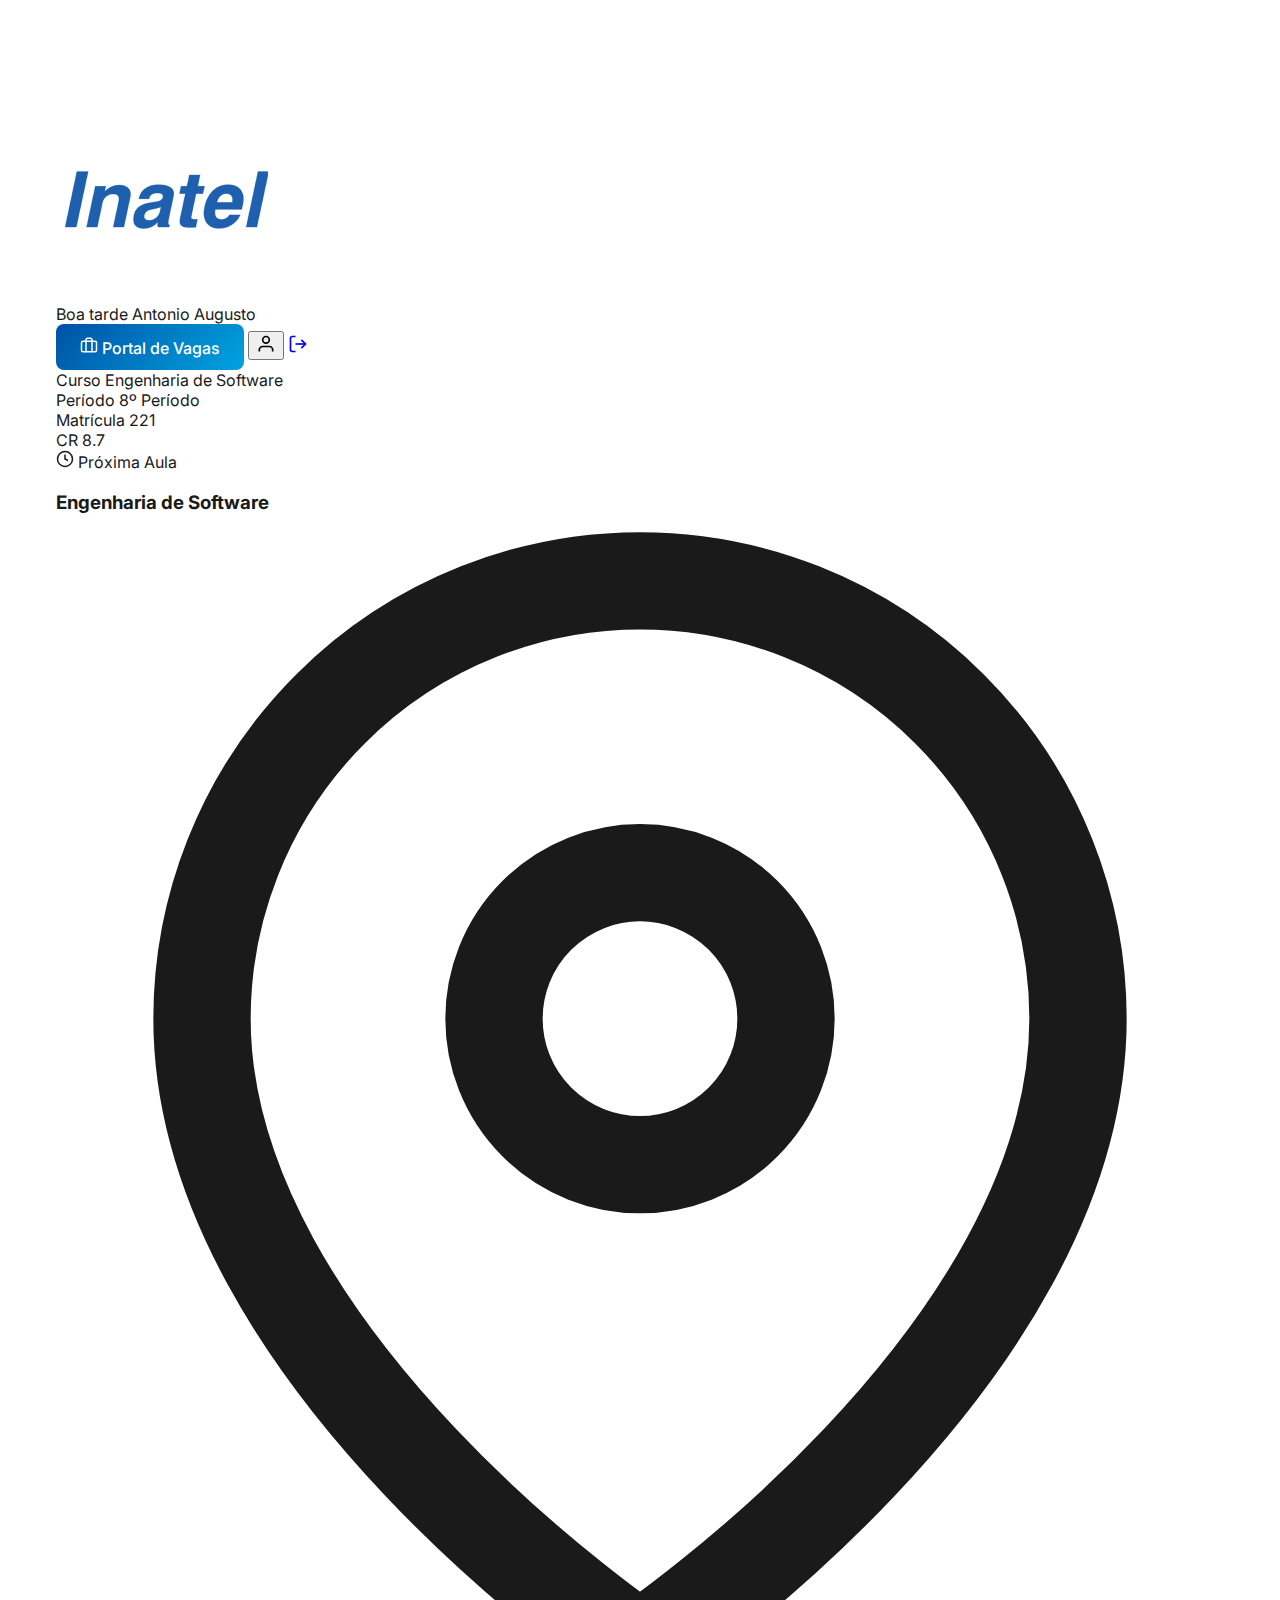
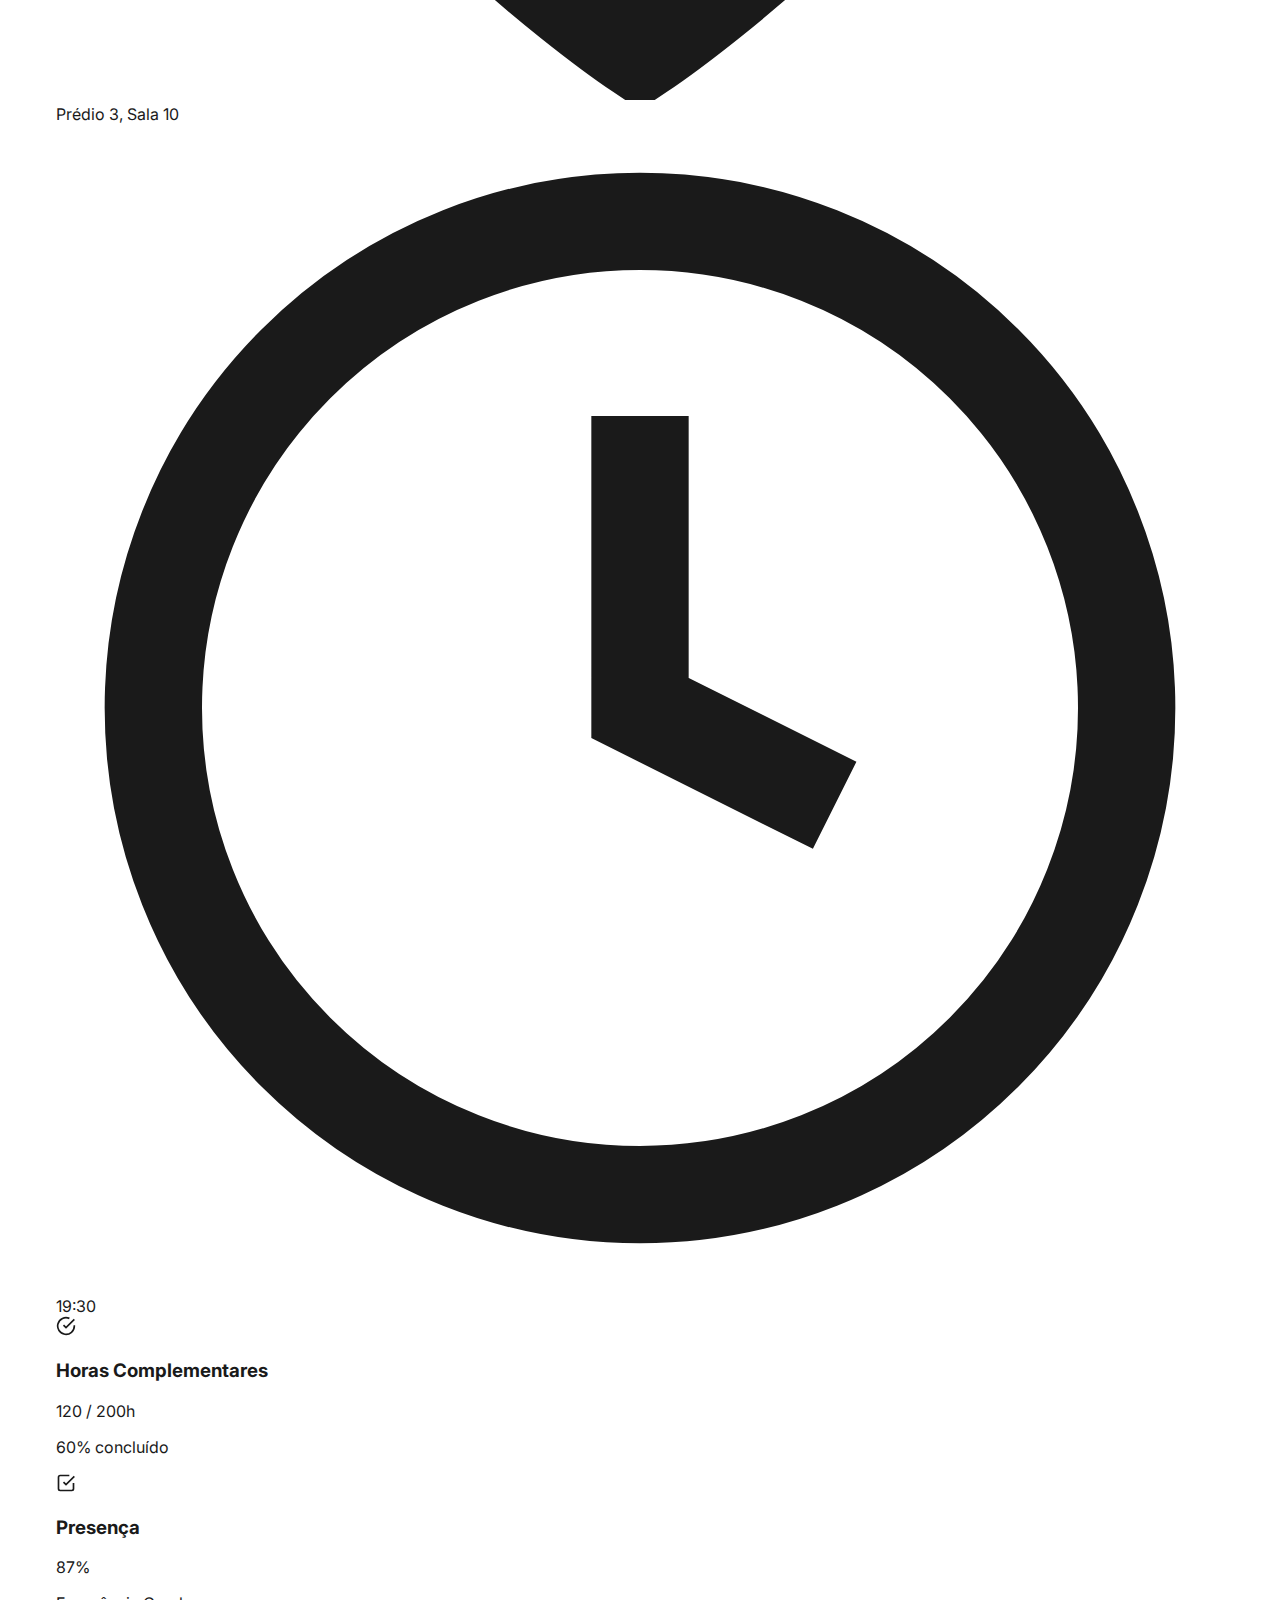
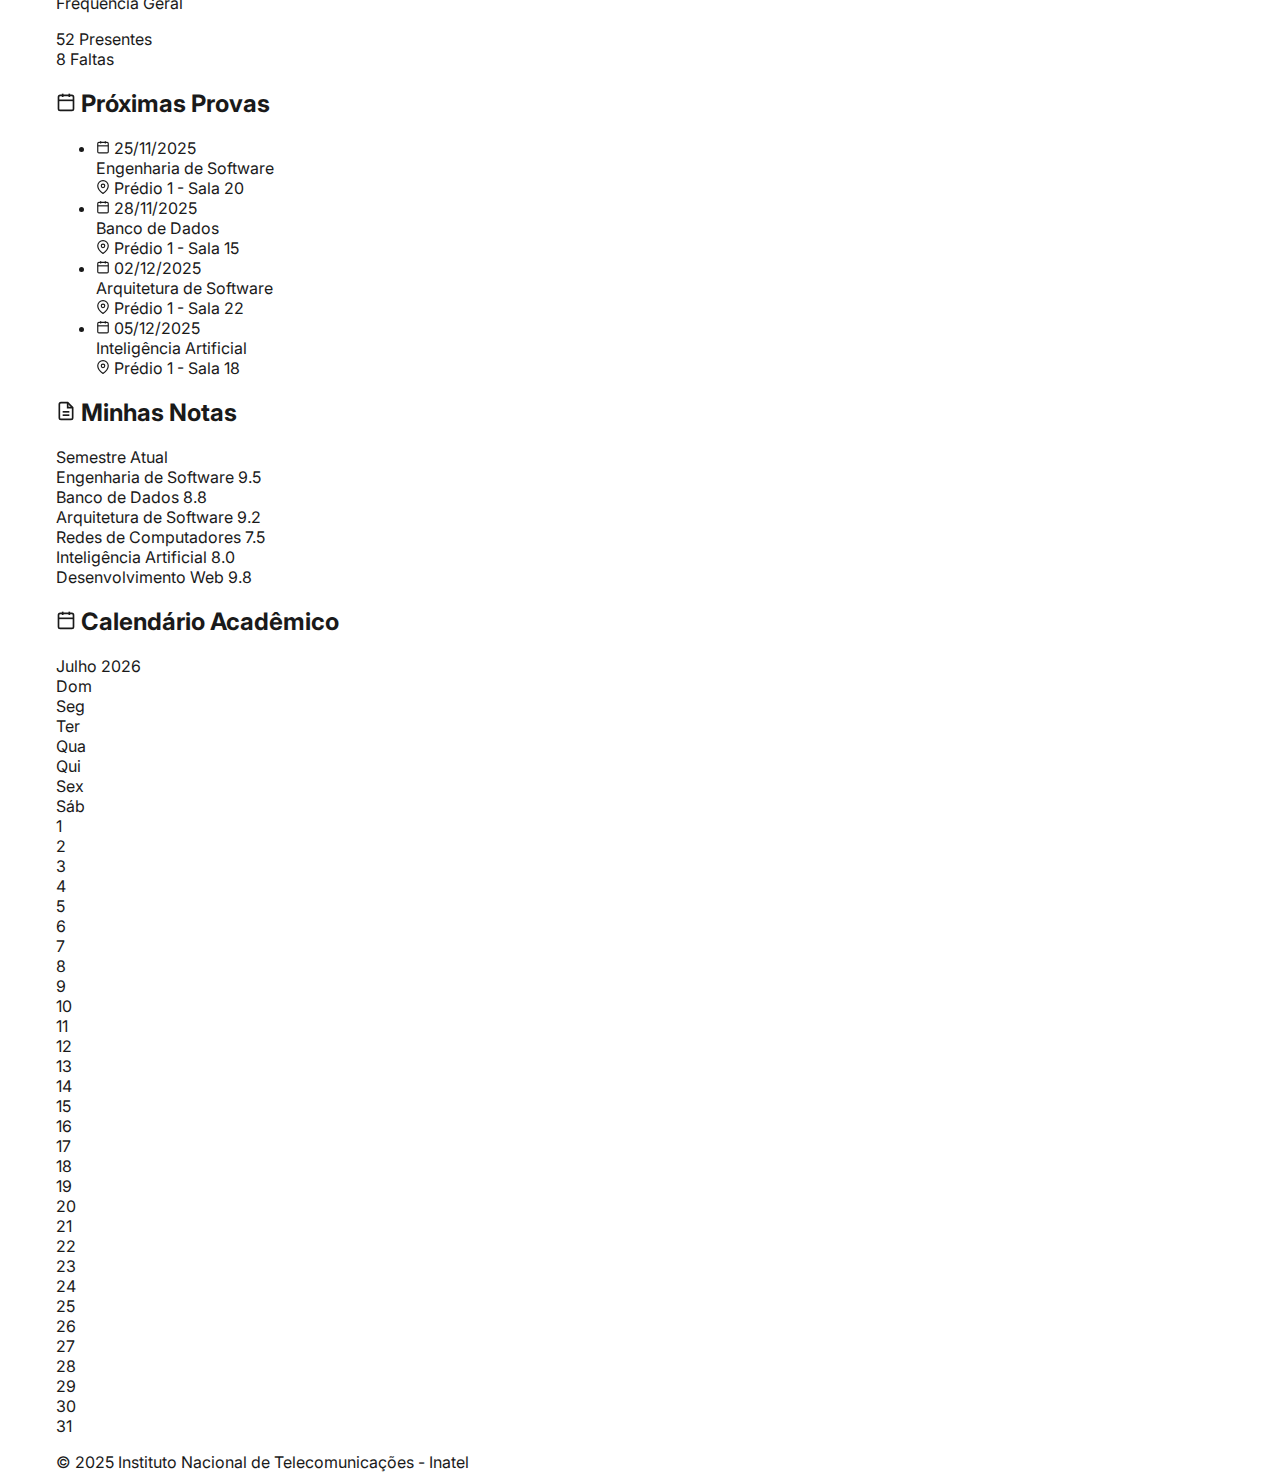
<file: dashboard.html>
<!doctype html>
<html lang="pt-BR">
<head>
  <meta charset="utf-8">
  <meta name="viewport" content="width=device-width, initial-scale=1">
  <title>Dashboard do Aluno - Inatel</title>
  
  <meta name="description" content="Área do Aluno - Portal Inatel">
  <meta name="robots" content="noindex, nofollow">
  
  <link rel="preconnect" href="https://fonts.googleapis.com">
  <link rel="preconnect" href="https://fonts.gstatic.com" crossorigin>
  <link href="https://fonts.googleapis.com/css2?family=Inter:wght@400;500;600;700&display=swap" rel="stylesheet">
  <link rel="stylesheet" href="css/index.css">
</head>
<body class="dashboard-page">
  
  
  <header class="dashboard-header">
    <div class="container dashboard-header__container">
      <a href="dashboard.html" class="dashboard-logo">
        <img src="images/png/logo.png" alt="Logo Inatel" class="dashboard-logo__img">
      </a>
      
      <div class="dashboard-greeting">
        <span class="dashboard-greeting__text" id="greeting-text">Olá</span>
        <span class="dashboard-greeting__name">Antonio Augusto</span>
      </div>
      
      <nav class="dashboard-nav">
        <a href="vagas.html" class="btn btn--primary dashboard-nav__btn">
          <svg width="18" height="18" viewBox="0 0 24 24" fill="none" stroke="currentColor" stroke-width="2">
            <rect x="2" y="7" width="20" height="14" rx="2" ry="2"></rect>
            <path d="M16 21V5a2 2 0 0 0-2-2h-4a2 2 0 0 0-2 2v16"></path>
          </svg>
          <span>Portal de Vagas</span>
        </a>
        <button class="dashboard-user" id="user-menu-btn" title="Perfil do usuário">
          <div class="dashboard-user__avatar">
            <svg width="20" height="20" viewBox="0 0 24 24" fill="none" stroke="currentColor" stroke-width="2">
              <path d="M20 21v-2a4 4 0 0 0-4-4H8a4 4 0 0 0-4 4v2"></path>
              <circle cx="12" cy="7" r="4"></circle>
            </svg>
          </div>
        </button>
        <a href="index.html" class="dashboard-logout" title="Sair">
          <svg width="20" height="20" viewBox="0 0 24 24" fill="none" stroke="currentColor" stroke-width="2">
            <path d="M9 21H5a2 2 0 0 1-2-2V5a2 2 0 0 1 2-2h4"></path>
            <polyline points="16 17 21 12 16 7"></polyline>
            <line x1="21" y1="12" x2="9" y2="12"></line>
          </svg>
        </a>
      </nav>
    </div>
  </header>

  
  <main class="dashboard-main">
    <div class="container">
      
      
      <section class="student-info">
        <div class="student-info__card">
          <div class="student-info__item">
            <span class="student-info__label">Curso</span>
            <span class="student-info__value">Engenharia de Software</span>
          </div>
          <div class="student-info__item">
            <span class="student-info__label">Período</span>
            <span class="student-info__value">8º Período</span>
          </div>
          <div class="student-info__item">
            <span class="student-info__label">Matrícula</span>
            <span class="student-info__value">221</span>
          </div>
          <div class="student-info__item">
            <span class="student-info__label">CR</span>
            <span class="student-info__value student-info__value--highlight">8.7</span>
          </div>
        </div>
      </section>

      
      <section class="highlight-cards">
        
        <article class="proxima-aula-card card-glass">
          <div class="proxima-aula-card__header">
            <svg width="18" height="18" viewBox="0 0 24 24" fill="none" stroke="currentColor" stroke-width="2">
              <circle cx="12" cy="12" r="10"></circle>
              <polyline points="12 6 12 12 16 14"></polyline>
            </svg>
            Próxima Aula
          </div>
          <h3 class="proxima-aula-card__materia">Engenharia de Software</h3>
          <div class="proxima-aula-card__info">
            <div class="proxima-aula-card__info-item">
              <svg viewBox="0 0 24 24" fill="none" stroke="currentColor" stroke-width="2">
                <path d="M21 10c0 7-9 13-9 13s-9-6-9-13a9 9 0 0 1 18 0z"></path>
                <circle cx="12" cy="10" r="3"></circle>
              </svg>
              Prédio 3, Sala 10
            </div>
            <div class="proxima-aula-card__info-item">
              <svg viewBox="0 0 24 24" fill="none" stroke="currentColor" stroke-width="2">
                <circle cx="12" cy="12" r="10"></circle>
                <polyline points="12 6 12 12 16 14"></polyline>
              </svg>
              19:30
            </div>
          </div>
        </article>

        
        <article class="horas-card card-glass">
          <div class="horas-card__header">
            <svg width="20" height="20" viewBox="0 0 24 24" fill="none" stroke="currentColor" stroke-width="2">
              <path d="M22 11.08V12a10 10 0 1 1-5.93-9.14"></path>
              <polyline points="22 4 12 14.01 9 11.01"></polyline>
            </svg>
            <h3 class="horas-card__title">Horas Complementares</h3>
          </div>
          <div class="horas-card__stats">
            <span class="horas-card__current">120</span>
            <span class="horas-card__total">/ 200h</span>
          </div>
          <div class="horas-card__progress">
            <div class="horas-card__progress-bar horas-card__progress-bar--60"></div>
          </div>
          <p class="horas-card__label">60% concluído</p>
        </article>

        
        <article class="presenca-card card-glass">
          <div class="presenca-card__header">
            <svg width="20" height="20" viewBox="0 0 24 24" fill="none" stroke="currentColor" stroke-width="2">
              <path d="M9 11l3 3L22 4"></path>
              <path d="M21 12v7a2 2 0 0 1-2 2H5a2 2 0 0 1-2-2V5a2 2 0 0 1 2-2h11"></path>
            </svg>
            <h3 class="presenca-card__title">Presença</h3>
          </div>
          <div class="presenca-card__content">
            <div class="presenca-donut presenca-donut--87">
              <span class="presenca-donut__value">87%</span>
            </div>
            <div class="presenca-card__stats">
              <p class="presenca-card__label">Frequência Geral</p>
              <div class="presenca-card__details">
                <div class="presenca-card__detail">
                  <span class="presenca-card__detail-value">52</span>
                  <span class="presenca-card__detail-label">Presentes</span>
                </div>
                <div class="presenca-card__detail">
                  <span class="presenca-card__detail-value">8</span>
                  <span class="presenca-card__detail-label">Faltas</span>
                </div>
              </div>
            </div>
          </div>
        </article>
      </section>

      
      <section class="widgets-grid">
        
        
        <article class="widget widget--provas card-glass">
          <div class="widget__header">
            <h2 class="widget__title">
              <svg width="20" height="20" viewBox="0 0 24 24" fill="none" stroke="currentColor" stroke-width="2">
                <rect x="3" y="4" width="18" height="18" rx="2" ry="2"></rect>
                <line x1="16" y1="2" x2="16" y2="6"></line>
                <line x1="8" y1="2" x2="8" y2="6"></line>
                <line x1="3" y1="10" x2="21" y2="10"></line>
              </svg>
              Próximas Provas
            </h2>
          </div>
          <div class="widget__content">
            <ul class="provas-list" id="provas-list">
              
            </ul>
          </div>
        </article>

        
        <article class="widget widget--notas card-glass">
          <div class="widget__header">
            <h2 class="widget__title">
              <svg width="20" height="20" viewBox="0 0 24 24" fill="none" stroke="currentColor" stroke-width="2">
                <path d="M14 2H6a2 2 0 0 0-2 2v16a2 2 0 0 0 2 2h12a2 2 0 0 0 2-2V8z"></path>
                <polyline points="14 2 14 8 20 8"></polyline>
                <line x1="16" y1="13" x2="8" y2="13"></line>
                <line x1="16" y1="17" x2="8" y2="17"></line>
              </svg>
              Minhas Notas
            </h2>
            <span class="widget__subtitle">Semestre Atual</span>
          </div>
          <div class="widget__content">
            <div class="notas-table" id="notas-table">
              
            </div>
          </div>
        </article>

        
        <article class="widget widget--calendario card-glass">
          <div class="widget__header">
            <h2 class="widget__title">
              <svg width="20" height="20" viewBox="0 0 24 24" fill="none" stroke="currentColor" stroke-width="2">
                <rect x="3" y="4" width="18" height="18" rx="2" ry="2"></rect>
                <line x1="16" y1="2" x2="16" y2="6"></line>
                <line x1="8" y1="2" x2="8" y2="6"></line>
                <line x1="3" y1="10" x2="21" y2="10"></line>
              </svg>
              Calendário Acadêmico
            </h2>
            <span class="widget__subtitle" id="current-month">Novembro 2025</span>
          </div>
          <div class="widget__content">
            <div class="calendario" id="calendario">
              
            </div>
          </div>
        </article>

      </section>
    </div>
  </main>

  
  <footer class="dashboard-footer">
    <div class="container">
      <p>&copy; 2025 Instituto Nacional de Telecomunicações - Inatel</p>
    </div>
  </footer>

  <script src="js/main.js"></script>
  <script src="js/dashboard.js"></script>
</body>
</html>
</file>
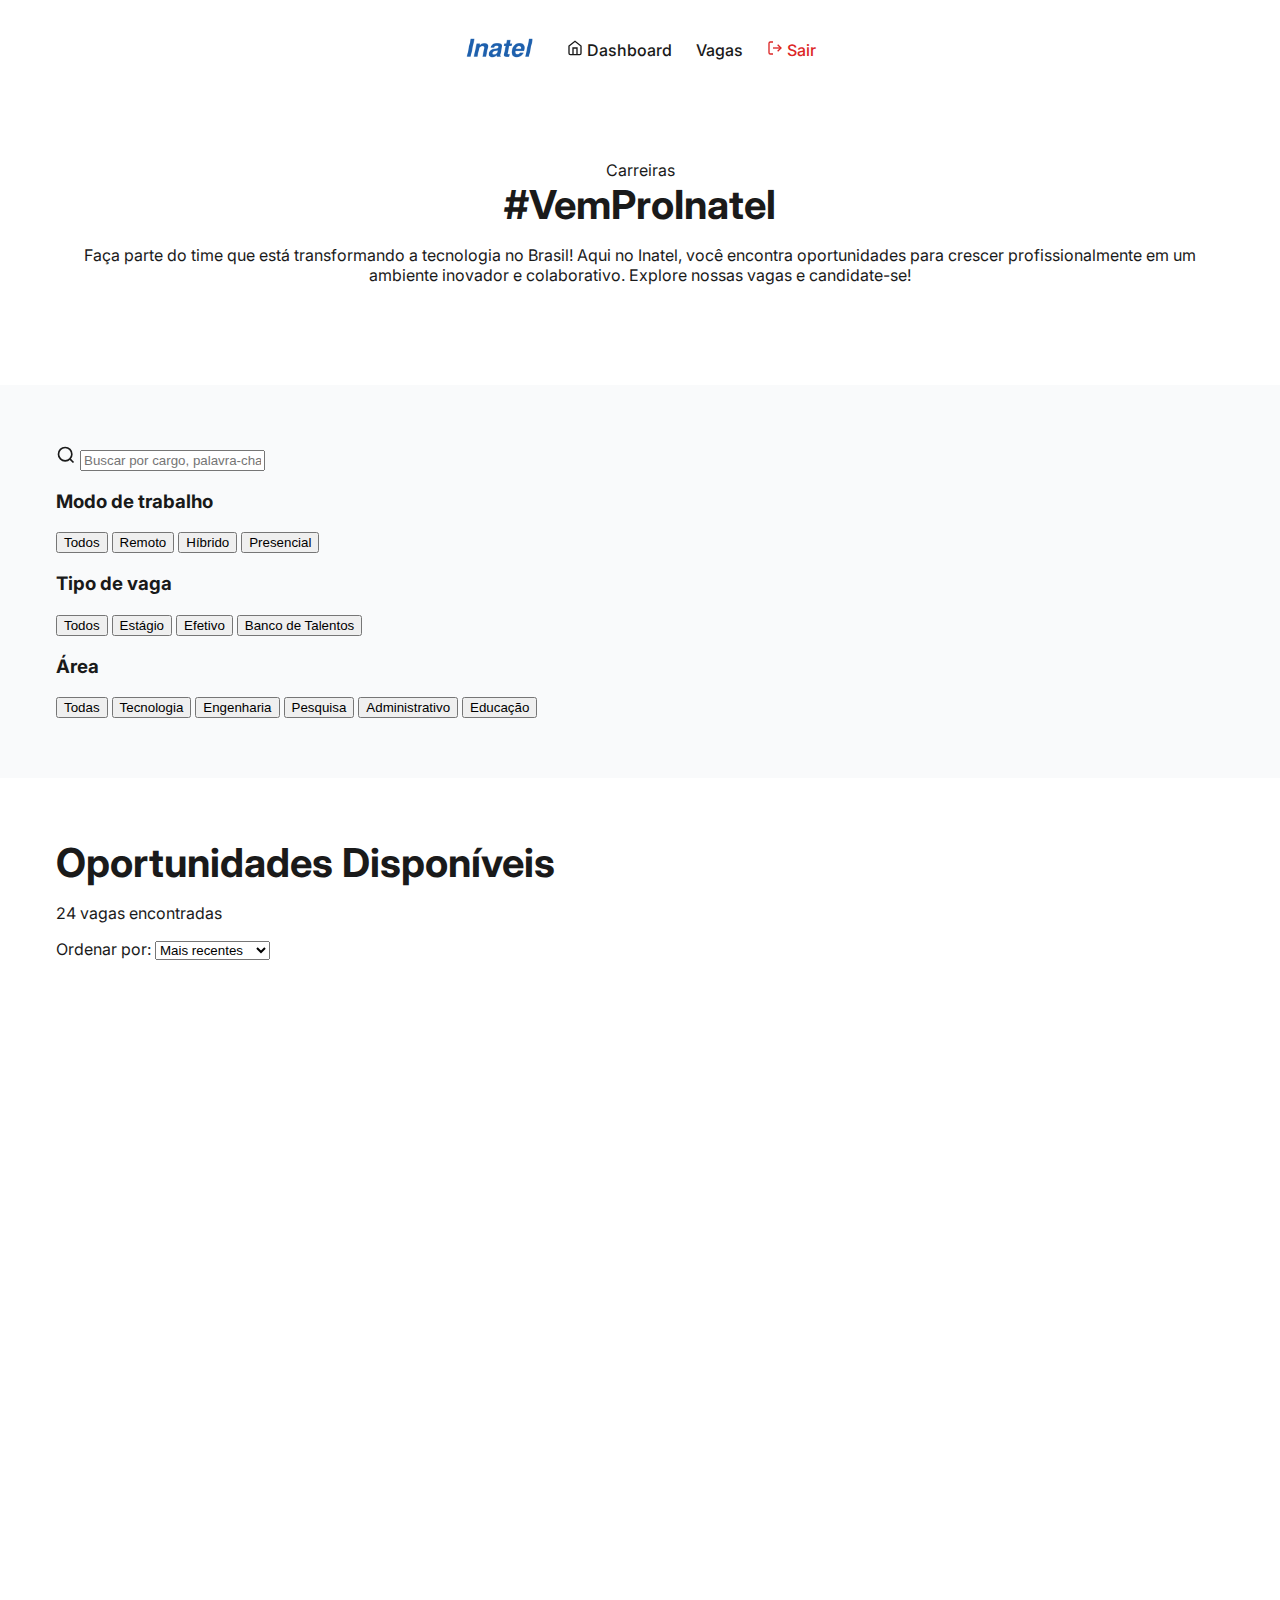
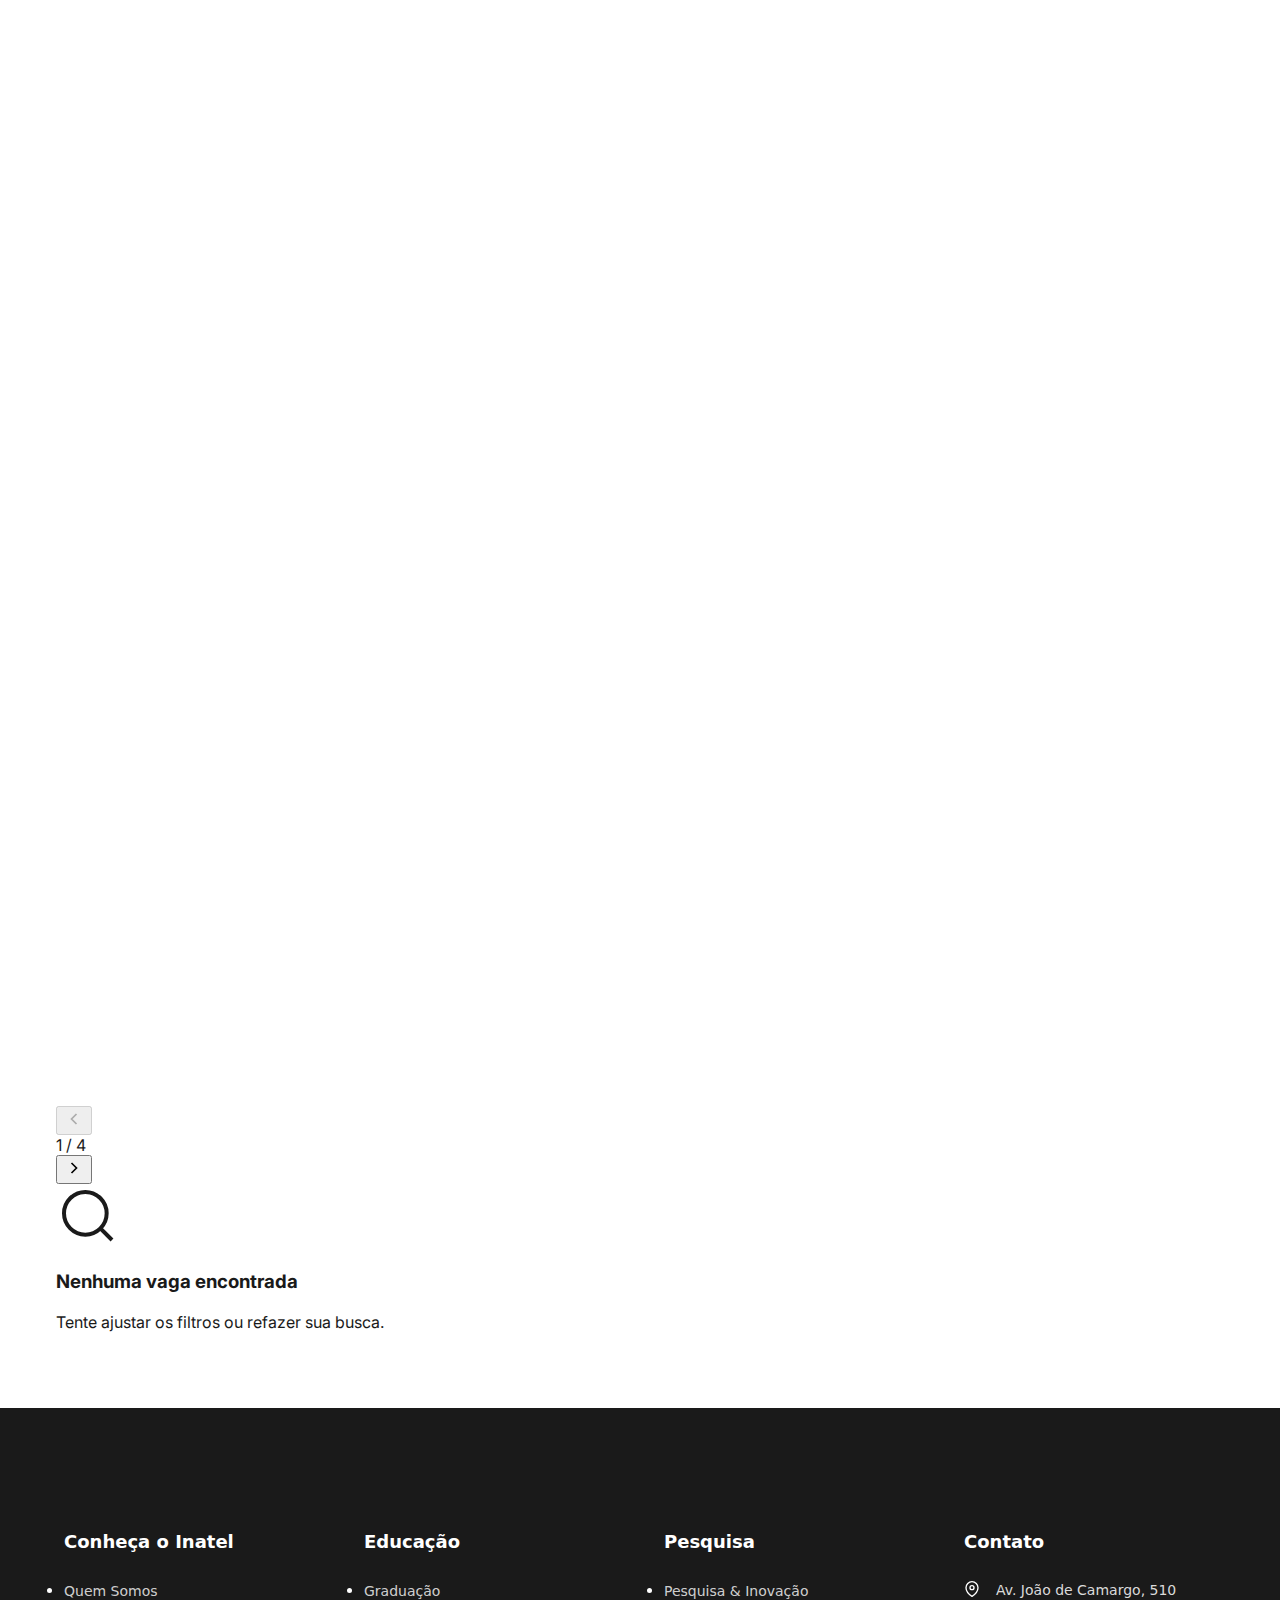
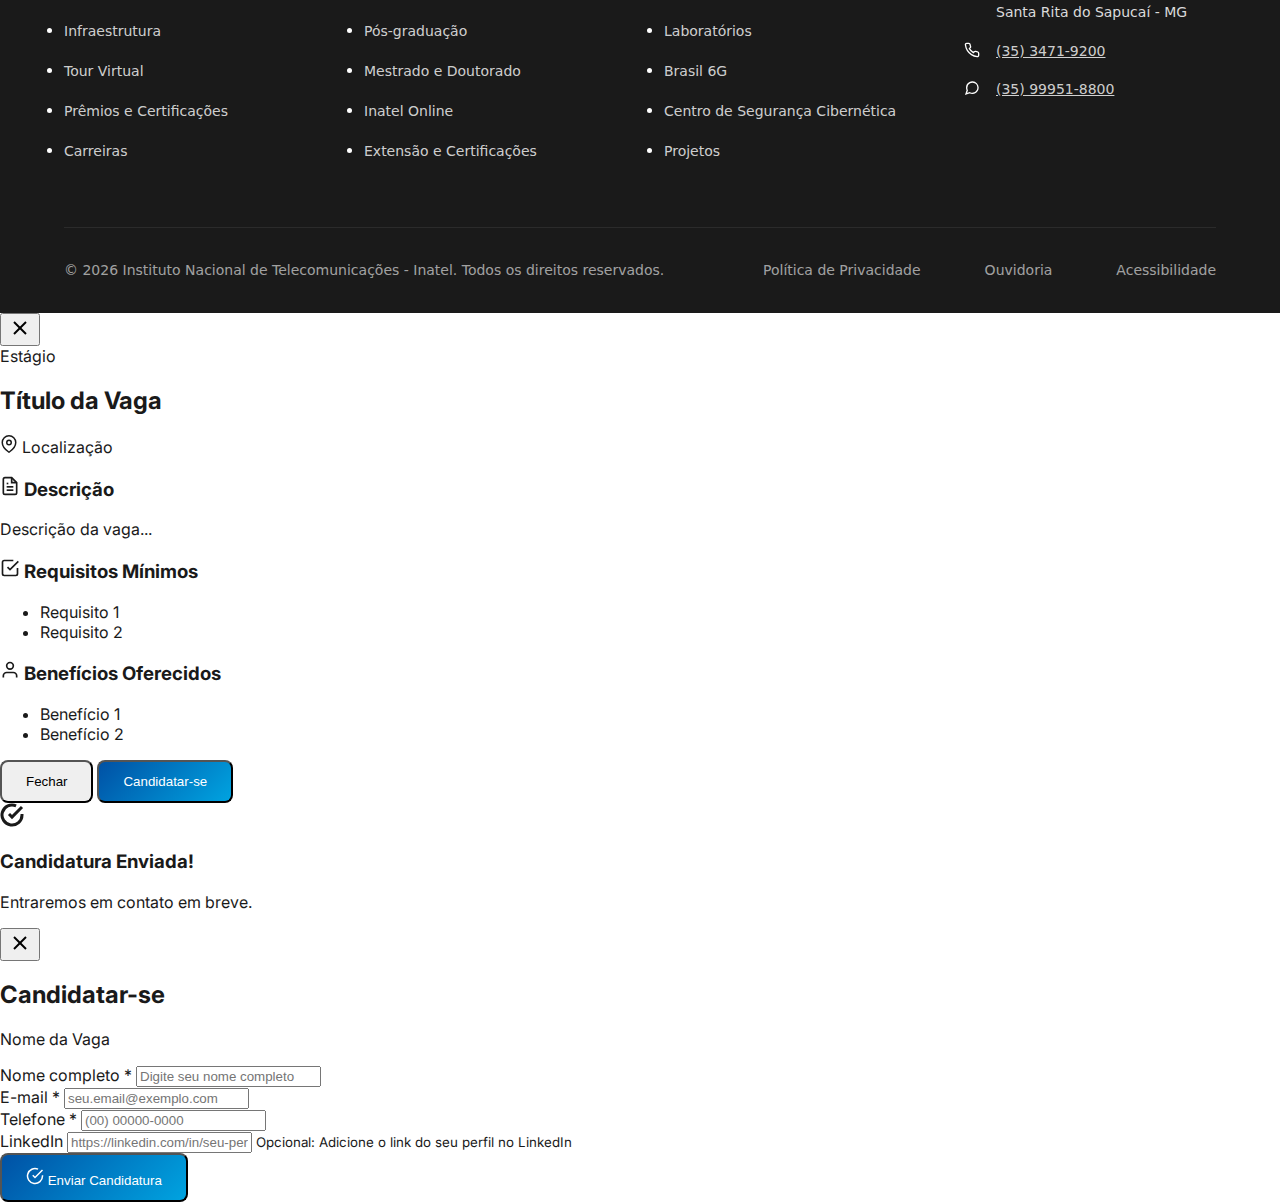
<file: vagas.html>
<!doctype html>
<html lang="pt-BR">
<head>
  <meta charset="utf-8">
  <meta name="viewport" content="width=device-width, initial-scale=1">
  <title>Vagas - Inatel</title>
  
  
  <meta name="description" content="Faça parte do time que está transformando a tecnologia no Brasil! Explore oportunidades de carreira no Inatel em estágios, vagas efetivas e banco de talentos.">
  <meta name="keywords" content="vagas Inatel, carreiras tecnologia, estágio engenharia, trabalhe no Inatel, oportunidades tecnologia">
  <meta name="author" content="Inatel">
  <meta name="robots" content="index, follow">
  
  
  <meta property="og:type" content="website">
  <meta property="og:url" content="https://inatel.br/vagas">
  <meta property="og:title" content="Vagas - #VemProInatel">
  <meta property="og:description" content="Faça parte do time que está transformando a tecnologia no Brasil! Explore nossas vagas e candidate-se.">
  <meta property="og:image" content="https://inatel.br/images/og-vagas.jpg">
  
  
  <meta property="twitter:card" content="summary_large_image">
  <meta property="twitter:url" content="https://inatel.br/vagas">
  <meta property="twitter:title" content="Vagas - #VemProInatel">
  <meta property="twitter:description" content="Faça parte do time que está transformando a tecnologia no Brasil! Explore nossas vagas e candidate-se.">
  <meta property="twitter:image" content="https://inatel.br/images/og-vagas.jpg">
  
  <link rel="preconnect" href="https://fonts.googleapis.com">
  <link rel="preconnect" href="https://fonts.gstatic.com" crossorigin>
  <link href="https://fonts.googleapis.com/css2?family=Inter:wght@400;500;700&display=swap" rel="stylesheet">
  <link rel="stylesheet" href="css/index.css">
</head>
<body class="page-internal">
    <header class="header header--scrolled" id="header">
      <nav class="nav container">
        <a href="dashboard.html" class="nav__logo">
          <img src="images/png/logo.png" alt="Logo Inatel" class="nav__logo-img"> </a>
            
        <div class="nav__menu">
          <ul class="nav__list">
            <li><a href="dashboard.html" class="nav__link">
              <svg width="16" height="16" viewBox="0 0 24 24" fill="none" stroke="currentColor" stroke-width="2">
                <path d="M3 9l9-7 9 7v11a2 2 0 0 1-2 2H5a2 2 0 0 1-2-2z"></path>
                <polyline points="9 22 9 12 15 12 15 22"></polyline>
              </svg>
              Dashboard
            </a></li>
            <li><a href="vagas.html" class="nav__link nav__link--active">Vagas</a></li>
            <li><a href="index.html" class="nav__link" style="color: #dc2626;">
              <svg width="16" height="16" viewBox="0 0 24 24" fill="none" stroke="currentColor" stroke-width="2">
                <path d="M9 21H5a2 2 0 0 1-2-2V5a2 2 0 0 1 2-2h4"></path>
                <polyline points="16 17 21 12 16 7"></polyline>
                <line x1="21" y1="12" x2="9" y2="12"></line>
              </svg>
              Sair
            </a></li>
          </ul>
        </div>
      </nav>
    </header>

    <main class="main">
        
      
      <section class="section vagas-hero">
        <div class="container">
          <header class="section__header">
            <span class="section__tag">Carreiras</span>
            <h1 class="section__title">#VemProInatel</h1>
            <p class="vagas-hero__description">
              Faça parte do time que está transformando a tecnologia no Brasil! 
              Aqui no Inatel, você encontra oportunidades para crescer profissionalmente 
              em um ambiente inovador e colaborativo. Explore nossas vagas e candidate-se!
            </p>
          </header>
        </div>
      </section>

      
      <section class="section section--alt vagas-filters">
        <div class="container">
          <div class="filters-container">
            
            <div class="search-bar">
              <svg width="20" height="20" viewBox="0 0 24 24" fill="none" stroke="currentColor" stroke-width="2" aria-hidden="true">
                <circle cx="11" cy="11" r="8"></circle>
                <path d="m21 21-4.35-4.35"></path>
              </svg>
              <label for="search-input" class="sr-only">Buscar vagas</label>
              <input type="text" id="search-input" placeholder="Buscar por cargo, palavra-chave..." class="search-bar__input" aria-label="Buscar vagas por cargo ou palavra-chave">
            </div>

            
            <div class="filter-group" role="group" aria-labelledby="filter-modo-title">
              <h3 class="filter-group__title" id="filter-modo-title">Modo de trabalho</h3>
              <div class="filter-tags" data-filter="modo">
                <button class="filter-tag is-active" data-value="todos" aria-pressed="true">Todos</button>
                <button class="filter-tag" data-value="remoto" aria-pressed="false">Remoto</button>
                <button class="filter-tag" data-value="hibrido" aria-pressed="false">Híbrido</button>
                <button class="filter-tag" data-value="presencial" aria-pressed="false">Presencial</button>
              </div>
            </div>

            
            <div class="filter-group" role="group" aria-labelledby="filter-tipo-title">
              <h3 class="filter-group__title" id="filter-tipo-title">Tipo de vaga</h3>
              <div class="filter-tags" data-filter="tipo">
                <button class="filter-tag is-active" data-value="todos" aria-pressed="true">Todos</button>
                <button class="filter-tag" data-value="estagio" aria-pressed="false">Estágio</button>
                <button class="filter-tag" data-value="efetivo" aria-pressed="false">Efetivo</button>
                <button class="filter-tag" data-value="banco" aria-pressed="false">Banco de Talentos</button>
              </div>
            </div>

            
            <div class="filter-group">
              <h3 class="filter-group__title">Área</h3>
              <div class="filter-tags" data-filter="area">
                <button class="filter-tag is-active" data-value="todas">Todas</button>
                <button class="filter-tag" data-value="tecnologia">Tecnologia</button>
                <button class="filter-tag" data-value="engenharia">Engenharia</button>
                <button class="filter-tag" data-value="pesquisa">Pesquisa</button>
                <button class="filter-tag" data-value="administrativo">Administrativo</button>
                <button class="filter-tag" data-value="educacao">Educação</button>
              </div>
            </div>
          </div>
        </div>
      </section>

      
      <section class="section vagas-list-section">
        <div class="container">
          <div class="vagas-list-header">
            <h2 class="section__title">Oportunidades Disponíveis</h2>
            <div class="vagas-controls">
              <p class="vagas-count"><span id="vagas-count">24</span> vagas encontradas</p>
              <div class="sort-container">
                <label for="sort-select" class="sort-label">Ordenar por:</label>
                <select id="sort-select" class="sort-select" aria-label="Ordenar vagas">
                  <option value="recente">Mais recentes</option>
                  <option value="antiga">Mais antigas</option>
                  <option value="alfabetica">A-Z (Alfabética)</option>
                  <option value="tipo">Tipo de vaga</option>
                </select>
              </div>
            </div>
          </div>

          <div class="cards-grid" id="vagas-grid">
            
            
            <article class="card vaga-card card-glass" 
              data-modo="hibrido" 
              data-tipo="estagio" 
              data-area="tecnologia" 
              data-date="2025-11-15"
              data-titulo="Desenvolvedor Full Stack"
              data-localizacao="Santa Rita do Sapucaí - MG • Híbrido"
              data-descricao="Oportunidade para estudantes de Ciência da Computação, Engenharia de Software ou áreas correlatas que desejam atuar no desenvolvimento de aplicações web modernas utilizando tecnologias full stack. Você trabalhará em projetos reais, contribuindo para soluções inovadoras."
              data-requisitos="Cursando superior em Ciência da Computação, Engenharia de Software ou áreas afins|Conhecimento em JavaScript, HTML5 e CSS3|Familiaridade com React ou Vue.js|Noções de Node.js e banco de dados|Inglês técnico para leitura"
              data-beneficios="Bolsa auxílio compatível com o mercado|Vale transporte|Vale refeição|Seguro de vida|Ambiente colaborativo e inovador|Oportunidade de efetivação">
              <span class="card__tag card__tag--estagio">Estágio</span>
              <h3 class="card__title">Desenvolvedor Full Stack</h3>
              <p class="card__description">
                <svg width="16" height="16" viewBox="0 0 24 24" fill="none" stroke="currentColor" stroke-width="2">
                  <path d="M21 10c0 7-9 13-9 13s-9-6-9-13a9 9 0 0 1 18 0z"></path>
                  <circle cx="12" cy="10" r="3"></circle>
                </svg>
                Santa Rita do Sapucaí - MG • Híbrido
              </p>
              <a href="#" class="card__link btn-ver-detalhes">
                Ver detalhes
                <svg width="16" height="16" viewBox="0 0 24 24" fill="none" stroke="currentColor" stroke-width="2">
                  <line x1="5" y1="12" x2="19" y2="12"></line>
                  <polyline points="12 5 19 12 12 19"></polyline>
                </svg>
              </a>
            </article>

            
            <article class="card vaga-card" 
              data-modo="remoto" 
              data-tipo="efetivo" 
              data-area="tecnologia"
              data-titulo="Engenheiro de Software Sênior"
              data-localizacao="Remoto"
              data-descricao="Buscamos profissional sênior com experiência sólida em desenvolvimento de software para liderar projetos estratégicos. Você será responsável por arquitetar soluções robustas, mentorar equipe júnior e implementar as melhores práticas de desenvolvimento."
              data-requisitos="Graduação completa em áreas de TI|Experiência mínima de 5 anos em desenvolvimento|Domínio de arquitetura de microsserviços|Conhecimento avançado em Java, Spring Boot e Docker|Experiência com metodologias ágeis|Inglês avançado"
              data-beneficios="Salário compatível com o mercado|Trabalho 100% remoto|Vale alimentação/refeição|Plano de saúde e odontológico|Auxílio home office|Horário flexível|Participação nos lucros">
              <span class="card__tag card__tag--efetivo">Efetivo</span>
              <h3 class="card__title">Engenheiro de Software Sênior</h3>
              <p class="card__description">
                <svg width="16" height="16" viewBox="0 0 24 24" fill="none" stroke="currentColor" stroke-width="2">
                  <path d="M21 10c0 7-9 13-9 13s-9-6-9-13a9 9 0 0 1 18 0z"></path>
                  <circle cx="12" cy="10" r="3"></circle>
                </svg>
                Remoto
              </p>
              <a href="#" class="card__link btn-ver-detalhes">
                Ver detalhes
                <svg width="16" height="16" viewBox="0 0 24 24" fill="none" stroke="currentColor" stroke-width="2">
                  <line x1="5" y1="12" x2="19" y2="12"></line>
                  <polyline points="12 5 19 12 12 19"></polyline>
                </svg>
              </a>
            </article>

            
            <article class="card vaga-card" 
              data-modo="presencial" 
              data-tipo="efetivo" 
              data-area="engenharia"
              data-date="2025-11-12"
              data-titulo="Engenheiro de Telecomunicações"
              data-localizacao="Santa Rita do Sapucaí - MG • Presencial"
              data-descricao="Profissional para atuar no desenvolvimento e manutenção de sistemas de telecomunicações, trabalhando com tecnologias de ponta na área de redes e comunicação."
              data-requisitos="Graduação em Engenharia de Telecomunicações ou áreas afins|Experiência com sistemas de telecomunicações|Conhecimento em redes de dados|Familiaridade com protocolos de comunicação|Capacidade analítica"
              data-beneficios="Salário competitivo|Vale transporte|Vale refeição|Plano de saúde|Plano odontológico|Participação nos lucros">
              <span class="card__tag card__tag--efetivo">Efetivo</span>
              <h3 class="card__title">Engenheiro de Telecomunicações</h3>
              <p class="card__description">
                <svg width="16" height="16" viewBox="0 0 24 24" fill="none" stroke="currentColor" stroke-width="2">
                  <path d="M21 10c0 7-9 13-9 13s-9-6-9-13a9 9 0 0 1 18 0z"></path>
                  <circle cx="12" cy="10" r="3"></circle>
                </svg>
                Santa Rita do Sapucaí - MG • Presencial
              </p>
              <a href="#" class="card__link btn-ver-detalhes">
                Ver detalhes
                <svg width="16" height="16" viewBox="0 0 24 24" fill="none" stroke="currentColor" stroke-width="2">
                  <line x1="5" y1="12" x2="19" y2="12"></line>
                  <polyline points="12 5 19 12 12 19"></polyline>
                </svg>
              </a>
            </article>

            
            <article class="card vaga-card" 
              data-modo="hibrido" 
              data-tipo="estagio" 
              data-area="pesquisa"
              data-date="2025-11-10"
              data-titulo="Pesquisador em IoT e 5G"
              data-localizacao="Santa Rita do Sapucaí - MG • Híbrido"
              data-descricao="Oportunidade para estudantes interessados em pesquisa aplicada nas áreas de Internet das Coisas e redes 5G. Você participará de projetos inovadores desenvolvendo soluções para comunicação de dispositivos."
              data-requisitos="Cursando Engenharia de Telecomunicações, Elétrica ou áreas afins|Interesse em pesquisa e desenvolvimento|Conhecimento básico em programação|Inglês para leitura técnica|Proatividade e trabalho em equipe"
              data-beneficios="Bolsa auxílio|Vale transporte|Vale refeição|Acesso a laboratórios de ponta|Publicações científicas|Networking acadêmico">
              <span class="card__tag card__tag--estagio">Estágio</span>
              <h3 class="card__title">Pesquisador em IoT e 5G</h3>
              <p class="card__description">
                <svg width="16" height="16" viewBox="0 0 24 24" fill="none" stroke="currentColor" stroke-width="2">
                  <path d="M21 10c0 7-9 13-9 13s-9-6-9-13a9 9 0 0 1 18 0z"></path>
                  <circle cx="12" cy="10" r="3"></circle>
                </svg>
                Santa Rita do Sapucaí - MG • Híbrido
              </p>
              <a href="#" class="card__link btn-ver-detalhes">
                Ver detalhes
                <svg width="16" height="16" viewBox="0 0 24 24" fill="none" stroke="currentColor" stroke-width="2">
                  <line x1="5" y1="12" x2="19" y2="12"></line>
                  <polyline points="12 5 19 12 12 19"></polyline>
                </svg>
              </a>
            </article>

            
            <article class="card vaga-card" 
              data-modo="remoto" 
              data-tipo="banco" 
              data-area="tecnologia"
              data-date="2024-12-15"
              data-titulo="Desenvolvedor Backend"
              data-localizacao="Remoto"
              data-descricao="Profissional para desenvolvimento de APIs e microserviços escaláveis. Trabalhará com arquitetura de sistemas distribuídos e integração com bancos de dados relacionais e não-relacionais."
              data-requisitos="Experiência com Node.js, Python ou Java|Conhecimento em REST APIs e GraphQL|Domínio de SQL e NoSQL|Experiência com Docker e Kubernetes|Conhecimento em testes automatizados"
              data-beneficios="Trabalho 100% remoto|Horário flexível|Plano de saúde e odontológico|Vale alimentação|Auxílio home office">
              <span class="card__tag card__tag--banco">Banco de Talentos</span>
              <h3 class="card__title">Desenvolvedor Backend</h3>
              <p class="card__description">
                <svg width="16" height="16" viewBox="0 0 24 24" fill="none" stroke="currentColor" stroke-width="2">
                  <path d="M21 10c0 7-9 13-9 13s-9-6-9-13a9 9 0 0 1 18 0z"></path>
                  <circle cx="12" cy="10" r="3"></circle>
                </svg>
                Remoto
              </p>
              <a href="#" class="card__link">
                Ver detalhes
                <svg width="16" height="16" viewBox="0 0 24 24" fill="none" stroke="currentColor" stroke-width="2">
                  <line x1="5" y1="12" x2="19" y2="12"></line>
                  <polyline points="12 5 19 12 12 19"></polyline>
                </svg>
              </a>
            </article>

            
            <article class="card vaga-card" 
              data-modo="presencial" 
              data-tipo="efetivo" 
              data-area="administrativo"
              data-date="2024-12-10"
              data-titulo="Analista de RH"
              data-localizacao="Santa Rita do Sapucaí - MG • Presencial"
              data-descricao="Profissional para atuar na gestão de recursos humanos, recrutamento e seleção, treinamento e desenvolvimento de equipes. Responsável por implementar políticas de RH e gerenciar benefícios."
              data-requisitos="Formação em Psicologia, Administração ou RH|Experiência em recrutamento e seleção|Conhecimento em legislação trabalhista|Domínio de ferramentas de gestão de RH|Boa comunicação interpessoal"
              data-beneficios="Vale transporte|Plano de saúde|Vale refeição|Bônus por desempenho|Capacitação profissional">
              <span class="card__tag card__tag--efetivo">Efetivo</span>
              <h3 class="card__title">Analista de RH</h3>
              <p class="card__description">
                <svg width="16" height="16" viewBox="0 0 24 24" fill="none" stroke="currentColor" stroke-width="2">
                  <path d="M21 10c0 7-9 13-9 13s-9-6-9-13a9 9 0 0 1 18 0z"></path>
                  <circle cx="12" cy="10" r="3"></circle>
                </svg>
                Santa Rita do Sapucaí - MG • Presencial
              </p>
              <a href="#" class="card__link">
                Ver detalhes
                <svg width="16" height="16" viewBox="0 0 24 24" fill="none" stroke="currentColor" stroke-width="2">
                  <line x1="5" y1="12" x2="19" y2="12"></line>
                  <polyline points="12 5 19 12 12 19"></polyline>
                </svg>
              </a>
            </article>

            
            <article class="card vaga-card" 
              data-modo="hibrido" 
              data-tipo="efetivo" 
              data-area="educacao"
              data-date="2024-12-08"
              data-titulo="Professor de Engenharia de Software"
              data-localizacao="Santa Rita do Sapucaí - MG • Híbrido"
              data-descricao="Docente para ministrar aulas nos cursos de graduação e pós-graduação em Engenharia de Software. Desenvolvimento de projetos acadêmicos e orientação de trabalhos de conclusão de curso."
              data-requisitos="Mestrado ou Doutorado em Computação|Experiência comprovada em docência|Conhecimento em metodologias ágeis|Experiência prática em desenvolvimento de software|Publicações acadêmicas"
              data-beneficios="Plano de carreira docente|Bolsas para pós-graduação|Plano de saúde|Vale alimentação|Participação em congressos">
              <span class="card__tag card__tag--efetivo">Efetivo</span>
              <h3 class="card__title">Professor de Engenharia de Software</h3>
              <p class="card__description">
                <svg width="16" height="16" viewBox="0 0 24 24" fill="none" stroke="currentColor" stroke-width="2">
                  <path d="M21 10c0 7-9 13-9 13s-9-6-9-13a9 9 0 0 1 18 0z"></path>
                  <circle cx="12" cy="10" r="3"></circle>
                </svg>
                Santa Rita do Sapucaí - MG • Híbrido
              </p>
              <a href="#" class="card__link">
                Ver detalhes
                <svg width="16" height="16" viewBox="0 0 24 24" fill="none" stroke="currentColor" stroke-width="2">
                  <line x1="5" y1="12" x2="19" y2="12"></line>
                  <polyline points="12 5 19 12 12 19"></polyline>
                </svg>
              </a>
            </article>

            
            <article class="card vaga-card" 
              data-modo="remoto" 
              data-tipo="estagio" 
              data-area="tecnologia"
              data-date="2024-12-20"
              data-titulo="Designer UI/UX"
              data-localizacao="Remoto"
              data-descricao="Estágio para estudantes de Design, Design Gráfico ou áreas correlatas. Oportunidade de criar interfaces intuitivas e experiências excepcionais para aplicações web e mobile."
              data-requisitos="Cursando Design, Publicidade ou áreas relacionadas|Conhecimento em Figma, Adobe XD ou Sketch|Noções de design responsivo|Portfólio de projetos|Criatividade e atenção a detalhes"
              data-beneficios="Bolsa auxílio competitiva|Trabalho remoto|Horário flexível|Mentoria com designers sênior|Certificado de estágio">
              <span class="card__tag card__tag--estagio">Estágio</span>
              <h3 class="card__title">Designer UI/UX</h3>
              <p class="card__description">
                <svg width="16" height="16" viewBox="0 0 24 24" fill="none" stroke="currentColor" stroke-width="2">
                  <path d="M21 10c0 7-9 13-9 13s-9-6-9-13a9 9 0 0 1 18 0z"></path>
                  <circle cx="12" cy="10" r="3"></circle>
                </svg>
                Remoto
              </p>
              <a href="#" class="card__link">
                Ver detalhes
                <svg width="16" height="16" viewBox="0 0 24 24" fill="none" stroke="currentColor" stroke-width="2">
                  <line x1="5" y1="12" x2="19" y2="12"></line>
                  <polyline points="12 5 19 12 12 19"></polyline>
                </svg>
              </a>
            </article>

            
            <article class="card vaga-card" 
              data-modo="presencial" 
              data-tipo="efetivo" 
              data-area="engenharia"
              data-date="2024-12-05"
              data-titulo="Engenheiro de Hardware"
              data-localizacao="Santa Rita do Sapucaí - MG • Presencial"
              data-descricao="Profissional para desenvolvimento de circuitos eletrônicos e projetos de hardware embarcado. Atuará em projetos inovadores de IoT e sistemas eletrônicos de alta complexidade."
              data-requisitos="Formação em Engenharia Elétrica ou Eletrônica|Experiência com design de PCB|Conhecimento em microcontroladores e FPGAs|Domínio de ferramentas CAD (Altium, Eagle)|Inglês técnico"
              data-beneficios="Salário competitivo|Plano de saúde e odontológico|Vale refeição e transporte|Participação nos lucros|Laboratório equipado">
              <span class="card__tag card__tag--efetivo">Efetivo</span>
              <h3 class="card__title">Engenheiro de Hardware</h3>
              <p class="card__description">
                <svg width="16" height="16" viewBox="0 0 24 24" fill="none" stroke="currentColor" stroke-width="2">
                  <path d="M21 10c0 7-9 13-9 13s-9-6-9-13a9 9 0 0 1 18 0z"></path>
                  <circle cx="12" cy="10" r="3"></circle>
                </svg>
                Santa Rita do Sapucaí - MG • Presencial
              </p>
              <a href="#" class="card__link">
                Ver detalhes
                <svg width="16" height="16" viewBox="0 0 24 24" fill="none" stroke="currentColor" stroke-width="2">
                  <line x1="5" y1="12" x2="19" y2="12"></line>
                  <polyline points="12 5 19 12 12 19"></polyline>
                </svg>
              </a>
            </article>

            
            <article class="card vaga-card" 
              data-modo="hibrido" 
              data-tipo="banco" 
              data-area="tecnologia"
              data-date="2024-12-18"
              data-titulo="Analista de Dados"
              data-localizacao="Santa Rita do Sapucaí - MG • Híbrido"
              data-descricao="Profissional para análise e interpretação de grandes volumes de dados, criação de dashboards e relatórios estratégicos. Trabalhará com ferramentas de Business Intelligence e Machine Learning."
              data-requisitos="Formação em Estatística, Ciência de Dados ou áreas relacionadas|Experiência com Python, R ou SQL|Conhecimento em Power BI ou Tableau|Noções de Machine Learning|Pensamento analítico"
              data-beneficios="Modelo híbrido de trabalho|Plano de saúde|Vale refeição|Cursos e certificações|Ambiente colaborativo">
              <span class="card__tag card__tag--banco">Banco de Talentos</span>
              <h3 class="card__title">Analista de Dados</h3>
              <p class="card__description">
                <svg width="16" height="16" viewBox="0 0 24 24" fill="none" stroke="currentColor" stroke-width="2">
                  <path d="M21 10c0 7-9 13-9 13s-9-6-9-13a9 9 0 0 1 18 0z"></path>
                  <circle cx="12" cy="10" r="3"></circle>
                </svg>
                Santa Rita do Sapucaí - MG • Híbrido
              </p>
              <a href="#" class="card__link">
                Ver detalhes
                <svg width="16" height="16" viewBox="0 0 24 24" fill="none" stroke="currentColor" stroke-width="2">
                  <line x1="5" y1="12" x2="19" y2="12"></line>
                  <polyline points="12 5 19 12 12 19"></polyline>
                </svg>
              </a>
            </article>

            
            <article class="card vaga-card" 
              data-modo="remoto" 
              data-tipo="efetivo" 
              data-area="pesquisa"
              data-date="2024-12-12"
              data-titulo="Pesquisador em IA"
              data-localizacao="Remoto"
              data-descricao="Pesquisador para atuar em projetos de ponta em Inteligência Artificial e Deep Learning. Desenvolvimento de algoritmos inovadores e publicação de artigos científicos em conferências internacionais."
              data-requisitos="Mestrado ou Doutorado em IA, ML ou áreas correlatas|Experiência com TensorFlow, PyTorch ou Keras|Conhecimento profundo em redes neurais|Publicações em conferências (NeurIPS, ICML, ICLR)|Inglês avançado"
              data-beneficios="Trabalho 100% remoto|Salário diferenciado|Acesso a recursos computacionais de alto desempenho|Participação em conferências internacionais|Ambiente de pesquisa colaborativo">
              <span class="card__tag card__tag--efetivo">Efetivo</span>
              <h3 class="card__title">Pesquisador em IA</h3>
              <p class="card__description">
                <svg width="16" height="16" viewBox="0 0 24 24" fill="none" stroke="currentColor" stroke-width="2">
                  <path d="M21 10c0 7-9 13-9 13s-9-6-9-13a9 9 0 0 1 18 0z"></path>
                  <circle cx="12" cy="10" r="3"></circle>
                </svg>
                Remoto
              </p>
              <a href="#" class="card__link">
                Ver detalhes
                <svg width="16" height="16" viewBox="0 0 24 24" fill="none" stroke="currentColor" stroke-width="2">
                  <line x1="5" y1="12" x2="19" y2="12"></line>
                  <polyline points="12 5 19 12 12 19"></polyline>
                </svg>
              </a>
            </article>

            
            <article class="card vaga-card" 
              data-modo="presencial" 
              data-tipo="estagio" 
              data-area="educacao"
              data-date="2024-12-22"
              data-titulo="Monitor de Laboratório"
              data-localizacao="Santa Rita do Sapucaí - MG • Presencial"
              data-descricao="Estágio para estudantes auxiliarem nas atividades práticas dos laboratórios de eletrônica e computação. Suporte aos alunos e manutenção dos equipamentos."
              data-requisitos="Cursando Engenharia ou Ciência da Computação|Conhecimento básico em eletrônica|Boa comunicação|Disponibilidade de 20h semanais|Proatividade e organização"
              data-beneficios="Bolsa auxílio|Vale transporte|Certificado de estágio|Experiência em ambiente acadêmico|Acesso aos laboratórios">
              <span class="card__tag card__tag--estagio">Estágio</span>
              <h3 class="card__title">Monitor de Laboratório</h3>
              <p class="card__description">
                <svg width="16" height="16" viewBox="0 0 24 24" fill="none" stroke="currentColor" stroke-width="2">
                  <path d="M21 10c0 7-9 13-9 13s-9-6-9-13a9 9 0 0 1 18 0z"></path>
                  <circle cx="12" cy="10" r="3"></circle>
                </svg>
                Santa Rita do Sapucaí - MG • Presencial
              </p>
              <a href="#" class="card__link">
                Ver detalhes
                <svg width="16" height="16" viewBox="0 0 24 24" fill="none" stroke="currentColor" stroke-width="2">
                  <line x1="5" y1="12" x2="19" y2="12"></line>
                  <polyline points="12 5 19 12 12 19"></polyline>
                </svg>
              </a>
            </article>

            
            <article class="card vaga-card" 
              data-modo="hibrido" 
              data-tipo="efetivo" 
              data-area="tecnologia"
              data-date="2024-12-07"
              data-titulo="Arquiteto de Soluções Cloud"
              data-localizacao="Santa Rita do Sapucaí - MG • Híbrido"
              data-descricao="Profissional sênior para projetar e implementar arquiteturas em nuvem escaláveis e seguras. Liderará a migração de sistemas para AWS, Azure ou Google Cloud."
              data-requisitos="Experiência sólida com AWS, Azure ou GCP|Certificações cloud (Solutions Architect)|Conhecimento em containers e orquestração|Experiência com IaC (Terraform, CloudFormation)|Habilidades de liderança técnica"
              data-beneficios="Salário competitivo|Modelo híbrido|Plano de saúde premium|Bônus por projetos|Certificações pagas pela empresa">
              <span class="card__tag card__tag--efetivo">Efetivo</span>
              <h3 class="card__title">Arquiteto de Soluções Cloud</h3>
              <p class="card__description">
                <svg width="16" height="16" viewBox="0 0 24 24" fill="none" stroke="currentColor" stroke-width="2">
                  <path d="M21 10c0 7-9 13-9 13s-9-6-9-13a9 9 0 0 1 18 0z"></path>
                  <circle cx="12" cy="10" r="3"></circle>
                </svg>
                Santa Rita do Sapucaí - MG • Híbrido
              </p>
              <a href="#" class="card__link">
                Ver detalhes
                <svg width="16" height="16" viewBox="0 0 24 24" fill="none" stroke="currentColor" stroke-width="2">
                  <line x1="5" y1="12" x2="19" y2="12"></line>
                  <polyline points="12 5 19 12 12 19"></polyline>
                </svg>
              </a>
            </article>

            
            <article class="card vaga-card" 
              data-modo="remoto" 
              data-tipo="estagio" 
              data-area="tecnologia"
              data-date="2024-12-19"
              data-titulo="Desenvolvedor Mobile"
              data-localizacao="Remoto"
              data-descricao="Estágio para desenvolvimento de aplicativos mobile nativos e híbridos. Oportunidade de trabalhar com tecnologias modernas como React Native, Flutter ou desenvolvimento nativo iOS/Android."
              data-requisitos="Cursando Ciência da Computação ou áreas relacionadas|Conhecimento em JavaScript/TypeScript ou Dart|Noções de React Native ou Flutter|Git básico|Interesse em desenvolvimento mobile"
              data-beneficios="Bolsa auxílio atrativa|Trabalho 100% remoto|Horário flexível|Mentoria técnica|Projetos reais">
              <span class="card__tag card__tag--estagio">Estágio</span>
              <h3 class="card__title">Desenvolvedor Mobile</h3>
              <p class="card__description">
                <svg width="16" height="16" viewBox="0 0 24 24" fill="none" stroke="currentColor" stroke-width="2">
                  <path d="M21 10c0 7-9 13-9 13s-9-6-9-13a9 9 0 0 1 18 0z"></path>
                  <circle cx="12" cy="10" r="3"></circle>
                </svg>
                Remoto
              </p>
              <a href="#" class="card__link">
                Ver detalhes
                <svg width="16" height="16" viewBox="0 0 24 24" fill="none" stroke="currentColor" stroke-width="2">
                  <line x1="5" y1="12" x2="19" y2="12"></line>
                  <polyline points="12 5 19 12 12 19"></polyline>
                </svg>
              </a>
            </article>

            
            <article class="card vaga-card" 
              data-modo="presencial" 
              data-tipo="efetivo" 
              data-area="administrativo"
              data-date="2024-12-06"
              data-titulo="Coordenador Financeiro"
              data-localizacao="Santa Rita do Sapucaí - MG • Presencial"
              data-descricao="Coordenador para gestão financeira institucional, planejamento orçamentário, controle de contas e análise de indicadores financeiros. Liderança da equipe de finanças."
              data-requisitos="Formação em Administração, Contabilidade ou Economia|Experiência em gestão financeira|Conhecimento avançado em Excel|Domínio de sistemas ERP|Habilidades de liderança"
              data-beneficios="Salário compatível com o mercado|Plano de saúde e odontológico|Vale refeição e transporte|PLR|Ambiente estável">
              <span class="card__tag card__tag--efetivo">Efetivo</span>
              <h3 class="card__title">Coordenador Financeiro</h3>
              <p class="card__description">
                <svg width="16" height="16" viewBox="0 0 24 24" fill="none" stroke="currentColor" stroke-width="2">
                  <path d="M21 10c0 7-9 13-9 13s-9-6-9-13a9 9 0 0 1 18 0z"></path>
                  <circle cx="12" cy="10" r="3"></circle>
                </svg>
                Santa Rita do Sapucaí - MG • Presencial
              </p>
              <a href="#" class="card__link">
                Ver detalhes
                <svg width="16" height="16" viewBox="0 0 24 24" fill="none" stroke="currentColor" stroke-width="2">
                  <line x1="5" y1="12" x2="19" y2="12"></line>
                  <polyline points="12 5 19 12 12 19"></polyline>
                </svg>
              </a>
            </article>

            
            <article class="card vaga-card" 
              data-modo="hibrido" 
              data-tipo="banco" 
              data-area="engenharia"
              data-date="2024-12-16"
              data-titulo="Engenheiro de Redes"
              data-localizacao="Santa Rita do Sapucaí - MG • Híbrido"
              data-descricao="Profissional para gerenciar infraestrutura de redes, configurar equipamentos, implementar segurança de redes e otimizar desempenho. Trabalhará com redes de alta velocidade e tecnologias emergentes."
              data-requisitos="Formação em Redes de Computadores ou Engenharia|Certificações CCNA, CCNP ou similares|Experiência com switches, roteadores e firewalls|Conhecimento em protocolos de rede|Capacidade de troubleshooting"
              data-beneficios="Modelo híbrido|Plano de saúde|Vale refeição|Certificações profissionais|Ambiente tecnológico">
              <span class="card__tag card__tag--banco">Banco de Talentos</span>
              <h3 class="card__title">Engenheiro de Redes</h3>
              <p class="card__description">
                <svg width="16" height="16" viewBox="0 0 24 24" fill="none" stroke="currentColor" stroke-width="2">
                  <path d="M21 10c0 7-9 13-9 13s-9-6-9-13a9 9 0 0 1 18 0z"></path>
                  <circle cx="12" cy="10" r="3"></circle>
                </svg>
                Santa Rita do Sapucaí - MG • Híbrido
              </p>
              <a href="#" class="card__link">
                Ver detalhes
                <svg width="16" height="16" viewBox="0 0 24 24" fill="none" stroke="currentColor" stroke-width="2">
                  <line x1="5" y1="12" x2="19" y2="12"></line>
                  <polyline points="12 5 19 12 12 19"></polyline>
                </svg>
              </a>
            </article>

            
            <article class="card vaga-card" 
              data-modo="remoto" 
              data-tipo="efetivo" 
              data-area="tecnologia"
              data-date="2024-12-11"
              data-titulo="Especialista em DevOps"
              data-localizacao="Remoto"
              data-descricao="Especialista para implementar e manter pipelines de CI/CD, automatizar processos de deploy e gerenciar infraestrutura como código. Cultura DevOps forte com foco em automação e eficiência."
              data-requisitos="Experiência sólida com Docker e Kubernetes|Conhecimento em Jenkins, GitLab CI ou GitHub Actions|Domínio de scripts (Bash, Python)|Experiência com monitoramento (Prometheus, Grafana)|Conhecimento em cloud (AWS, Azure ou GCP)"
              data-beneficios="Trabalho 100% remoto|Salário competitivo|Horário flexível|Plano de saúde|Cursos e certificações">
              <span class="card__tag card__tag--efetivo">Efetivo</span>
              <h3 class="card__title">Especialista em DevOps</h3>
              <p class="card__description">
                <svg width="16" height="16" viewBox="0 0 24 24" fill="none" stroke="currentColor" stroke-width="2">
                  <path d="M21 10c0 7-9 13-9 13s-9-6-9-13a9 9 0 0 1 18 0z"></path>
                  <circle cx="12" cy="10" r="3"></circle>
                </svg>
                Remoto
              </p>
              <a href="#" class="card__link">
                Ver detalhes
                <svg width="16" height="16" viewBox="0 0 24 24" fill="none" stroke="currentColor" stroke-width="2">
                  <line x1="5" y1="12" x2="19" y2="12"></line>
                  <polyline points="12 5 19 12 12 19"></polyline>
                </svg>
              </a>
            </article>

            
            <article class="card vaga-card" 
              data-modo="presencial" 
              data-tipo="estagio" 
              data-area="pesquisa"
              data-date="2024-12-21"
              data-titulo="Assistente de Pesquisa em Segurança"
              data-localizacao="Santa Rita do Sapucaí - MG • Presencial"
              data-descricao="Estágio para auxiliar em projetos de pesquisa em segurança da informação e criptografia. Oportunidade de trabalhar com professores e pesquisadores em projetos de ponta."
              data-requisitos="Cursando Ciência da Computação ou áreas relacionadas|Interesse em segurança da informação|Conhecimento básico em criptografia|Noções de Python ou C/C++|Capacidade de pesquisa bibliográfica"
              data-beneficios="Bolsa auxílio|Vale transporte|Experiência em pesquisa acadêmica|Possibilidade de publicação|Acesso a laboratórios especializados">
              <span class="card__tag card__tag--estagio">Estágio</span>
              <h3 class="card__title">Assistente de Pesquisa em Segurança</h3>
              <p class="card__description">
                <svg width="16" height="16" viewBox="0 0 24 24" fill="none" stroke="currentColor" stroke-width="2">
                  <path d="M21 10c0 7-9 13-9 13s-9-6-9-13a9 9 0 0 1 18 0z"></path>
                  <circle cx="12" cy="10" r="3"></circle>
                </svg>
                Santa Rita do Sapucaí - MG • Presencial
              </p>
              <a href="#" class="card__link">
                Ver detalhes
                <svg width="16" height="16" viewBox="0 0 24 24" fill="none" stroke="currentColor" stroke-width="2">
                  <line x1="5" y1="12" x2="19" y2="12"></line>
                  <polyline points="12 5 19 12 12 19"></polyline>
                </svg>
              </a>
            </article>

            
            <article class="card vaga-card" 
              data-modo="hibrido" 
              data-tipo="efetivo" 
              data-area="educacao"
              data-date="2024-12-09"
              data-titulo="Coordenador Pedagógico"
              data-localizacao="Santa Rita do Sapucaí - MG • Híbrido"
              data-descricao="Coordenador para supervisionar atividades pedagógicas, orientar professores, desenvolver projetos educacionais e garantir a qualidade do ensino. Liderança pedagógica estratégica."
              data-requisitos="Pós-graduação em Educação ou Pedagogia|Experiência em coordenação pedagógica|Conhecimento em metodologias ativas|Habilidades de liderança e comunicação|Visão estratégica educacional"
              data-beneficios="Modelo híbrido de trabalho|Plano de saúde|Vale refeição|Bolsas de estudo|Plano de carreira">
              <span class="card__tag card__tag--efetivo">Efetivo</span>
              <h3 class="card__title">Coordenador Pedagógico</h3>
              <p class="card__description">
                <svg width="16" height="16" viewBox="0 0 24 24" fill="none" stroke="currentColor" stroke-width="2">
                  <path d="M21 10c0 7-9 13-9 13s-9-6-9-13a9 9 0 0 1 18 0z"></path>
                  <circle cx="12" cy="10" r="3"></circle>
                </svg>
                Santa Rita do Sapucaí - MG • Híbrido
              </p>
              <a href="#" class="card__link">
                Ver detalhes
                <svg width="16" height="16" viewBox="0 0 24 24" fill="none" stroke="currentColor" stroke-width="2">
                  <line x1="5" y1="12" x2="19" y2="12"></line>
                  <polyline points="12 5 19 12 12 19"></polyline>
                </svg>
              </a>
            </article>

            
            <article class="card vaga-card" 
              data-modo="remoto" 
              data-tipo="banco" 
              data-area="tecnologia"
              data-date="2024-12-17"
              data-titulo="Analista de QA"
              data-localizacao="Remoto"
              data-descricao="Profissional para garantir a qualidade de software através de testes manuais e automatizados. Criação de casos de teste, execução de testes e documentação de bugs."
              data-requisitos="Experiência com testes de software|Conhecimento em ferramentas de teste (Selenium, Cypress)|Noções de metodologias ágeis|Atenção a detalhes|Documentação de testes"
              data-beneficios="Trabalho 100% remoto|Horário flexível|Plano de saúde|Vale alimentação|Capacitação contínua">
              <span class="card__tag card__tag--banco">Banco de Talentos</span>
              <h3 class="card__title">Analista de QA</h3>
              <p class="card__description">
                <svg width="16" height="16" viewBox="0 0 24 24" fill="none" stroke="currentColor" stroke-width="2">
                  <path d="M21 10c0 7-9 13-9 13s-9-6-9-13a9 9 0 0 1 18 0z"></path>
                  <circle cx="12" cy="10" r="3"></circle>
                </svg>
                Remoto
              </p>
              <a href="#" class="card__link">
                Ver detalhes
                <svg width="16" height="16" viewBox="0 0 24 24" fill="none" stroke="currentColor" stroke-width="2">
                  <line x1="5" y1="12" x2="19" y2="12"></line>
                  <polyline points="12 5 19 12 12 19"></polyline>
                </svg>
              </a>
            </article>

            
            <article class="card vaga-card" 
              data-modo="presencial" 
              data-tipo="efetivo" 
              data-area="engenharia"
              data-date="2024-12-04"
              data-titulo="Engenheiro de Sistemas Embarcados"
              data-localizacao="Santa Rita do Sapucaí - MG • Presencial"
              data-descricao="Engenheiro para desenvolvimento de firmware e software embarcado para dispositivos IoT e sistemas críticos. Trabalho com microcontroladores e sistemas operacionais de tempo real."
              data-requisitos="Formação em Engenharia de Computação ou Eletrônica|Experiência com C/C++ para sistemas embarcados|Conhecimento em RTOS (FreeRTOS, Zephyr)|Experiência com protocolos de comunicação (I2C, SPI, UART)|Capacidade de debugging de hardware"
              data-beneficios="Salário competitivo|Plano de saúde e odontológico|Vale refeição e transporte|Participação nos lucros|Equipamentos de última geração">
              <span class="card__tag card__tag--efetivo">Efetivo</span>
              <h3 class="card__title">Engenheiro de Sistemas Embarcados</h3>
              <p class="card__description">
                <svg width="16" height="16" viewBox="0 0 24 24" fill="none" stroke="currentColor" stroke-width="2">
                  <path d="M21 10c0 7-9 13-9 13s-9-6-9-13a9 9 0 0 1 18 0z"></path>
                  <circle cx="12" cy="10" r="3"></circle>
                </svg>
                Santa Rita do Sapucaí - MG • Presencial
              </p>
              <a href="#" class="card__link">
                Ver detalhes
                <svg width="16" height="16" viewBox="0 0 24 24" fill="none" stroke="currentColor" stroke-width="2">
                  <line x1="5" y1="12" x2="19" y2="12"></line>
                  <polyline points="12 5 19 12 12 19"></polyline>
                </svg>
              </a>
            </article>

            
            <article class="card vaga-card" 
              data-modo="hibrido" 
              data-tipo="estagio" 
              data-area="administrativo"
              data-date="2024-12-23"
              data-titulo="Assistente de Marketing"
              data-localizacao="Santa Rita do Sapucaí - MG • Híbrido"
              data-descricao="Estágio para auxiliar nas estratégias de marketing digital, criação de conteúdo para redes sociais, análise de métricas e suporte em campanhas promocionais."
              data-requisitos="Cursando Marketing, Publicidade ou áreas relacionadas|Conhecimento em redes sociais|Noções de design (Canva, Photoshop)|Criatividade e proatividade|Boa redação"
              data-beneficios="Bolsa auxílio|Modelo híbrido|Vale transporte|Certificado de estágio|Experiência prática em marketing">
              <span class="card__tag card__tag--estagio">Estágio</span>
              <h3 class="card__title">Assistente de Marketing</h3>
              <p class="card__description">
                <svg width="16" height="16" viewBox="0 0 24 24" fill="none" stroke="currentColor" stroke-width="2">
                  <path d="M21 10c0 7-9 13-9 13s-9-6-9-13a9 9 0 0 1 18 0z"></path>
                  <circle cx="12" cy="10" r="3"></circle>
                </svg>
                Santa Rita do Sapucaí - MG • Híbrido
              </p>
              <a href="#" class="card__link">
                Ver detalhes
                <svg width="16" height="16" viewBox="0 0 24 24" fill="none" stroke="currentColor" stroke-width="2">
                  <line x1="5" y1="12" x2="19" y2="12"></line>
                  <polyline points="12 5 19 12 12 19"></polyline>
                </svg>
              </a>
            </article>

            
            <article class="card vaga-card" 
              data-modo="remoto" 
              data-tipo="efetivo" 
              data-area="pesquisa"
              data-date="2024-12-13"
              data-titulo="Pesquisador em Machine Learning"
              data-localizacao="Remoto"
              data-descricao="Pesquisador para desenvolver algoritmos de Machine Learning aplicados a problemas reais. Desenvolvimento de modelos preditivos, análise de dados e otimização de algoritmos."
              data-requisitos="Mestrado ou Doutorado em Computação ou áreas relacionadas|Experiência com scikit-learn, TensorFlow ou PyTorch|Conhecimento em estatística e matemática|Publicações em ML/AI|Python avançado"
              data-beneficios="Trabalho 100% remoto|Salário diferenciado|Acesso a GPUs de alto desempenho|Participação em conferências|Ambiente de pesquisa colaborativo">
              <span class="card__tag card__tag--efetivo">Efetivo</span>
              <h3 class="card__title">Pesquisador em Machine Learning</h3>
              <p class="card__description">
                <svg width="16" height="16" viewBox="0 0 24 24" fill="none" stroke="currentColor" stroke-width="2">
                  <path d="M21 10c0 7-9 13-9 13s-9-6-9-13a9 9 0 0 1 18 0z"></path>
                  <circle cx="12" cy="10" r="3"></circle>
                </svg>
                Remoto
              </p>
              <a href="#" class="card__link">
                Ver detalhes
                <svg width="16" height="16" viewBox="0 0 24 24" fill="none" stroke="currentColor" stroke-width="2">
                  <line x1="5" y1="12" x2="19" y2="12"></line>
                  <polyline points="12 5 19 12 12 19"></polyline>
                </svg>
              </a>
            </article>

            
            <article class="card vaga-card" 
              data-modo="presencial" 
              data-tipo="efetivo" 
              data-area="tecnologia"
              data-date="2024-12-03"
              data-titulo="Especialista em Segurança da Informação"
              data-localizacao="Santa Rita do Sapucaí - MG • Presencial"
              data-descricao="Especialista para proteger a infraestrutura de TI contra ameaças cibernéticas, implementar políticas de segurança, realizar auditorias e gerenciar incidentes de segurança."
              data-requisitos="Formação em Segurança da Informação ou áreas relacionadas|Certificações (CISSP, CEH, CompTIA Security+)|Experiência com ferramentas de segurança|Conhecimento em normas ISO 27001|Análise de vulnerabilidades"
              data-beneficios="Salário competitivo|Plano de saúde premium|Vale refeição e transporte|Certificações pagas pela empresa|Ambiente seguro e estável">
              <span class="card__tag card__tag--efetivo">Efetivo</span>
              <h3 class="card__title">Especialista em Segurança da Informação</h3>
              <p class="card__description">
                <svg width="16" height="16" viewBox="0 0 24 24" fill="none" stroke="currentColor" stroke-width="2">
                  <path d="M21 10c0 7-9 13-9 13s-9-6-9-13a9 9 0 0 1 18 0z"></path>
                  <circle cx="12" cy="10" r="3"></circle>
                </svg>
                Santa Rita do Sapucaí - MG • Presencial
              </p>
              <a href="#" class="card__link">
                Ver detalhes
                <svg width="16" height="16" viewBox="0 0 24 24" fill="none" stroke="currentColor" stroke-width="2">
                  <line x1="5" y1="12" x2="19" y2="12"></line>
                  <polyline points="12 5 19 12 12 19"></polyline>
                </svg>
              </a>
            </article>

          </div>

          
          <div class="pagination" id="pagination">
            <button class="pagination__button pagination__button--prev" id="prev-page" aria-label="Página anterior" disabled>
              <svg width="20" height="20" viewBox="0 0 24 24" fill="none" stroke="currentColor" stroke-width="2">
                <polyline points="15 18 9 12 15 6"></polyline>
              </svg>
            </button>
            
            <div class="pagination__info">
              <span class="pagination__current" id="current-page">1</span>
              <span class="pagination__separator">/</span>
              <span class="pagination__total" id="total-pages">4</span>
            </div>
            
            <button class="pagination__button pagination__button--next" id="next-page" aria-label="Próxima página">
              <svg width="20" height="20" viewBox="0 0 24 24" fill="none" stroke="currentColor" stroke-width="2">
                <polyline points="9 18 15 12 9 6"></polyline>
              </svg>
            </button>
          </div>

          
          <div class="no-results hidden" id="no-results">
            <svg width="64" height="64" viewBox="0 0 24 24" fill="none" stroke="currentColor" stroke-width="1.5">
              <circle cx="11" cy="11" r="8"></circle>
              <path d="m21 21-4.35-4.35"></path>
            </svg>
            <h3>Nenhuma vaga encontrada</h3>
            <p>Tente ajustar os filtros ou refazer sua busca.</p>
          </div>
        </div>
      </section>

    </main>

  <footer class="footer">
    <div class="container footer-container">
      <div class="footer__grid">
        <div class="footer__col">
          <h4 class="footer__title">Conheça o Inatel</h4>
          <ul class="footer__list">
            <li><span class="footer__placeholder">Quem Somos</span></li>
            <li><span class="footer__placeholder">Infraestrutura</span></li>
            <li><span class="footer__placeholder">Tour Virtual</span></li>
            <li><span class="footer__placeholder">Prêmios e Certificações</span></li>
            <li><span class="footer__placeholder">Carreiras</span></li>
          </ul>
        </div>

        <div class="footer__col">
          <h4 class="footer__title">Educação</h4>
          <ul class="footer__list">
            <li><span class="footer__placeholder">Graduação</span></li>
            <li><span class="footer__placeholder">Pós-graduação</span></li>
            <li><span class="footer__placeholder">Mestrado e Doutorado</span></li>
            <li><span class="footer__placeholder">Inatel Online</span></li>
            <li><span class="footer__placeholder">Extensão e Certificações</span></li>
          </ul>
        </div>

        <div class="footer__col">
          <h4 class="footer__title">Pesquisa</h4>
          <ul class="footer__list">
            <li><span class="footer__placeholder">Pesquisa &amp; Inovação</span></li>
            <li><span class="footer__placeholder">Laboratórios</span></li>
            <li><span class="footer__placeholder">Brasil 6G</span></li>
            <li><span class="footer__placeholder">Centro de Segurança Cibernética</span></li>
            <li><span class="footer__placeholder">Projetos</span></li>
          </ul>
        </div>

        <div class="footer__col">
          <h4 class="footer__title">Contato</h4>
          <ul class="footer__list footer__list--contact">
            <li>
              <svg width="16" height="16" viewBox="0 0 24 24" fill="none" stroke="currentColor" stroke-width="2" aria-hidden="true">
                <path d="M21 10c0 7-9 13-9 13s-9-6-9-13a9 9 0 0 1 18 0z"></path>
                <circle cx="12" cy="10" r="3"></circle>
              </svg>
              Av. João de Camargo, 510<br>Santa Rita do Sapucaí - MG
            </li>
            <li>
              <svg width="16" height="16" viewBox="0 0 24 24" fill="none" stroke="currentColor" stroke-width="2" aria-hidden="true">
                <path d="M22 16.92v3a2 2 0 0 1-2.18 2 19.79 19.79 0 0 1-8.63-3.07 19.5 19.5 0 0 1-6-6 19.79 19.79 0 0 1-3.07-8.67A2 2 0 0 1 4.11 2h3a2 2 0 0 1 2 1.72 12.84 12.84 0 0 0 .7 2.81 2 2 0 0 1-.45 2.11L8.09 9.91a16 16 0 0 0 6 6l1.27-1.27a2 2 0 0 1 2.11-.45 12.84 12.84 0 0 0 2.81.7A2 2 0 0 1 22 16.92z"></path>
              </svg>
              <a href="tel:+553534719200">(35) 3471-9200</a>
            </li>
            <li>
              <svg width="16" height="16" viewBox="0 0 24 24" fill="none" stroke="currentColor" stroke-width="2" aria-hidden="true">
                <path d="M21 11.5a8.38 8.38 0 0 1-.9 3.8 8.5 8.5 0 0 1-7.6 4.7 8.38 8.38 0 0 1-3.8-.9L3 21l1.9-5.7a8.38 8.38 0 0 1-.9-3.8 8.5 8.5 0 0 1 4.7-7.6 8.38 8.38 0 0 1 3.8-.9h.5a8.48 8.48 0 0 1 8 8v.5z"></path>
              </svg>
              <a href="tel:+5535999518800">(35) 99951-8800</a>
            </li>
          </ul>
        </div>
      </div>

      <div class="footer__bottom">
        <p>&copy; <span id="footer-year">2025</span> Instituto Nacional de Telecomunicações - Inatel. Todos os direitos reservados.</p>
        <div class="footer__links">
          <span class="footer__placeholder">Política de Privacidade</span>
          <span class="footer__placeholder">Ouvidoria</span>
          <span class="footer__placeholder">Acessibilidade</span>
        </div>
      </div>
    </div>
  </footer>

  
  <div class="modal-overlay" id="modal-overlay" role="dialog" aria-modal="true" aria-labelledby="modal-vaga-titulo">
    <div class="modal-content">
      <button class="modal-close" id="modal-close" aria-label="Fechar modal">
        <svg width="24" height="24" viewBox="0 0 24 24" fill="none" stroke="currentColor" stroke-width="2">
          <line x1="18" y1="6" x2="6" y2="18"></line>
          <line x1="6" y1="6" x2="18" y2="18"></line>
        </svg>
      </button>
      
      <div class="modal-header">
        <span class="modal-tag" id="modal-tag">Estágio</span>
        <h2 class="modal-title" id="modal-title">Título da Vaga</h2>
        <p class="modal-location" id="modal-location">
          <svg width="18" height="18" viewBox="0 0 24 24" fill="none" stroke="currentColor" stroke-width="2">
            <path d="M21 10c0 7-9 13-9 13s-9-6-9-13a9 9 0 0 1 18 0z"></path>
            <circle cx="12" cy="10" r="3"></circle>
          </svg>
          Localização
        </p>
      </div>
      
      <div class="modal-body">
        <section class="modal-section">
          <h3 class="modal-section-title">
            <svg width="20" height="20" viewBox="0 0 24 24" fill="none" stroke="currentColor" stroke-width="2">
              <path d="M14 2H6a2 2 0 0 0-2 2v16a2 2 0 0 0 2 2h12a2 2 0 0 0 2-2V8z"></path>
              <polyline points="14 2 14 8 20 8"></polyline>
              <line x1="16" y1="13" x2="8" y2="13"></line>
              <line x1="16" y1="17" x2="8" y2="17"></line>
              <polyline points="10 9 9 9 8 9"></polyline>
            </svg>
            Descrição
          </h3>
          <p class="modal-text" id="modal-description">Descrição da vaga...</p>
        </section>
        
        <section class="modal-section">
          <h3 class="modal-section-title">
            <svg width="20" height="20" viewBox="0 0 24 24" fill="none" stroke="currentColor" stroke-width="2">
              <polyline points="9 11 12 14 22 4"></polyline>
              <path d="M21 12v7a2 2 0 0 1-2 2H5a2 2 0 0 1-2-2V5a2 2 0 0 1 2-2h11"></path>
            </svg>
            Requisitos Mínimos
          </h3>
          <ul class="modal-list" id="modal-requirements">
            <li>Requisito 1</li>
            <li>Requisito 2</li>
          </ul>
        </section>
        
        <section class="modal-section">
          <h3 class="modal-section-title">
            <svg width="20" height="20" viewBox="0 0 24 24" fill="none" stroke="currentColor" stroke-width="2">
              <path d="M20 21v-2a4 4 0 0 0-4-4H8a4 4 0 0 0-4 4v2"></path>
              <circle cx="12" cy="7" r="4"></circle>
            </svg>
            Benefícios Oferecidos
          </h3>
          <ul class="modal-list" id="modal-benefits">
            <li>Benefício 1</li>
            <li>Benefício 2</li>
          </ul>
        </section>
      </div>
      
      <div class="modal-footer">
        <button class="btn btn--secondary" id="modal-close-btn">Fechar</button>
        <button class="btn btn--primary btn--glow" id="btn-candidatar">Candidatar-se</button>
      </div>
    </div>
  </div>

  
  <div class="success-notification" id="success-notification">
    <div class="success-notification__content">
      <div class="success-notification__icon">
        <svg width="24" height="24" viewBox="0 0 24 24" fill="none" stroke="currentColor" stroke-width="3">
          <path d="M22 11.08V12a10 10 0 1 1-5.93-9.14"></path>
          <polyline points="22 4 12 14.01 9 11.01"></polyline>
        </svg>
      </div>
      <div class="success-notification__text">
        <h3 class="success-notification__title">Candidatura Enviada!</h3>
        <p class="success-notification__message">Entraremos em contato em breve.</p>
      </div>
    </div>
  </div>

  
  <div class="modal-overlay" id="modal-candidatura-overlay" role="dialog" aria-modal="true" aria-labelledby="candidatura-modal-title">
    <div class="modal-content modal-content--form">
      <button class="modal-close" id="modal-candidatura-close" aria-label="Fechar modal">
        <svg width="24" height="24" viewBox="0 0 24 24" fill="none" stroke="currentColor" stroke-width="2">
          <line x1="18" y1="6" x2="6" y2="18"></line>
          <line x1="6" y1="6" x2="18" y2="18"></line>
        </svg>
      </button>
      
      <div class="modal-header">
        <h2 class="modal-title" id="candidatura-modal-title">Candidatar-se</h2>
        <p class="modal-subtitle" id="candidatura-vaga-nome">Nome da Vaga</p>
      </div>
      
      <form class="candidatura-form" id="candidatura-form">
        <div class="form-group">
          <label for="candidato-nome" class="form-label">Nome completo *</label>
          <input 
            type="text" 
            id="candidato-nome" 
            name="nome" 
            class="form-input" 
            placeholder="Digite seu nome completo"
            aria-required="true"
            aria-describedby="candidato-nome-error"
            required>
        </div>
        
        <div class="form-group">
          <label for="candidato-email" class="form-label">E-mail *</label>
          <input 
            type="email" 
            id="candidato-email" 
            name="email" 
            class="form-input" 
            placeholder="seu.email@exemplo.com"
            aria-required="true"
            aria-describedby="candidato-email-error"
            required>
        </div>
        
        <div class="form-group">
          <label for="candidato-telefone" class="form-label">Telefone *</label>
          <input 
            type="tel" 
            id="candidato-telefone" 
            name="telefone" 
            class="form-input" 
            placeholder="(00) 00000-0000"
            maxlength="15"
            pattern="[0-9\s\(\)\-]*"
            aria-required="true"
            aria-describedby="candidato-telefone-error"
            required>
        </div>
        
        <div class="form-group">
          <label for="candidato-linkedin" class="form-label">LinkedIn</label>
          <input 
            type="url" 
            id="candidato-linkedin" 
            name="linkedin" 
            class="form-input" 
            placeholder="https://linkedin.com/in/seu-perfil"
            aria-describedby="candidato-linkedin-hint">
          <small id="candidato-linkedin-hint" class="form-hint">Opcional: Adicione o link do seu perfil no LinkedIn</small>
        </div>
        
        <div class="modal-footer modal-footer--form">
          <button type="submit" class="btn btn--primary btn--full btn--glow">
            <svg width="18" height="18" viewBox="0 0 24 24" fill="none" stroke="currentColor" stroke-width="2">
              <path d="M22 11.08V12a10 10 0 1 1-5.93-9.14"></path>
              <polyline points="22 4 12 14.01 9 11.01"></polyline>
            </svg>
            Enviar Candidatura
          </button>
        </div>
      </form>
    </div>
  </div>

    <script src="js/main.js"></script>

  </body>
  </html>
</file>
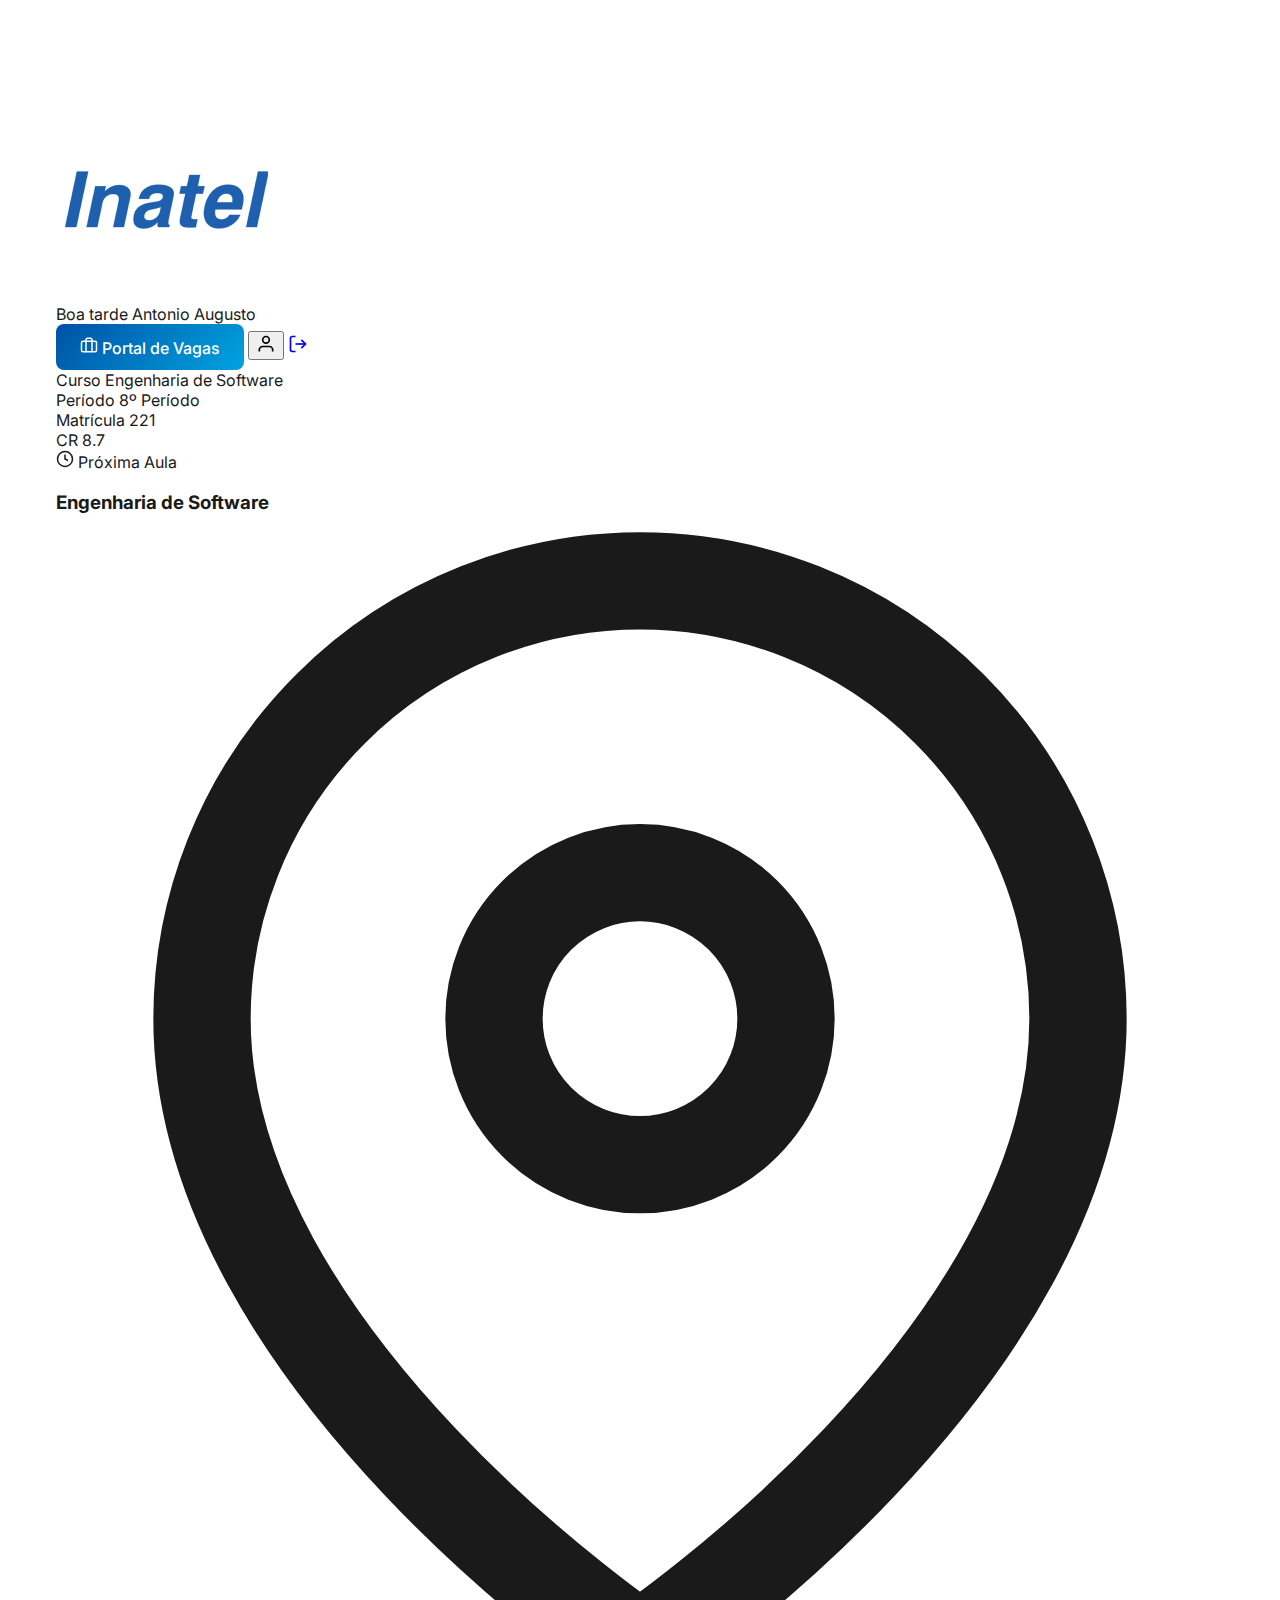
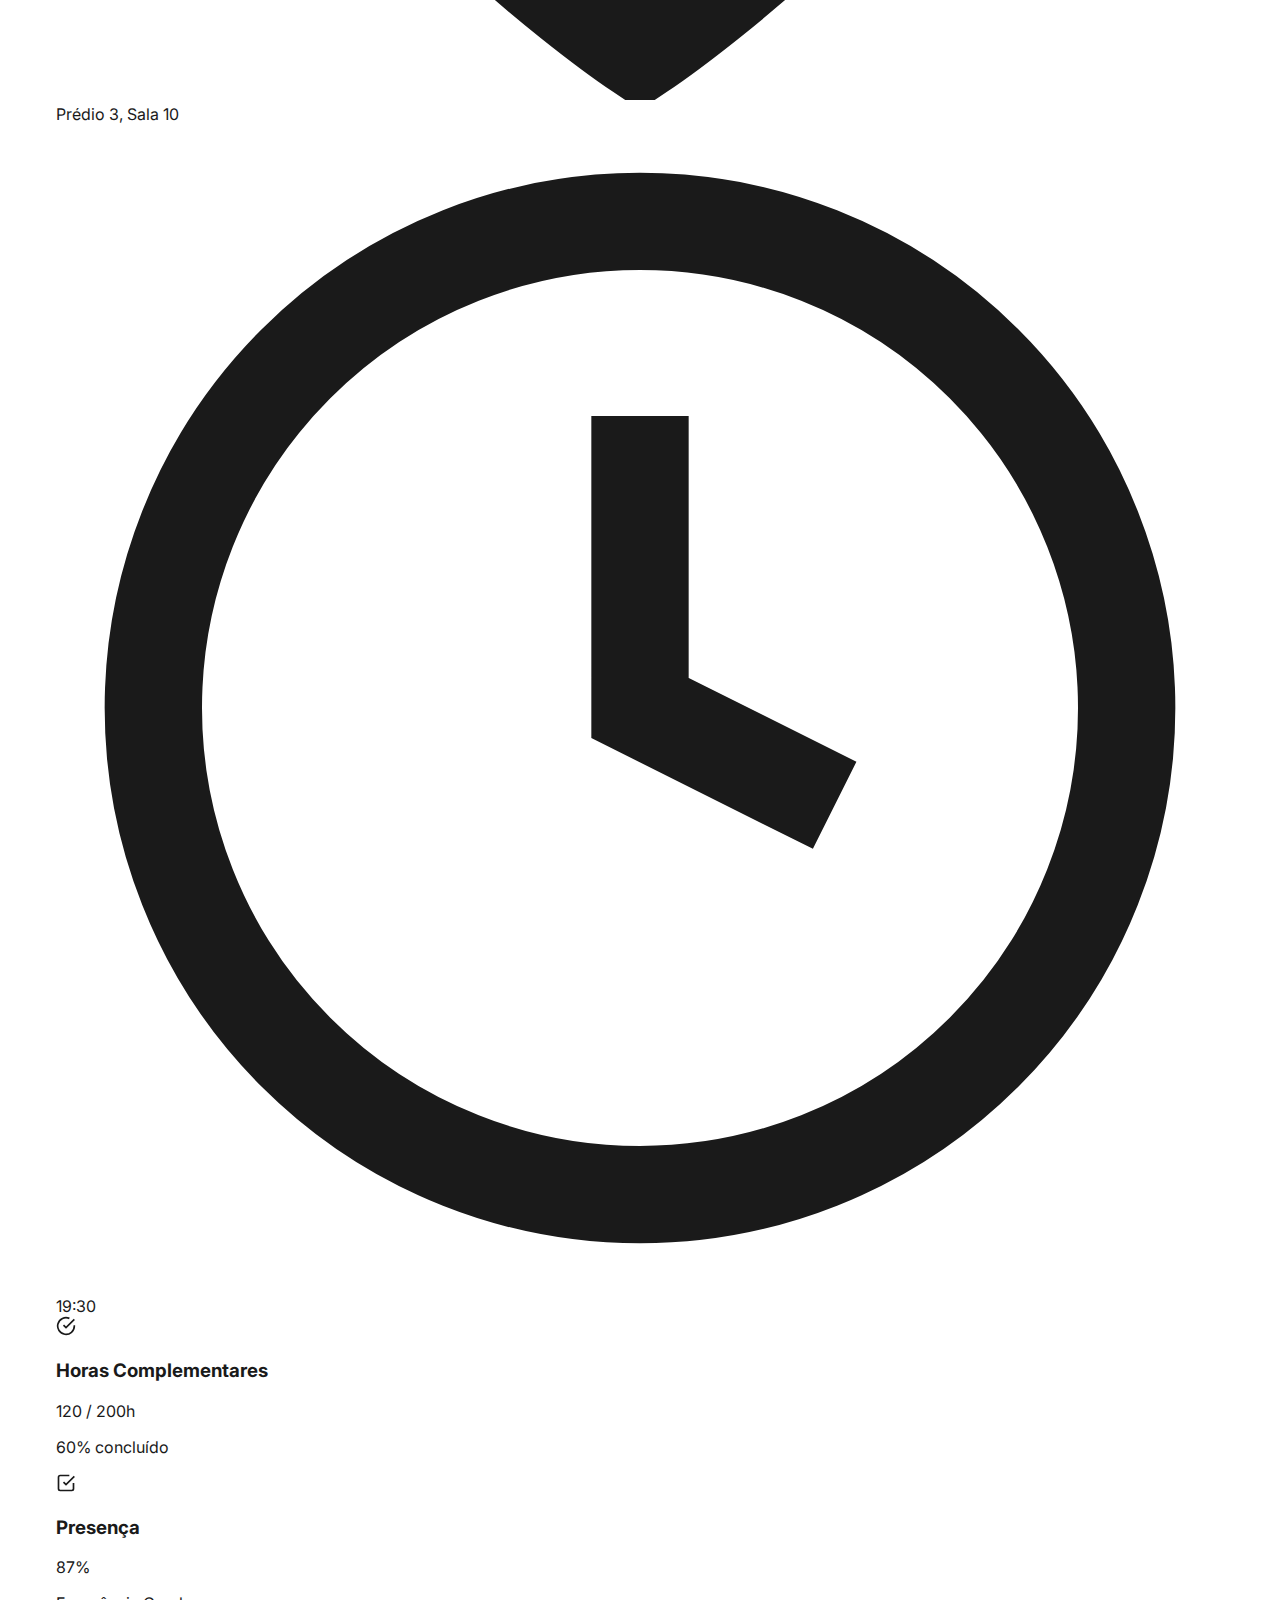
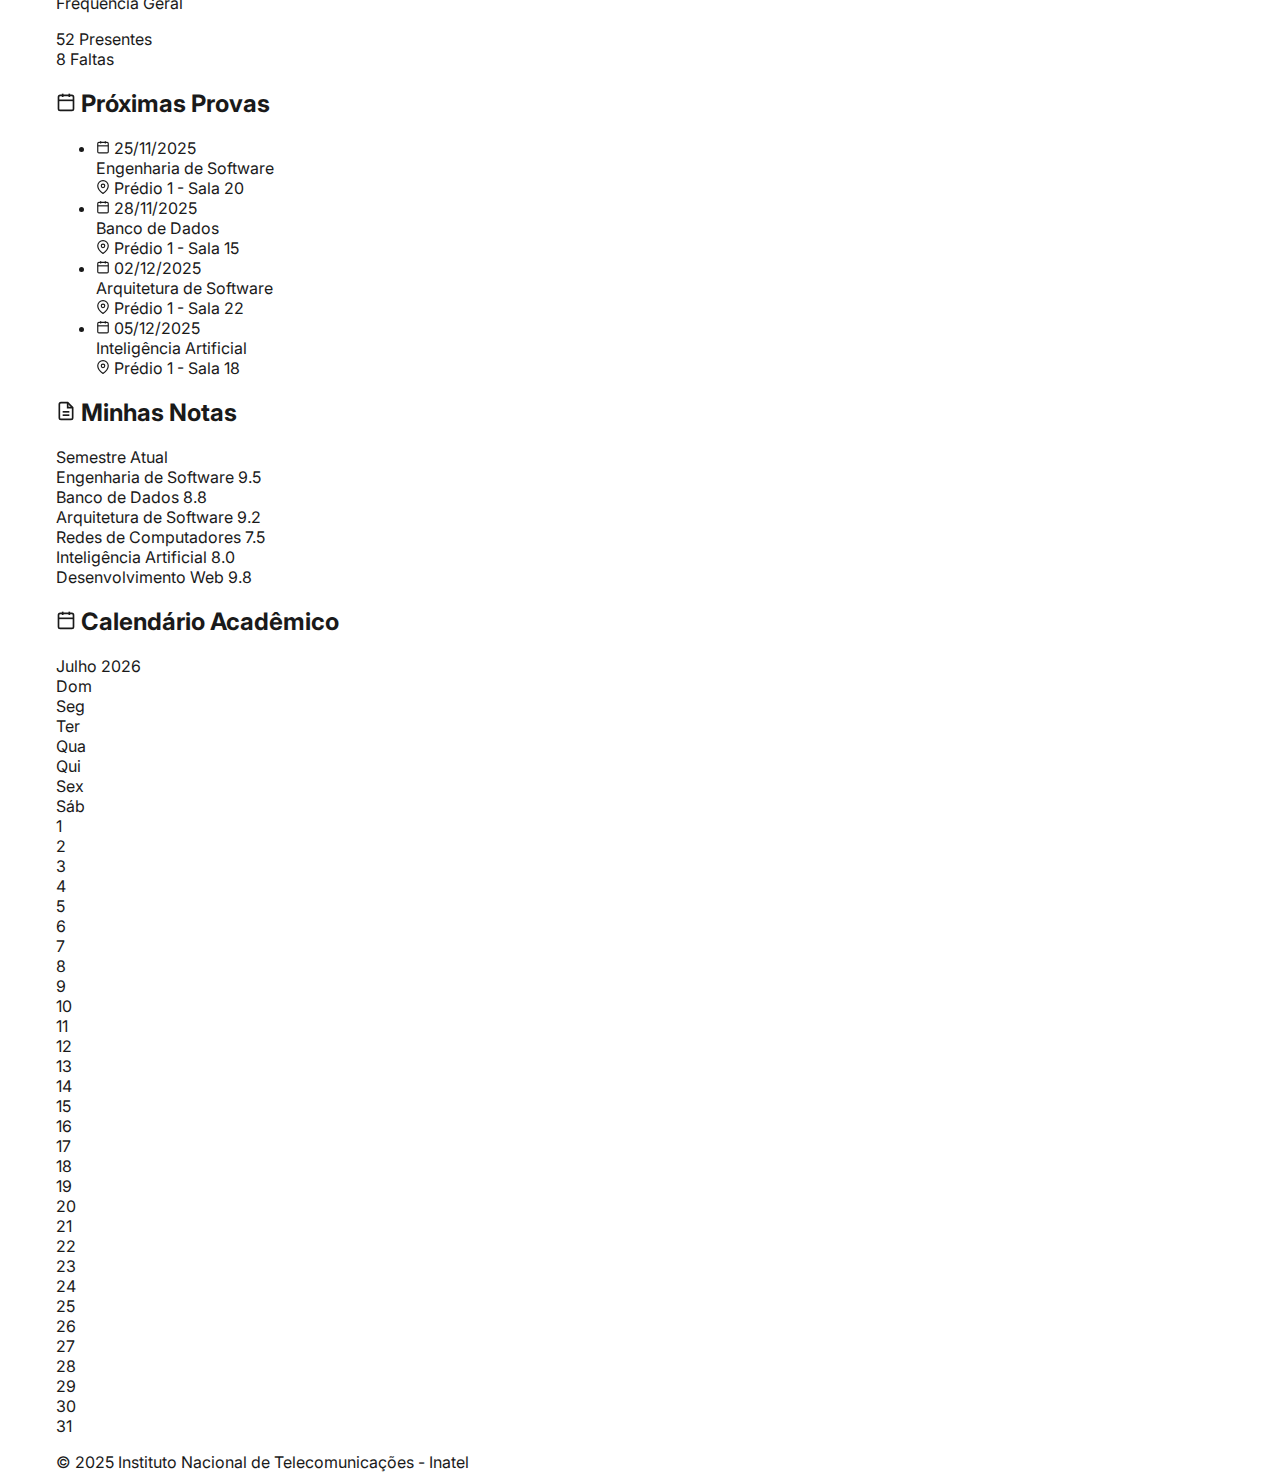
<file: html/dashboard.html>
<!doctype html>
<html lang="pt-BR">
<head>
  <meta charset="utf-8">
  <meta name="viewport" content="width=device-width, initial-scale=1">
  <title>Dashboard do Aluno - Inatel</title>
  
  <meta name="description" content="Área do Aluno - Portal Inatel">
  <meta name="robots" content="noindex, nofollow">
  
  <link rel="preconnect" href="https://fonts.googleapis.com">
  <link rel="preconnect" href="https://fonts.gstatic.com" crossorigin>
  <link href="https://fonts.googleapis.com/css2?family=Inter:wght@400;500;600;700&display=swap" rel="stylesheet">
  <link rel="stylesheet" href="../css/index.css">
</head>
<body class="dashboard-page">
  
  
  <header class="dashboard-header">
    <div class="container dashboard-header__container">
      <a href="dashboard.html" class="dashboard-logo">
        <img src="../images/png/logo.png" alt="Logo Inatel" class="dashboard-logo__img">
      </a>
      
      <div class="dashboard-greeting">
        <span class="dashboard-greeting__text" id="greeting-text">Olá</span>
        <span class="dashboard-greeting__name">Antonio Augusto</span>
      </div>
      
      <nav class="dashboard-nav">
        <a href="vagas.html" class="btn btn--primary dashboard-nav__btn">
          <svg width="18" height="18" viewBox="0 0 24 24" fill="none" stroke="currentColor" stroke-width="2">
            <rect x="2" y="7" width="20" height="14" rx="2" ry="2"></rect>
            <path d="M16 21V5a2 2 0 0 0-2-2h-4a2 2 0 0 0-2 2v16"></path>
          </svg>
          <span>Portal de Vagas</span>
        </a>
        <button class="dashboard-user" id="user-menu-btn" title="Perfil do usuário">
          <div class="dashboard-user__avatar">
            <svg width="20" height="20" viewBox="0 0 24 24" fill="none" stroke="currentColor" stroke-width="2">
              <path d="M20 21v-2a4 4 0 0 0-4-4H8a4 4 0 0 0-4 4v2"></path>
              <circle cx="12" cy="7" r="4"></circle>
            </svg>
          </div>
        </button>
        <a href="index.html" class="dashboard-logout" title="Sair">
          <svg width="20" height="20" viewBox="0 0 24 24" fill="none" stroke="currentColor" stroke-width="2">
            <path d="M9 21H5a2 2 0 0 1-2-2V5a2 2 0 0 1 2-2h4"></path>
            <polyline points="16 17 21 12 16 7"></polyline>
            <line x1="21" y1="12" x2="9" y2="12"></line>
          </svg>
        </a>
      </nav>
    </div>
  </header>

  
  <main class="dashboard-main">
    <div class="container">
      
      
      <section class="student-info">
        <div class="student-info__card">
          <div class="student-info__item">
            <span class="student-info__label">Curso</span>
            <span class="student-info__value">Engenharia de Software</span>
          </div>
          <div class="student-info__item">
            <span class="student-info__label">Período</span>
            <span class="student-info__value">8º Período</span>
          </div>
          <div class="student-info__item">
            <span class="student-info__label">Matrícula</span>
            <span class="student-info__value">221</span>
          </div>
          <div class="student-info__item">
            <span class="student-info__label">CR</span>
            <span class="student-info__value student-info__value--highlight">8.7</span>
          </div>
        </div>
      </section>

      
      <section class="highlight-cards">
        
        <article class="proxima-aula-card card-glass">
          <div class="proxima-aula-card__header">
            <svg width="18" height="18" viewBox="0 0 24 24" fill="none" stroke="currentColor" stroke-width="2">
              <circle cx="12" cy="12" r="10"></circle>
              <polyline points="12 6 12 12 16 14"></polyline>
            </svg>
            Próxima Aula
          </div>
          <h3 class="proxima-aula-card__materia">Engenharia de Software</h3>
          <div class="proxima-aula-card__info">
            <div class="proxima-aula-card__info-item">
              <svg viewBox="0 0 24 24" fill="none" stroke="currentColor" stroke-width="2">
                <path d="M21 10c0 7-9 13-9 13s-9-6-9-13a9 9 0 0 1 18 0z"></path>
                <circle cx="12" cy="10" r="3"></circle>
              </svg>
              Prédio 3, Sala 10
            </div>
            <div class="proxima-aula-card__info-item">
              <svg viewBox="0 0 24 24" fill="none" stroke="currentColor" stroke-width="2">
                <circle cx="12" cy="12" r="10"></circle>
                <polyline points="12 6 12 12 16 14"></polyline>
              </svg>
              19:30
            </div>
          </div>
        </article>

        
        <article class="horas-card card-glass">
          <div class="horas-card__header">
            <svg width="20" height="20" viewBox="0 0 24 24" fill="none" stroke="currentColor" stroke-width="2">
              <path d="M22 11.08V12a10 10 0 1 1-5.93-9.14"></path>
              <polyline points="22 4 12 14.01 9 11.01"></polyline>
            </svg>
            <h3 class="horas-card__title">Horas Complementares</h3>
          </div>
          <div class="horas-card__stats">
            <span class="horas-card__current">120</span>
            <span class="horas-card__total">/ 200h</span>
          </div>
          <div class="horas-card__progress">
            <div class="horas-card__progress-bar horas-card__progress-bar--60"></div>
          </div>
          <p class="horas-card__label">60% concluído</p>
        </article>

        
        <article class="presenca-card card-glass">
          <div class="presenca-card__header">
            <svg width="20" height="20" viewBox="0 0 24 24" fill="none" stroke="currentColor" stroke-width="2">
              <path d="M9 11l3 3L22 4"></path>
              <path d="M21 12v7a2 2 0 0 1-2 2H5a2 2 0 0 1-2-2V5a2 2 0 0 1 2-2h11"></path>
            </svg>
            <h3 class="presenca-card__title">Presença</h3>
          </div>
          <div class="presenca-card__content">
            <div class="presenca-donut presenca-donut--87">
              <span class="presenca-donut__value">87%</span>
            </div>
            <div class="presenca-card__stats">
              <p class="presenca-card__label">Frequência Geral</p>
              <div class="presenca-card__details">
                <div class="presenca-card__detail">
                  <span class="presenca-card__detail-value">52</span>
                  <span class="presenca-card__detail-label">Presentes</span>
                </div>
                <div class="presenca-card__detail">
                  <span class="presenca-card__detail-value">8</span>
                  <span class="presenca-card__detail-label">Faltas</span>
                </div>
              </div>
            </div>
          </div>
        </article>
      </section>

      
      <section class="widgets-grid">
        
        
        <article class="widget widget--provas card-glass">
          <div class="widget__header">
            <h2 class="widget__title">
              <svg width="20" height="20" viewBox="0 0 24 24" fill="none" stroke="currentColor" stroke-width="2">
                <rect x="3" y="4" width="18" height="18" rx="2" ry="2"></rect>
                <line x1="16" y1="2" x2="16" y2="6"></line>
                <line x1="8" y1="2" x2="8" y2="6"></line>
                <line x1="3" y1="10" x2="21" y2="10"></line>
              </svg>
              Próximas Provas
            </h2>
          </div>
          <div class="widget__content">
            <ul class="provas-list" id="provas-list">
              
            </ul>
          </div>
        </article>

        
        <article class="widget widget--notas card-glass">
          <div class="widget__header">
            <h2 class="widget__title">
              <svg width="20" height="20" viewBox="0 0 24 24" fill="none" stroke="currentColor" stroke-width="2">
                <path d="M14 2H6a2 2 0 0 0-2 2v16a2 2 0 0 0 2 2h12a2 2 0 0 0 2-2V8z"></path>
                <polyline points="14 2 14 8 20 8"></polyline>
                <line x1="16" y1="13" x2="8" y2="13"></line>
                <line x1="16" y1="17" x2="8" y2="17"></line>
              </svg>
              Minhas Notas
            </h2>
            <span class="widget__subtitle">Semestre Atual</span>
          </div>
          <div class="widget__content">
            <div class="notas-table" id="notas-table">
              
            </div>
          </div>
        </article>

        
        <article class="widget widget--calendario card-glass">
          <div class="widget__header">
            <h2 class="widget__title">
              <svg width="20" height="20" viewBox="0 0 24 24" fill="none" stroke="currentColor" stroke-width="2">
                <rect x="3" y="4" width="18" height="18" rx="2" ry="2"></rect>
                <line x1="16" y1="2" x2="16" y2="6"></line>
                <line x1="8" y1="2" x2="8" y2="6"></line>
                <line x1="3" y1="10" x2="21" y2="10"></line>
              </svg>
              Calendário Acadêmico
            </h2>
            <span class="widget__subtitle" id="current-month">Novembro 2025</span>
          </div>
          <div class="widget__content">
            <div class="calendario" id="calendario">
              
            </div>
          </div>
        </article>

      </section>
    </div>
  </main>

  
  <footer class="dashboard-footer">
    <div class="container">
      <p>&copy; 2025 Instituto Nacional de Telecomunicações - Inatel</p>
    </div>
  </footer>

  <script src="../js/main.js"></script>
  <script src="../js/dashboard.js"></script>
</body>
</html>
</file>
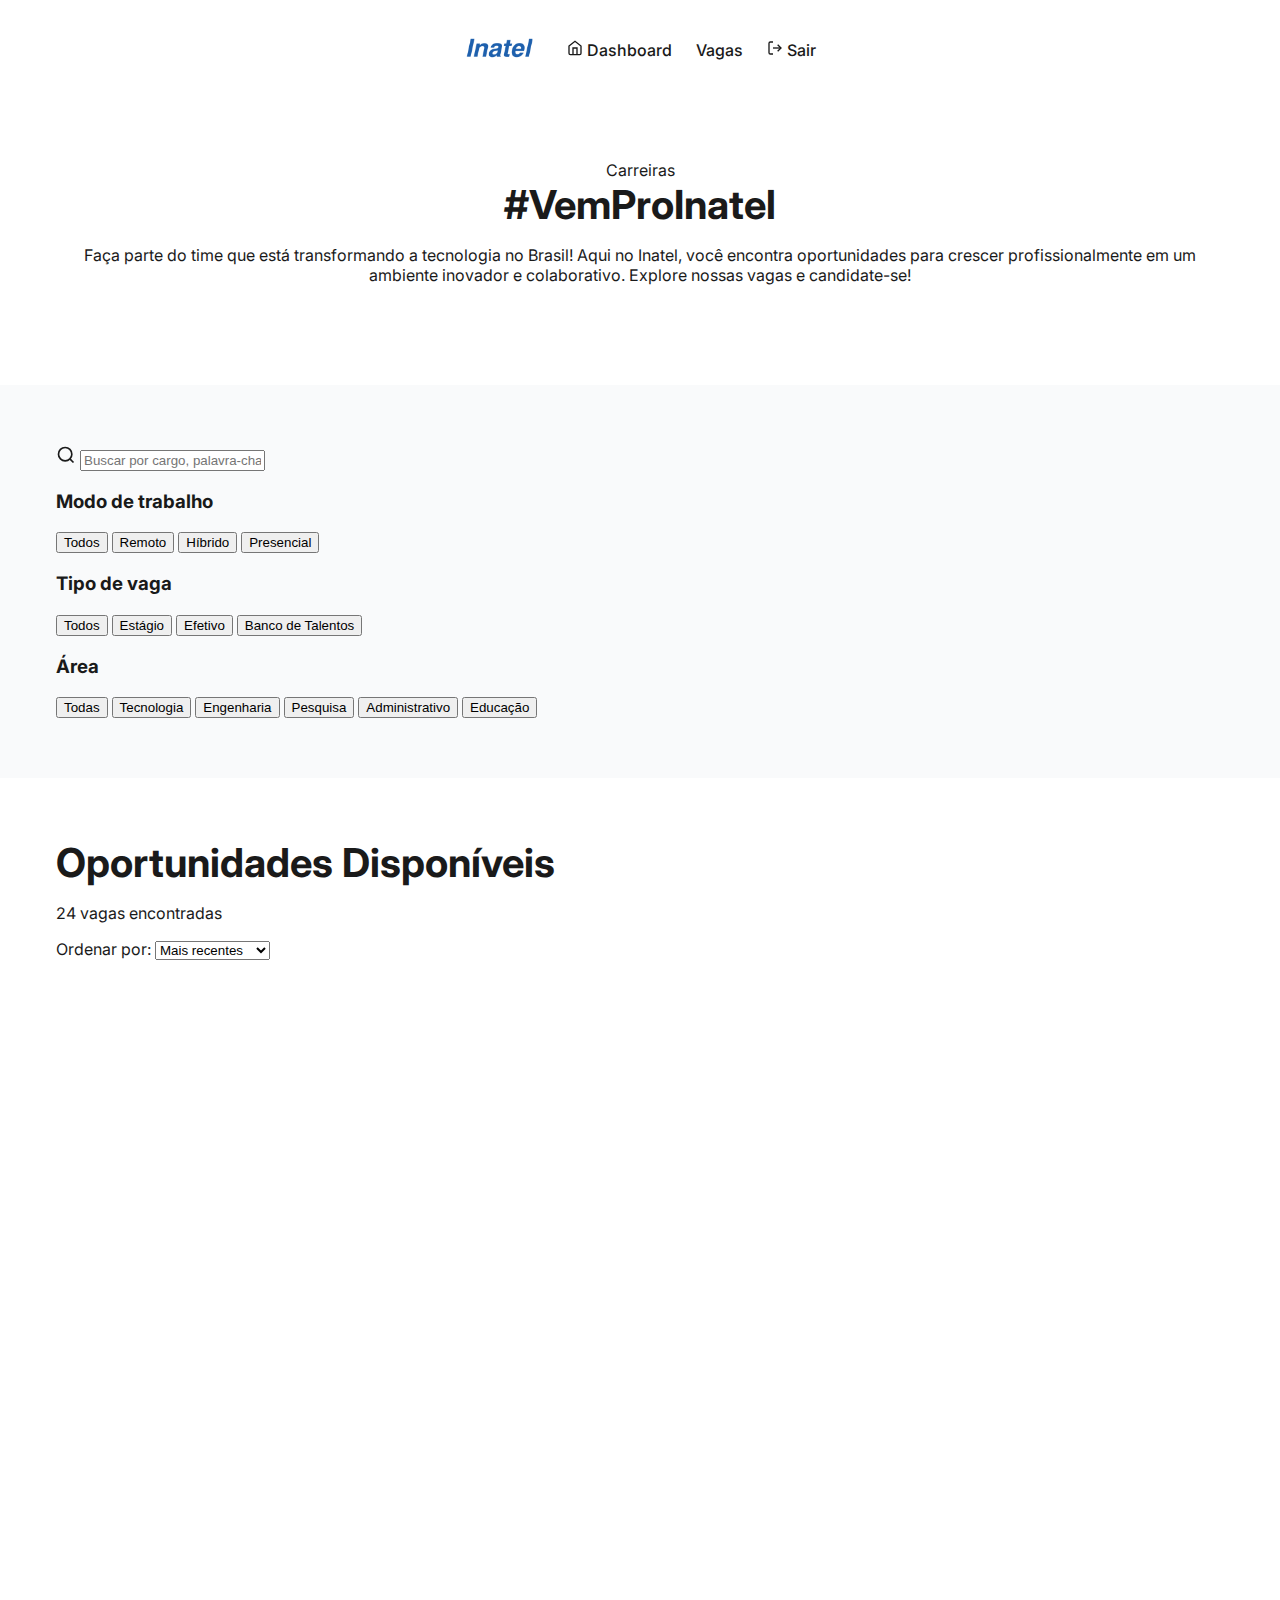
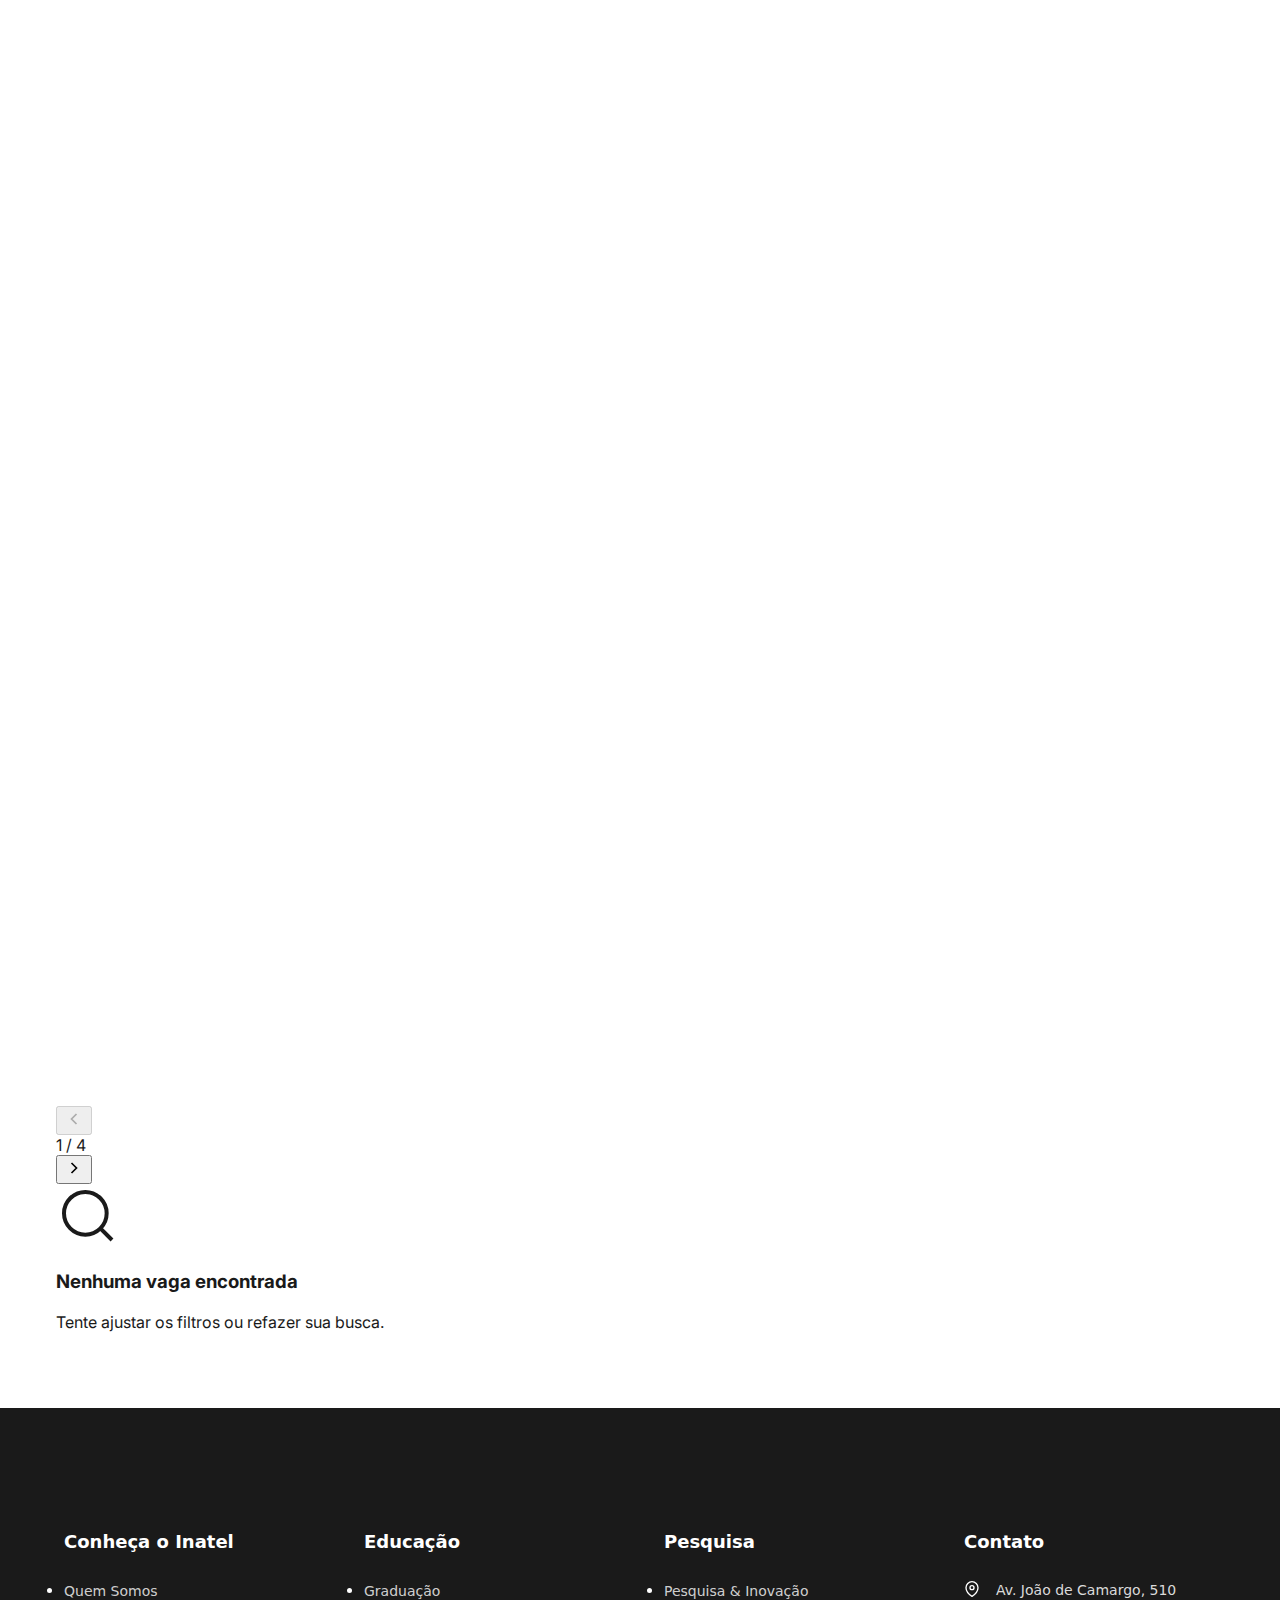
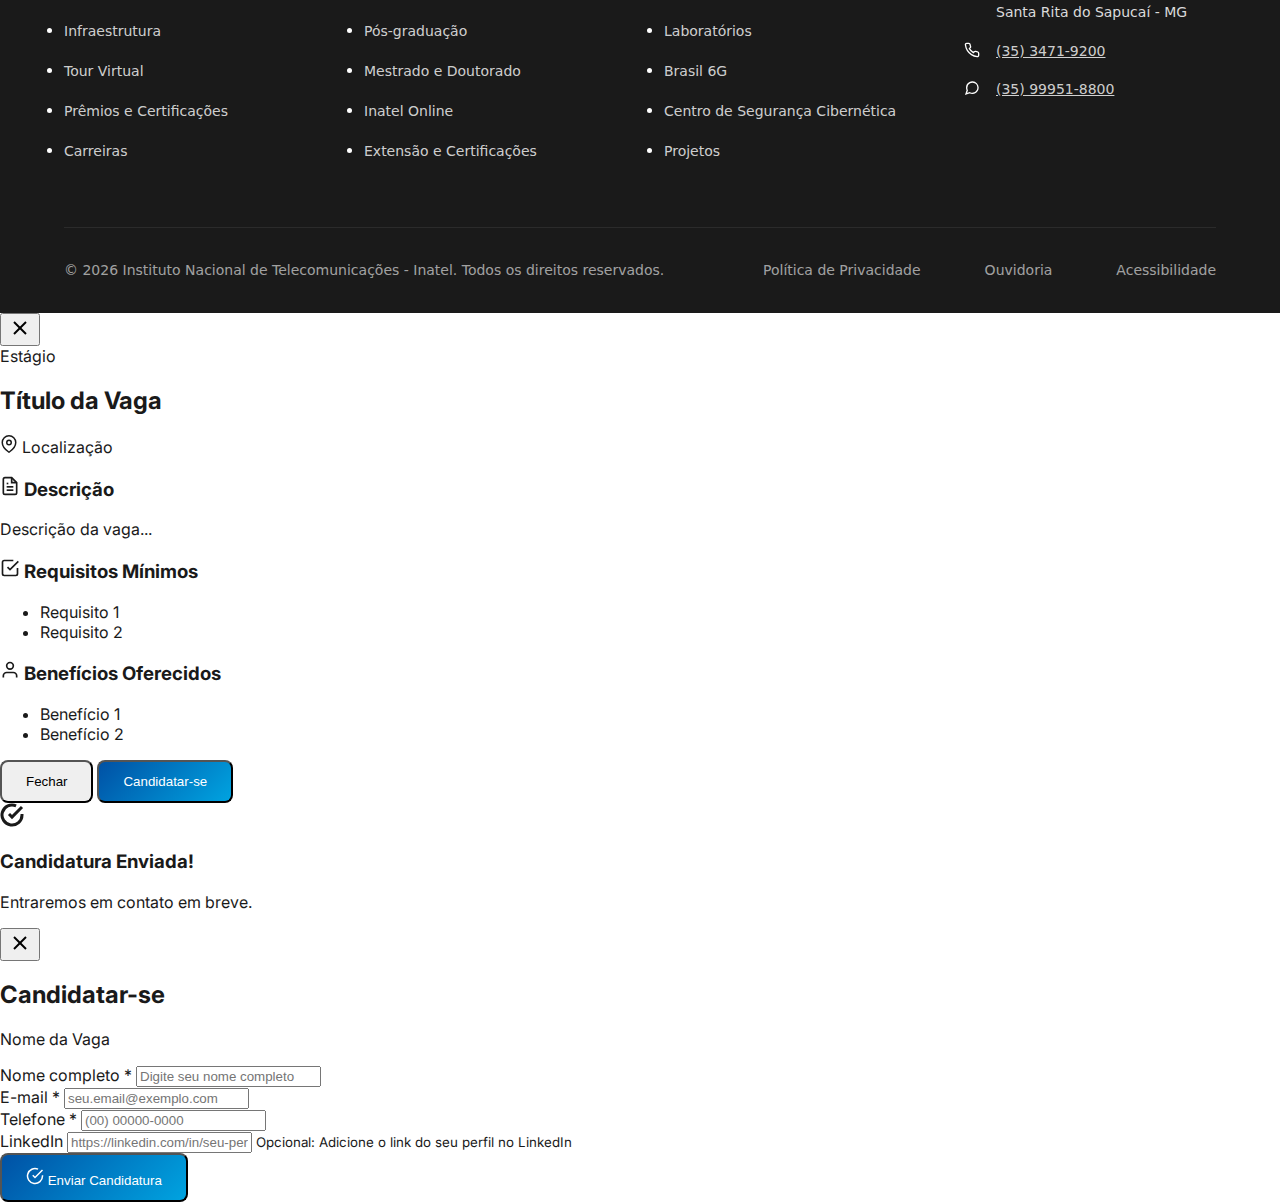
<file: html/vagas.html>
<!doctype html>
<html lang="pt-BR">
<head>
  <meta charset="utf-8">
  <meta name="viewport" content="width=device-width, initial-scale=1">
  <title>Vagas - Inatel</title>
  
  <!-- Meta Tags SEO -->
  <meta name="description" content="Faça parte do time que está transformando a tecnologia no Brasil! Explore oportunidades de carreira no Inatel em estágios, vagas efetivas e banco de talentos.">
  <meta name="keywords" content="vagas Inatel, carreiras tecnologia, estágio engenharia, trabalhe no Inatel, oportunidades tecnologia">
  <meta name="author" content="Inatel">
  <meta name="robots" content="index, follow">
  
  <!-- Open Graph / Facebook -->
  <meta property="og:type" content="website">
  <meta property="og:url" content="https://inatel.br/vagas">
  <meta property="og:title" content="Vagas - #VemProInatel">
  <meta property="og:description" content="Faça parte do time que está transformando a tecnologia no Brasil! Explore nossas vagas e candidate-se.">
  <meta property="og:image" content="https://inatel.br/images/og-vagas.jpg">
  
  <!-- Twitter -->
  <meta property="twitter:card" content="summary_large_image">
  <meta property="twitter:url" content="https://inatel.br/vagas">
  <meta property="twitter:title" content="Vagas - #VemProInatel">
  <meta property="twitter:description" content="Faça parte do time que está transformando a tecnologia no Brasil! Explore nossas vagas e candidate-se.">
  <meta property="twitter:image" content="https://inatel.br/images/og-vagas.jpg">
  
  <link rel="preconnect" href="https://fonts.googleapis.com">
  <link rel="preconnect" href="https://fonts.gstatic.com" crossorigin>
  <link href="https://fonts.googleapis.com/css2?family=Inter:wght@400;500;700&display=swap" rel="stylesheet">
  <link rel="stylesheet" href="../css/index.css">
</head>
<body class="page-internal">
    <header class="header header--scrolled" id="header">
      <nav class="nav container">
        <a href="dashboard.html" class="nav__logo">
          <img src="../images/png/logo.png" alt="Logo Inatel" class="nav__logo-img"> </a>
            
        <div class="nav__menu">
          <ul class="nav__list">
            <li><a href="dashboard.html" class="nav__link">
              <svg width="16" height="16" viewBox="0 0 24 24" fill="none" stroke="currentColor" stroke-width="2">
                <path d="M3 9l9-7 9 7v11a2 2 0 0 1-2 2H5a2 2 0 0 1-2-2z"></path>
                <polyline points="9 22 9 12 15 12 15 22"></polyline>
              </svg>
              Dashboard
            </a></li>
            <li><a href="vagas.html" class="nav__link nav__link--active">Vagas</a></li>
            <li><a href="index.html" class="nav__link nav__link--logout">
              <svg width="16" height="16" viewBox="0 0 24 24" fill="none" stroke="currentColor" stroke-width="2">
                <path d="M9 21H5a2 2 0 0 1-2-2V5a2 2 0 0 1 2-2h4"></path>
                <polyline points="16 17 21 12 16 7"></polyline>
                <line x1="21" y1="12" x2="9" y2="12"></line>
              </svg>
              Sair
            </a></li>
          </ul>
        </div>
      </nav>
    </header>

    <main class="main">
        
      <!-- Seção 1: Cabeçalho da Página -->
      <section class="section vagas-hero">
        <div class="container">
          <header class="section__header">
            <span class="section__tag">Carreiras</span>
            <h1 class="section__title">#VemProInatel</h1>
            <p class="vagas-hero__description">
              Faça parte do time que está transformando a tecnologia no Brasil! 
              Aqui no Inatel, você encontra oportunidades para crescer profissionalmente 
              em um ambiente inovador e colaborativo. Explore nossas vagas e candidate-se!
            </p>
          </header>
        </div>
      </section>

      <!-- Seção 2: Filtros (Bonita e Interativa) -->
      <section class="section section--alt vagas-filters">
        <div class="container">
          <div class="filters-container">
            <!-- Barra de Busca -->
            <div class="search-bar">
              <svg width="20" height="20" viewBox="0 0 24 24" fill="none" stroke="currentColor" stroke-width="2" aria-hidden="true">
                <circle cx="11" cy="11" r="8"></circle>
                <path d="m21 21-4.35-4.35"></path>
              </svg>
              <label for="search-input" class="sr-only">Buscar vagas</label>
              <input type="text" id="search-input" placeholder="Buscar por cargo, palavra-chave..." class="search-bar__input" aria-label="Buscar vagas por cargo ou palavra-chave">
            </div>

            <!-- Filtro: Modo de Trabalho -->
            <div class="filter-group" role="group" aria-labelledby="filter-modo-title">
              <h3 class="filter-group__title" id="filter-modo-title">Modo de trabalho</h3>
              <div class="filter-tags" data-filter="modo">
                <button class="filter-tag is-active" data-value="todos" aria-pressed="true">Todos</button>
                <button class="filter-tag" data-value="remoto" aria-pressed="false">Remoto</button>
                <button class="filter-tag" data-value="hibrido" aria-pressed="false">Híbrido</button>
                <button class="filter-tag" data-value="presencial" aria-pressed="false">Presencial</button>
              </div>
            </div>

            <!-- Filtro: Tipo de Vaga -->
            <div class="filter-group" role="group" aria-labelledby="filter-tipo-title">
              <h3 class="filter-group__title" id="filter-tipo-title">Tipo de vaga</h3>
              <div class="filter-tags" data-filter="tipo">
                <button class="filter-tag is-active" data-value="todos" aria-pressed="true">Todos</button>
                <button class="filter-tag" data-value="estagio" aria-pressed="false">Estágio</button>
                <button class="filter-tag" data-value="efetivo" aria-pressed="false">Efetivo</button>
                <button class="filter-tag" data-value="banco" aria-pressed="false">Banco de Talentos</button>
              </div>
            </div>

            <!-- Filtro: Área -->
            <div class="filter-group">
              <h3 class="filter-group__title">Área</h3>
              <div class="filter-tags" data-filter="area">
                <button class="filter-tag is-active" data-value="todas">Todas</button>
                <button class="filter-tag" data-value="tecnologia">Tecnologia</button>
                <button class="filter-tag" data-value="engenharia">Engenharia</button>
                <button class="filter-tag" data-value="pesquisa">Pesquisa</button>
                <button class="filter-tag" data-value="administrativo">Administrativo</button>
                <button class="filter-tag" data-value="educacao">Educação</button>
              </div>
            </div>
          </div>
        </div>
      </section>

      <!-- Seção 3: Lista de Vagas (Viva e Animada) -->
      <section class="section vagas-list-section">
        <div class="container">
          <div class="vagas-list-header">
            <h2 class="section__title">Oportunidades Disponíveis</h2>
            <div class="vagas-controls">
              <p class="vagas-count"><span id="vagas-count">24</span> vagas encontradas</p>
              <div class="sort-container">
                <label for="sort-select" class="sort-label">Ordenar por:</label>
                <select id="sort-select" class="sort-select" aria-label="Ordenar vagas">
                  <option value="recente">Mais recentes</option>
                  <option value="antiga">Mais antigas</option>
                  <option value="alfabetica">A-Z (Alfabética)</option>
                  <option value="tipo">Tipo de vaga</option>
                </select>
              </div>
            </div>
          </div>

          <div class="cards-grid" id="vagas-grid">
            
            <!-- Vaga 1 -->
            <article class="card vaga-card" 
              data-modo="hibrido" 
              data-tipo="estagio" 
              data-area="tecnologia" 
              data-date="2025-11-15"
              data-titulo="Desenvolvedor Full Stack"
              data-localizacao="Santa Rita do Sapucaí - MG • Híbrido"
              data-descricao="Oportunidade para estudantes de Ciência da Computação, Engenharia de Software ou áreas correlatas que desejam atuar no desenvolvimento de aplicações web modernas utilizando tecnologias full stack. Você trabalhará em projetos reais, contribuindo para soluções inovadoras."
              data-requisitos="Cursando superior em Ciência da Computação, Engenharia de Software ou áreas afins|Conhecimento em JavaScript, HTML5 e CSS3|Familiaridade com React ou Vue.js|Noções de Node.js e banco de dados|Inglês técnico para leitura"
              data-beneficios="Bolsa auxílio compatível com o mercado|Vale transporte|Vale refeição|Seguro de vida|Ambiente colaborativo e inovador|Oportunidade de efetivação">
              <span class="card__tag card__tag--estagio">Estágio</span>
              <h3 class="card__title">Desenvolvedor Full Stack</h3>
              <p class="card__description">
                <svg width="16" height="16" viewBox="0 0 24 24" fill="none" stroke="currentColor" stroke-width="2">
                  <path d="M21 10c0 7-9 13-9 13s-9-6-9-13a9 9 0 0 1 18 0z"></path>
                  <circle cx="12" cy="10" r="3"></circle>
                </svg>
                Santa Rita do Sapucaí - MG • Híbrido
              </p>
              <a href="#" class="card__link btn-ver-detalhes">
                Ver detalhes
                <svg width="16" height="16" viewBox="0 0 24 24" fill="none" stroke="currentColor" stroke-width="2">
                  <line x1="5" y1="12" x2="19" y2="12"></line>
                  <polyline points="12 5 19 12 12 19"></polyline>
                </svg>
              </a>
            </article>

            <!-- Vaga 2 -->
            <article class="card vaga-card" 
              data-modo="remoto" 
              data-tipo="efetivo" 
              data-area="tecnologia"
              data-titulo="Engenheiro de Software Sênior"
              data-localizacao="Remoto"
              data-descricao="Buscamos profissional sênior com experiência sólida em desenvolvimento de software para liderar projetos estratégicos. Você será responsável por arquitetar soluções robustas, mentorar equipe júnior e implementar as melhores práticas de desenvolvimento."
              data-requisitos="Graduação completa em áreas de TI|Experiência mínima de 5 anos em desenvolvimento|Domínio de arquitetura de microsserviços|Conhecimento avançado em Java, Spring Boot e Docker|Experiência com metodologias ágeis|Inglês avançado"
              data-beneficios="Salário compatível com o mercado|Trabalho 100% remoto|Vale alimentação/refeição|Plano de saúde e odontológico|Auxílio home office|Horário flexível|Participação nos lucros">
              <span class="card__tag card__tag--efetivo">Efetivo</span>
              <h3 class="card__title">Engenheiro de Software Sênior</h3>
              <p class="card__description">
                <svg width="16" height="16" viewBox="0 0 24 24" fill="none" stroke="currentColor" stroke-width="2">
                  <path d="M21 10c0 7-9 13-9 13s-9-6-9-13a9 9 0 0 1 18 0z"></path>
                  <circle cx="12" cy="10" r="3"></circle>
                </svg>
                Remoto
              </p>
              <a href="#" class="card__link btn-ver-detalhes">
                Ver detalhes
                <svg width="16" height="16" viewBox="0 0 24 24" fill="none" stroke="currentColor" stroke-width="2">
                  <line x1="5" y1="12" x2="19" y2="12"></line>
                  <polyline points="12 5 19 12 12 19"></polyline>
                </svg>
              </a>
            </article>

            <!-- Vaga 3 -->
            <article class="card vaga-card" 
              data-modo="presencial" 
              data-tipo="efetivo" 
              data-area="engenharia"
              data-date="2025-11-12"
              data-titulo="Engenheiro de Telecomunicações"
              data-localizacao="Santa Rita do Sapucaí - MG • Presencial"
              data-descricao="Profissional para atuar no desenvolvimento e manutenção de sistemas de telecomunicações, trabalhando com tecnologias de ponta na área de redes e comunicação."
              data-requisitos="Graduação em Engenharia de Telecomunicações ou áreas afins|Experiência com sistemas de telecomunicações|Conhecimento em redes de dados|Familiaridade com protocolos de comunicação|Capacidade analítica"
              data-beneficios="Salário competitivo|Vale transporte|Vale refeição|Plano de saúde|Plano odontológico|Participação nos lucros">
              <span class="card__tag card__tag--efetivo">Efetivo</span>
              <h3 class="card__title">Engenheiro de Telecomunicações</h3>
              <p class="card__description">
                <svg width="16" height="16" viewBox="0 0 24 24" fill="none" stroke="currentColor" stroke-width="2">
                  <path d="M21 10c0 7-9 13-9 13s-9-6-9-13a9 9 0 0 1 18 0z"></path>
                  <circle cx="12" cy="10" r="3"></circle>
                </svg>
                Santa Rita do Sapucaí - MG • Presencial
              </p>
              <a href="#" class="card__link btn-ver-detalhes">
                Ver detalhes
                <svg width="16" height="16" viewBox="0 0 24 24" fill="none" stroke="currentColor" stroke-width="2">
                  <line x1="5" y1="12" x2="19" y2="12"></line>
                  <polyline points="12 5 19 12 12 19"></polyline>
                </svg>
              </a>
            </article>

            <!-- Vaga 4 -->
            <article class="card vaga-card" 
              data-modo="hibrido" 
              data-tipo="estagio" 
              data-area="pesquisa"
              data-date="2025-11-10"
              data-titulo="Pesquisador em IoT e 5G"
              data-localizacao="Santa Rita do Sapucaí - MG • Híbrido"
              data-descricao="Oportunidade para estudantes interessados em pesquisa aplicada nas áreas de Internet das Coisas e redes 5G. Você participará de projetos inovadores desenvolvendo soluções para comunicação de dispositivos."
              data-requisitos="Cursando Engenharia de Telecomunicações, Elétrica ou áreas afins|Interesse em pesquisa e desenvolvimento|Conhecimento básico em programação|Inglês para leitura técnica|Proatividade e trabalho em equipe"
              data-beneficios="Bolsa auxílio|Vale transporte|Vale refeição|Acesso a laboratórios de ponta|Publicações científicas|Networking acadêmico">
              <span class="card__tag card__tag--estagio">Estágio</span>
              <h3 class="card__title">Pesquisador em IoT e 5G</h3>
              <p class="card__description">
                <svg width="16" height="16" viewBox="0 0 24 24" fill="none" stroke="currentColor" stroke-width="2">
                  <path d="M21 10c0 7-9 13-9 13s-9-6-9-13a9 9 0 0 1 18 0z"></path>
                  <circle cx="12" cy="10" r="3"></circle>
                </svg>
                Santa Rita do Sapucaí - MG • Híbrido
              </p>
              <a href="#" class="card__link btn-ver-detalhes">
                Ver detalhes
                <svg width="16" height="16" viewBox="0 0 24 24" fill="none" stroke="currentColor" stroke-width="2">
                  <line x1="5" y1="12" x2="19" y2="12"></line>
                  <polyline points="12 5 19 12 12 19"></polyline>
                </svg>
              </a>
            </article>

            <!-- Vaga 5 -->
            <article class="card vaga-card" 
              data-modo="remoto" 
              data-tipo="banco" 
              data-area="tecnologia"
              data-date="2024-12-15"
              data-titulo="Desenvolvedor Backend"
              data-localizacao="Remoto"
              data-descricao="Profissional para desenvolvimento de APIs e microserviços escaláveis. Trabalhará com arquitetura de sistemas distribuídos e integração com bancos de dados relacionais e não-relacionais."
              data-requisitos="Experiência com Node.js, Python ou Java|Conhecimento em REST APIs e GraphQL|Domínio de SQL e NoSQL|Experiência com Docker e Kubernetes|Conhecimento em testes automatizados"
              data-beneficios="Trabalho 100% remoto|Horário flexível|Plano de saúde e odontológico|Vale alimentação|Auxílio home office">
              <span class="card__tag card__tag--banco">Banco de Talentos</span>
              <h3 class="card__title">Desenvolvedor Backend</h3>
              <p class="card__description">
                <svg width="16" height="16" viewBox="0 0 24 24" fill="none" stroke="currentColor" stroke-width="2">
                  <path d="M21 10c0 7-9 13-9 13s-9-6-9-13a9 9 0 0 1 18 0z"></path>
                  <circle cx="12" cy="10" r="3"></circle>
                </svg>
                Remoto
              </p>
              <a href="#" class="card__link">
                Ver detalhes
                <svg width="16" height="16" viewBox="0 0 24 24" fill="none" stroke="currentColor" stroke-width="2">
                  <line x1="5" y1="12" x2="19" y2="12"></line>
                  <polyline points="12 5 19 12 12 19"></polyline>
                </svg>
              </a>
            </article>

            <!-- Vaga 6 -->
            <article class="card vaga-card" 
              data-modo="presencial" 
              data-tipo="efetivo" 
              data-area="administrativo"
              data-date="2024-12-10"
              data-titulo="Analista de RH"
              data-localizacao="Santa Rita do Sapucaí - MG • Presencial"
              data-descricao="Profissional para atuar na gestão de recursos humanos, recrutamento e seleção, treinamento e desenvolvimento de equipes. Responsável por implementar políticas de RH e gerenciar benefícios."
              data-requisitos="Formação em Psicologia, Administração ou RH|Experiência em recrutamento e seleção|Conhecimento em legislação trabalhista|Domínio de ferramentas de gestão de RH|Boa comunicação interpessoal"
              data-beneficios="Vale transporte|Plano de saúde|Vale refeição|Bônus por desempenho|Capacitação profissional">
              <span class="card__tag card__tag--efetivo">Efetivo</span>
              <h3 class="card__title">Analista de RH</h3>
              <p class="card__description">
                <svg width="16" height="16" viewBox="0 0 24 24" fill="none" stroke="currentColor" stroke-width="2">
                  <path d="M21 10c0 7-9 13-9 13s-9-6-9-13a9 9 0 0 1 18 0z"></path>
                  <circle cx="12" cy="10" r="3"></circle>
                </svg>
                Santa Rita do Sapucaí - MG • Presencial
              </p>
              <a href="#" class="card__link">
                Ver detalhes
                <svg width="16" height="16" viewBox="0 0 24 24" fill="none" stroke="currentColor" stroke-width="2">
                  <line x1="5" y1="12" x2="19" y2="12"></line>
                  <polyline points="12 5 19 12 12 19"></polyline>
                </svg>
              </a>
            </article>

            <!-- Vaga 7 -->
            <article class="card vaga-card" 
              data-modo="hibrido" 
              data-tipo="efetivo" 
              data-area="educacao"
              data-date="2024-12-08"
              data-titulo="Professor de Engenharia de Software"
              data-localizacao="Santa Rita do Sapucaí - MG • Híbrido"
              data-descricao="Docente para ministrar aulas nos cursos de graduação e pós-graduação em Engenharia de Software. Desenvolvimento de projetos acadêmicos e orientação de trabalhos de conclusão de curso."
              data-requisitos="Mestrado ou Doutorado em Computação|Experiência comprovada em docência|Conhecimento em metodologias ágeis|Experiência prática em desenvolvimento de software|Publicações acadêmicas"
              data-beneficios="Plano de carreira docente|Bolsas para pós-graduação|Plano de saúde|Vale alimentação|Participação em congressos">
              <span class="card__tag card__tag--efetivo">Efetivo</span>
              <h3 class="card__title">Professor de Engenharia de Software</h3>
              <p class="card__description">
                <svg width="16" height="16" viewBox="0 0 24 24" fill="none" stroke="currentColor" stroke-width="2">
                  <path d="M21 10c0 7-9 13-9 13s-9-6-9-13a9 9 0 0 1 18 0z"></path>
                  <circle cx="12" cy="10" r="3"></circle>
                </svg>
                Santa Rita do Sapucaí - MG • Híbrido
              </p>
              <a href="#" class="card__link">
                Ver detalhes
                <svg width="16" height="16" viewBox="0 0 24 24" fill="none" stroke="currentColor" stroke-width="2">
                  <line x1="5" y1="12" x2="19" y2="12"></line>
                  <polyline points="12 5 19 12 12 19"></polyline>
                </svg>
              </a>
            </article>

            <!-- Vaga 8 -->
            <article class="card vaga-card" 
              data-modo="remoto" 
              data-tipo="estagio" 
              data-area="tecnologia"
              data-date="2024-12-20"
              data-titulo="Designer UI/UX"
              data-localizacao="Remoto"
              data-descricao="Estágio para estudantes de Design, Design Gráfico ou áreas correlatas. Oportunidade de criar interfaces intuitivas e experiências excepcionais para aplicações web e mobile."
              data-requisitos="Cursando Design, Publicidade ou áreas relacionadas|Conhecimento em Figma, Adobe XD ou Sketch|Noções de design responsivo|Portfólio de projetos|Criatividade e atenção a detalhes"
              data-beneficios="Bolsa auxílio competitiva|Trabalho remoto|Horário flexível|Mentoria com designers sênior|Certificado de estágio">
              <span class="card__tag card__tag--estagio">Estágio</span>
              <h3 class="card__title">Designer UI/UX</h3>
              <p class="card__description">
                <svg width="16" height="16" viewBox="0 0 24 24" fill="none" stroke="currentColor" stroke-width="2">
                  <path d="M21 10c0 7-9 13-9 13s-9-6-9-13a9 9 0 0 1 18 0z"></path>
                  <circle cx="12" cy="10" r="3"></circle>
                </svg>
                Remoto
              </p>
              <a href="#" class="card__link">
                Ver detalhes
                <svg width="16" height="16" viewBox="0 0 24 24" fill="none" stroke="currentColor" stroke-width="2">
                  <line x1="5" y1="12" x2="19" y2="12"></line>
                  <polyline points="12 5 19 12 12 19"></polyline>
                </svg>
              </a>
            </article>

            <!-- Vaga 9 -->
            <article class="card vaga-card" 
              data-modo="presencial" 
              data-tipo="efetivo" 
              data-area="engenharia"
              data-date="2024-12-05"
              data-titulo="Engenheiro de Hardware"
              data-localizacao="Santa Rita do Sapucaí - MG • Presencial"
              data-descricao="Profissional para desenvolvimento de circuitos eletrônicos e projetos de hardware embarcado. Atuará em projetos inovadores de IoT e sistemas eletrônicos de alta complexidade."
              data-requisitos="Formação em Engenharia Elétrica ou Eletrônica|Experiência com design de PCB|Conhecimento em microcontroladores e FPGAs|Domínio de ferramentas CAD (Altium, Eagle)|Inglês técnico"
              data-beneficios="Salário competitivo|Plano de saúde e odontológico|Vale refeição e transporte|Participação nos lucros|Laboratório equipado">
              <span class="card__tag card__tag--efetivo">Efetivo</span>
              <h3 class="card__title">Engenheiro de Hardware</h3>
              <p class="card__description">
                <svg width="16" height="16" viewBox="0 0 24 24" fill="none" stroke="currentColor" stroke-width="2">
                  <path d="M21 10c0 7-9 13-9 13s-9-6-9-13a9 9 0 0 1 18 0z"></path>
                  <circle cx="12" cy="10" r="3"></circle>
                </svg>
                Santa Rita do Sapucaí - MG • Presencial
              </p>
              <a href="#" class="card__link">
                Ver detalhes
                <svg width="16" height="16" viewBox="0 0 24 24" fill="none" stroke="currentColor" stroke-width="2">
                  <line x1="5" y1="12" x2="19" y2="12"></line>
                  <polyline points="12 5 19 12 12 19"></polyline>
                </svg>
              </a>
            </article>

            <!-- Vaga 10 -->
            <article class="card vaga-card" 
              data-modo="hibrido" 
              data-tipo="banco" 
              data-area="tecnologia"
              data-date="2024-12-18"
              data-titulo="Analista de Dados"
              data-localizacao="Santa Rita do Sapucaí - MG • Híbrido"
              data-descricao="Profissional para análise e interpretação de grandes volumes de dados, criação de dashboards e relatórios estratégicos. Trabalhará com ferramentas de Business Intelligence e Machine Learning."
              data-requisitos="Formação em Estatística, Ciência de Dados ou áreas relacionadas|Experiência com Python, R ou SQL|Conhecimento em Power BI ou Tableau|Noções de Machine Learning|Pensamento analítico"
              data-beneficios="Modelo híbrido de trabalho|Plano de saúde|Vale refeição|Cursos e certificações|Ambiente colaborativo">
              <span class="card__tag card__tag--banco">Banco de Talentos</span>
              <h3 class="card__title">Analista de Dados</h3>
              <p class="card__description">
                <svg width="16" height="16" viewBox="0 0 24 24" fill="none" stroke="currentColor" stroke-width="2">
                  <path d="M21 10c0 7-9 13-9 13s-9-6-9-13a9 9 0 0 1 18 0z"></path>
                  <circle cx="12" cy="10" r="3"></circle>
                </svg>
                Santa Rita do Sapucaí - MG • Híbrido
              </p>
              <a href="#" class="card__link">
                Ver detalhes
                <svg width="16" height="16" viewBox="0 0 24 24" fill="none" stroke="currentColor" stroke-width="2">
                  <line x1="5" y1="12" x2="19" y2="12"></line>
                  <polyline points="12 5 19 12 12 19"></polyline>
                </svg>
              </a>
            </article>

            <!-- Vaga 11 -->
            <article class="card vaga-card" 
              data-modo="remoto" 
              data-tipo="efetivo" 
              data-area="pesquisa"
              data-date="2024-12-12"
              data-titulo="Pesquisador em IA"
              data-localizacao="Remoto"
              data-descricao="Pesquisador para atuar em projetos de ponta em Inteligência Artificial e Deep Learning. Desenvolvimento de algoritmos inovadores e publicação de artigos científicos em conferências internacionais."
              data-requisitos="Mestrado ou Doutorado em IA, ML ou áreas correlatas|Experiência com TensorFlow, PyTorch ou Keras|Conhecimento profundo em redes neurais|Publicações em conferências (NeurIPS, ICML, ICLR)|Inglês avançado"
              data-beneficios="Trabalho 100% remoto|Salário diferenciado|Acesso a recursos computacionais de alto desempenho|Participação em conferências internacionais|Ambiente de pesquisa colaborativo">
              <span class="card__tag card__tag--efetivo">Efetivo</span>
              <h3 class="card__title">Pesquisador em IA</h3>
              <p class="card__description">
                <svg width="16" height="16" viewBox="0 0 24 24" fill="none" stroke="currentColor" stroke-width="2">
                  <path d="M21 10c0 7-9 13-9 13s-9-6-9-13a9 9 0 0 1 18 0z"></path>
                  <circle cx="12" cy="10" r="3"></circle>
                </svg>
                Remoto
              </p>
              <a href="#" class="card__link">
                Ver detalhes
                <svg width="16" height="16" viewBox="0 0 24 24" fill="none" stroke="currentColor" stroke-width="2">
                  <line x1="5" y1="12" x2="19" y2="12"></line>
                  <polyline points="12 5 19 12 12 19"></polyline>
                </svg>
              </a>
            </article>

            <!-- Vaga 12 -->
            <article class="card vaga-card" 
              data-modo="presencial" 
              data-tipo="estagio" 
              data-area="educacao"
              data-date="2024-12-22"
              data-titulo="Monitor de Laboratório"
              data-localizacao="Santa Rita do Sapucaí - MG • Presencial"
              data-descricao="Estágio para estudantes auxiliarem nas atividades práticas dos laboratórios de eletrônica e computação. Suporte aos alunos e manutenção dos equipamentos."
              data-requisitos="Cursando Engenharia ou Ciência da Computação|Conhecimento básico em eletrônica|Boa comunicação|Disponibilidade de 20h semanais|Proatividade e organização"
              data-beneficios="Bolsa auxílio|Vale transporte|Certificado de estágio|Experiência em ambiente acadêmico|Acesso aos laboratórios">
              <span class="card__tag card__tag--estagio">Estágio</span>
              <h3 class="card__title">Monitor de Laboratório</h3>
              <p class="card__description">
                <svg width="16" height="16" viewBox="0 0 24 24" fill="none" stroke="currentColor" stroke-width="2">
                  <path d="M21 10c0 7-9 13-9 13s-9-6-9-13a9 9 0 0 1 18 0z"></path>
                  <circle cx="12" cy="10" r="3"></circle>
                </svg>
                Santa Rita do Sapucaí - MG • Presencial
              </p>
              <a href="#" class="card__link">
                Ver detalhes
                <svg width="16" height="16" viewBox="0 0 24 24" fill="none" stroke="currentColor" stroke-width="2">
                  <line x1="5" y1="12" x2="19" y2="12"></line>
                  <polyline points="12 5 19 12 12 19"></polyline>
                </svg>
              </a>
            </article>

            <!-- Vaga 13 -->
            <article class="card vaga-card" 
              data-modo="hibrido" 
              data-tipo="efetivo" 
              data-area="tecnologia"
              data-date="2024-12-07"
              data-titulo="Arquiteto de Soluções Cloud"
              data-localizacao="Santa Rita do Sapucaí - MG • Híbrido"
              data-descricao="Profissional sênior para projetar e implementar arquiteturas em nuvem escaláveis e seguras. Liderará a migração de sistemas para AWS, Azure ou Google Cloud."
              data-requisitos="Experiência sólida com AWS, Azure ou GCP|Certificações cloud (Solutions Architect)|Conhecimento em containers e orquestração|Experiência com IaC (Terraform, CloudFormation)|Habilidades de liderança técnica"
              data-beneficios="Salário competitivo|Modelo híbrido|Plano de saúde premium|Bônus por projetos|Certificações pagas pela empresa">
              <span class="card__tag card__tag--efetivo">Efetivo</span>
              <h3 class="card__title">Arquiteto de Soluções Cloud</h3>
              <p class="card__description">
                <svg width="16" height="16" viewBox="0 0 24 24" fill="none" stroke="currentColor" stroke-width="2">
                  <path d="M21 10c0 7-9 13-9 13s-9-6-9-13a9 9 0 0 1 18 0z"></path>
                  <circle cx="12" cy="10" r="3"></circle>
                </svg>
                Santa Rita do Sapucaí - MG • Híbrido
              </p>
              <a href="#" class="card__link">
                Ver detalhes
                <svg width="16" height="16" viewBox="0 0 24 24" fill="none" stroke="currentColor" stroke-width="2">
                  <line x1="5" y1="12" x2="19" y2="12"></line>
                  <polyline points="12 5 19 12 12 19"></polyline>
                </svg>
              </a>
            </article>

            <!-- Vaga 14 -->
            <article class="card vaga-card" 
              data-modo="remoto" 
              data-tipo="estagio" 
              data-area="tecnologia"
              data-date="2024-12-19"
              data-titulo="Desenvolvedor Mobile"
              data-localizacao="Remoto"
              data-descricao="Estágio para desenvolvimento de aplicativos mobile nativos e híbridos. Oportunidade de trabalhar com tecnologias modernas como React Native, Flutter ou desenvolvimento nativo iOS/Android."
              data-requisitos="Cursando Ciência da Computação ou áreas relacionadas|Conhecimento em JavaScript/TypeScript ou Dart|Noções de React Native ou Flutter|Git básico|Interesse em desenvolvimento mobile"
              data-beneficios="Bolsa auxílio atrativa|Trabalho 100% remoto|Horário flexível|Mentoria técnica|Projetos reais">
              <span class="card__tag card__tag--estagio">Estágio</span>
              <h3 class="card__title">Desenvolvedor Mobile</h3>
              <p class="card__description">
                <svg width="16" height="16" viewBox="0 0 24 24" fill="none" stroke="currentColor" stroke-width="2">
                  <path d="M21 10c0 7-9 13-9 13s-9-6-9-13a9 9 0 0 1 18 0z"></path>
                  <circle cx="12" cy="10" r="3"></circle>
                </svg>
                Remoto
              </p>
              <a href="#" class="card__link">
                Ver detalhes
                <svg width="16" height="16" viewBox="0 0 24 24" fill="none" stroke="currentColor" stroke-width="2">
                  <line x1="5" y1="12" x2="19" y2="12"></line>
                  <polyline points="12 5 19 12 12 19"></polyline>
                </svg>
              </a>
            </article>

            <!-- Vaga 15 -->
            <article class="card vaga-card" 
              data-modo="presencial" 
              data-tipo="efetivo" 
              data-area="administrativo"
              data-date="2024-12-06"
              data-titulo="Coordenador Financeiro"
              data-localizacao="Santa Rita do Sapucaí - MG • Presencial"
              data-descricao="Coordenador para gestão financeira institucional, planejamento orçamentário, controle de contas e análise de indicadores financeiros. Liderança da equipe de finanças."
              data-requisitos="Formação em Administração, Contabilidade ou Economia|Experiência em gestão financeira|Conhecimento avançado em Excel|Domínio de sistemas ERP|Habilidades de liderança"
              data-beneficios="Salário compatível com o mercado|Plano de saúde e odontológico|Vale refeição e transporte|PLR|Ambiente estável">
              <span class="card__tag card__tag--efetivo">Efetivo</span>
              <h3 class="card__title">Coordenador Financeiro</h3>
              <p class="card__description">
                <svg width="16" height="16" viewBox="0 0 24 24" fill="none" stroke="currentColor" stroke-width="2">
                  <path d="M21 10c0 7-9 13-9 13s-9-6-9-13a9 9 0 0 1 18 0z"></path>
                  <circle cx="12" cy="10" r="3"></circle>
                </svg>
                Santa Rita do Sapucaí - MG • Presencial
              </p>
              <a href="#" class="card__link">
                Ver detalhes
                <svg width="16" height="16" viewBox="0 0 24 24" fill="none" stroke="currentColor" stroke-width="2">
                  <line x1="5" y1="12" x2="19" y2="12"></line>
                  <polyline points="12 5 19 12 12 19"></polyline>
                </svg>
              </a>
            </article>

            <!-- Vaga 16 -->
            <article class="card vaga-card" 
              data-modo="hibrido" 
              data-tipo="banco" 
              data-area="engenharia"
              data-date="2024-12-16"
              data-titulo="Engenheiro de Redes"
              data-localizacao="Santa Rita do Sapucaí - MG • Híbrido"
              data-descricao="Profissional para gerenciar infraestrutura de redes, configurar equipamentos, implementar segurança de redes e otimizar desempenho. Trabalhará com redes de alta velocidade e tecnologias emergentes."
              data-requisitos="Formação em Redes de Computadores ou Engenharia|Certificações CCNA, CCNP ou similares|Experiência com switches, roteadores e firewalls|Conhecimento em protocolos de rede|Capacidade de troubleshooting"
              data-beneficios="Modelo híbrido|Plano de saúde|Vale refeição|Certificações profissionais|Ambiente tecnológico">
              <span class="card__tag card__tag--banco">Banco de Talentos</span>
              <h3 class="card__title">Engenheiro de Redes</h3>
              <p class="card__description">
                <svg width="16" height="16" viewBox="0 0 24 24" fill="none" stroke="currentColor" stroke-width="2">
                  <path d="M21 10c0 7-9 13-9 13s-9-6-9-13a9 9 0 0 1 18 0z"></path>
                  <circle cx="12" cy="10" r="3"></circle>
                </svg>
                Santa Rita do Sapucaí - MG • Híbrido
              </p>
              <a href="#" class="card__link">
                Ver detalhes
                <svg width="16" height="16" viewBox="0 0 24 24" fill="none" stroke="currentColor" stroke-width="2">
                  <line x1="5" y1="12" x2="19" y2="12"></line>
                  <polyline points="12 5 19 12 12 19"></polyline>
                </svg>
              </a>
            </article>

            <!-- Vaga 17 -->
            <article class="card vaga-card" 
              data-modo="remoto" 
              data-tipo="efetivo" 
              data-area="tecnologia"
              data-date="2024-12-11"
              data-titulo="Especialista em DevOps"
              data-localizacao="Remoto"
              data-descricao="Especialista para implementar e manter pipelines de CI/CD, automatizar processos de deploy e gerenciar infraestrutura como código. Cultura DevOps forte com foco em automação e eficiência."
              data-requisitos="Experiência sólida com Docker e Kubernetes|Conhecimento em Jenkins, GitLab CI ou GitHub Actions|Domínio de scripts (Bash, Python)|Experiência com monitoramento (Prometheus, Grafana)|Conhecimento em cloud (AWS, Azure ou GCP)"
              data-beneficios="Trabalho 100% remoto|Salário competitivo|Horário flexível|Plano de saúde|Cursos e certificações">
              <span class="card__tag card__tag--efetivo">Efetivo</span>
              <h3 class="card__title">Especialista em DevOps</h3>
              <p class="card__description">
                <svg width="16" height="16" viewBox="0 0 24 24" fill="none" stroke="currentColor" stroke-width="2">
                  <path d="M21 10c0 7-9 13-9 13s-9-6-9-13a9 9 0 0 1 18 0z"></path>
                  <circle cx="12" cy="10" r="3"></circle>
                </svg>
                Remoto
              </p>
              <a href="#" class="card__link">
                Ver detalhes
                <svg width="16" height="16" viewBox="0 0 24 24" fill="none" stroke="currentColor" stroke-width="2">
                  <line x1="5" y1="12" x2="19" y2="12"></line>
                  <polyline points="12 5 19 12 12 19"></polyline>
                </svg>
              </a>
            </article>

            <!-- Vaga 18 -->
            <article class="card vaga-card" 
              data-modo="presencial" 
              data-tipo="estagio" 
              data-area="pesquisa"
              data-date="2024-12-21"
              data-titulo="Assistente de Pesquisa em Segurança"
              data-localizacao="Santa Rita do Sapucaí - MG • Presencial"
              data-descricao="Estágio para auxiliar em projetos de pesquisa em segurança da informação e criptografia. Oportunidade de trabalhar com professores e pesquisadores em projetos de ponta."
              data-requisitos="Cursando Ciência da Computação ou áreas relacionadas|Interesse em segurança da informação|Conhecimento básico em criptografia|Noções de Python ou C/C++|Capacidade de pesquisa bibliográfica"
              data-beneficios="Bolsa auxílio|Vale transporte|Experiência em pesquisa acadêmica|Possibilidade de publicação|Acesso a laboratórios especializados">
              <span class="card__tag card__tag--estagio">Estágio</span>
              <h3 class="card__title">Assistente de Pesquisa em Segurança</h3>
              <p class="card__description">
                <svg width="16" height="16" viewBox="0 0 24 24" fill="none" stroke="currentColor" stroke-width="2">
                  <path d="M21 10c0 7-9 13-9 13s-9-6-9-13a9 9 0 0 1 18 0z"></path>
                  <circle cx="12" cy="10" r="3"></circle>
                </svg>
                Santa Rita do Sapucaí - MG • Presencial
              </p>
              <a href="#" class="card__link">
                Ver detalhes
                <svg width="16" height="16" viewBox="0 0 24 24" fill="none" stroke="currentColor" stroke-width="2">
                  <line x1="5" y1="12" x2="19" y2="12"></line>
                  <polyline points="12 5 19 12 12 19"></polyline>
                </svg>
              </a>
            </article>

            <!-- Vaga 19 -->
            <article class="card vaga-card" 
              data-modo="hibrido" 
              data-tipo="efetivo" 
              data-area="educacao"
              data-date="2024-12-09"
              data-titulo="Coordenador Pedagógico"
              data-localizacao="Santa Rita do Sapucaí - MG • Híbrido"
              data-descricao="Coordenador para supervisionar atividades pedagógicas, orientar professores, desenvolver projetos educacionais e garantir a qualidade do ensino. Liderança pedagógica estratégica."
              data-requisitos="Pós-graduação em Educação ou Pedagogia|Experiência em coordenação pedagógica|Conhecimento em metodologias ativas|Habilidades de liderança e comunicação|Visão estratégica educacional"
              data-beneficios="Modelo híbrido de trabalho|Plano de saúde|Vale refeição|Bolsas de estudo|Plano de carreira">
              <span class="card__tag card__tag--efetivo">Efetivo</span>
              <h3 class="card__title">Coordenador Pedagógico</h3>
              <p class="card__description">
                <svg width="16" height="16" viewBox="0 0 24 24" fill="none" stroke="currentColor" stroke-width="2">
                  <path d="M21 10c0 7-9 13-9 13s-9-6-9-13a9 9 0 0 1 18 0z"></path>
                  <circle cx="12" cy="10" r="3"></circle>
                </svg>
                Santa Rita do Sapucaí - MG • Híbrido
              </p>
              <a href="#" class="card__link">
                Ver detalhes
                <svg width="16" height="16" viewBox="0 0 24 24" fill="none" stroke="currentColor" stroke-width="2">
                  <line x1="5" y1="12" x2="19" y2="12"></line>
                  <polyline points="12 5 19 12 12 19"></polyline>
                </svg>
              </a>
            </article>

            <!-- Vaga 20 -->
            <article class="card vaga-card" 
              data-modo="remoto" 
              data-tipo="banco" 
              data-area="tecnologia"
              data-date="2024-12-17"
              data-titulo="Analista de QA"
              data-localizacao="Remoto"
              data-descricao="Profissional para garantir a qualidade de software através de testes manuais e automatizados. Criação de casos de teste, execução de testes e documentação de bugs."
              data-requisitos="Experiência com testes de software|Conhecimento em ferramentas de teste (Selenium, Cypress)|Noções de metodologias ágeis|Atenção a detalhes|Documentação de testes"
              data-beneficios="Trabalho 100% remoto|Horário flexível|Plano de saúde|Vale alimentação|Capacitação contínua">
              <span class="card__tag card__tag--banco">Banco de Talentos</span>
              <h3 class="card__title">Analista de QA</h3>
              <p class="card__description">
                <svg width="16" height="16" viewBox="0 0 24 24" fill="none" stroke="currentColor" stroke-width="2">
                  <path d="M21 10c0 7-9 13-9 13s-9-6-9-13a9 9 0 0 1 18 0z"></path>
                  <circle cx="12" cy="10" r="3"></circle>
                </svg>
                Remoto
              </p>
              <a href="#" class="card__link">
                Ver detalhes
                <svg width="16" height="16" viewBox="0 0 24 24" fill="none" stroke="currentColor" stroke-width="2">
                  <line x1="5" y1="12" x2="19" y2="12"></line>
                  <polyline points="12 5 19 12 12 19"></polyline>
                </svg>
              </a>
            </article>

            <!-- Vaga 21 -->
            <article class="card vaga-card" 
              data-modo="presencial" 
              data-tipo="efetivo" 
              data-area="engenharia"
              data-date="2024-12-04"
              data-titulo="Engenheiro de Sistemas Embarcados"
              data-localizacao="Santa Rita do Sapucaí - MG • Presencial"
              data-descricao="Engenheiro para desenvolvimento de firmware e software embarcado para dispositivos IoT e sistemas críticos. Trabalho com microcontroladores e sistemas operacionais de tempo real."
              data-requisitos="Formação em Engenharia de Computação ou Eletrônica|Experiência com C/C++ para sistemas embarcados|Conhecimento em RTOS (FreeRTOS, Zephyr)|Experiência com protocolos de comunicação (I2C, SPI, UART)|Capacidade de debugging de hardware"
              data-beneficios="Salário competitivo|Plano de saúde e odontológico|Vale refeição e transporte|Participação nos lucros|Equipamentos de última geração">
              <span class="card__tag card__tag--efetivo">Efetivo</span>
              <h3 class="card__title">Engenheiro de Sistemas Embarcados</h3>
              <p class="card__description">
                <svg width="16" height="16" viewBox="0 0 24 24" fill="none" stroke="currentColor" stroke-width="2">
                  <path d="M21 10c0 7-9 13-9 13s-9-6-9-13a9 9 0 0 1 18 0z"></path>
                  <circle cx="12" cy="10" r="3"></circle>
                </svg>
                Santa Rita do Sapucaí - MG • Presencial
              </p>
              <a href="#" class="card__link">
                Ver detalhes
                <svg width="16" height="16" viewBox="0 0 24 24" fill="none" stroke="currentColor" stroke-width="2">
                  <line x1="5" y1="12" x2="19" y2="12"></line>
                  <polyline points="12 5 19 12 12 19"></polyline>
                </svg>
              </a>
            </article>

            <!-- Vaga 22 -->
            <article class="card vaga-card" 
              data-modo="hibrido" 
              data-tipo="estagio" 
              data-area="administrativo"
              data-date="2024-12-23"
              data-titulo="Assistente de Marketing"
              data-localizacao="Santa Rita do Sapucaí - MG • Híbrido"
              data-descricao="Estágio para auxiliar nas estratégias de marketing digital, criação de conteúdo para redes sociais, análise de métricas e suporte em campanhas promocionais."
              data-requisitos="Cursando Marketing, Publicidade ou áreas relacionadas|Conhecimento em redes sociais|Noções de design (Canva, Photoshop)|Criatividade e proatividade|Boa redação"
              data-beneficios="Bolsa auxílio|Modelo híbrido|Vale transporte|Certificado de estágio|Experiência prática em marketing">
              <span class="card__tag card__tag--estagio">Estágio</span>
              <h3 class="card__title">Assistente de Marketing</h3>
              <p class="card__description">
                <svg width="16" height="16" viewBox="0 0 24 24" fill="none" stroke="currentColor" stroke-width="2">
                  <path d="M21 10c0 7-9 13-9 13s-9-6-9-13a9 9 0 0 1 18 0z"></path>
                  <circle cx="12" cy="10" r="3"></circle>
                </svg>
                Santa Rita do Sapucaí - MG • Híbrido
              </p>
              <a href="#" class="card__link">
                Ver detalhes
                <svg width="16" height="16" viewBox="0 0 24 24" fill="none" stroke="currentColor" stroke-width="2">
                  <line x1="5" y1="12" x2="19" y2="12"></line>
                  <polyline points="12 5 19 12 12 19"></polyline>
                </svg>
              </a>
            </article>

            <!-- Vaga 23 -->
            <article class="card vaga-card" 
              data-modo="remoto" 
              data-tipo="efetivo" 
              data-area="pesquisa"
              data-date="2024-12-13"
              data-titulo="Pesquisador em Machine Learning"
              data-localizacao="Remoto"
              data-descricao="Pesquisador para desenvolver algoritmos de Machine Learning aplicados a problemas reais. Desenvolvimento de modelos preditivos, análise de dados e otimização de algoritmos."
              data-requisitos="Mestrado ou Doutorado em Computação ou áreas relacionadas|Experiência com scikit-learn, TensorFlow ou PyTorch|Conhecimento em estatística e matemática|Publicações em ML/AI|Python avançado"
              data-beneficios="Trabalho 100% remoto|Salário diferenciado|Acesso a GPUs de alto desempenho|Participação em conferências|Ambiente de pesquisa colaborativo">
              <span class="card__tag card__tag--efetivo">Efetivo</span>
              <h3 class="card__title">Pesquisador em Machine Learning</h3>
              <p class="card__description">
                <svg width="16" height="16" viewBox="0 0 24 24" fill="none" stroke="currentColor" stroke-width="2">
                  <path d="M21 10c0 7-9 13-9 13s-9-6-9-13a9 9 0 0 1 18 0z"></path>
                  <circle cx="12" cy="10" r="3"></circle>
                </svg>
                Remoto
              </p>
              <a href="#" class="card__link">
                Ver detalhes
                <svg width="16" height="16" viewBox="0 0 24 24" fill="none" stroke="currentColor" stroke-width="2">
                  <line x1="5" y1="12" x2="19" y2="12"></line>
                  <polyline points="12 5 19 12 12 19"></polyline>
                </svg>
              </a>
            </article>

            <!-- Vaga 24 -->
            <article class="card vaga-card" 
              data-modo="presencial" 
              data-tipo="efetivo" 
              data-area="tecnologia"
              data-date="2024-12-03"
              data-titulo="Especialista em Segurança da Informação"
              data-localizacao="Santa Rita do Sapucaí - MG • Presencial"
              data-descricao="Especialista para proteger a infraestrutura de TI contra ameaças cibernéticas, implementar políticas de segurança, realizar auditorias e gerenciar incidentes de segurança."
              data-requisitos="Formação em Segurança da Informação ou áreas relacionadas|Certificações (CISSP, CEH, CompTIA Security+)|Experiência com ferramentas de segurança|Conhecimento em normas ISO 27001|Análise de vulnerabilidades"
              data-beneficios="Salário competitivo|Plano de saúde premium|Vale refeição e transporte|Certificações pagas pela empresa|Ambiente seguro e estável">
              <span class="card__tag card__tag--efetivo">Efetivo</span>
              <h3 class="card__title">Especialista em Segurança da Informação</h3>
              <p class="card__description">
                <svg width="16" height="16" viewBox="0 0 24 24" fill="none" stroke="currentColor" stroke-width="2">
                  <path d="M21 10c0 7-9 13-9 13s-9-6-9-13a9 9 0 0 1 18 0z"></path>
                  <circle cx="12" cy="10" r="3"></circle>
                </svg>
                Santa Rita do Sapucaí - MG • Presencial
              </p>
              <a href="#" class="card__link">
                Ver detalhes
                <svg width="16" height="16" viewBox="0 0 24 24" fill="none" stroke="currentColor" stroke-width="2">
                  <line x1="5" y1="12" x2="19" y2="12"></line>
                  <polyline points="12 5 19 12 12 19"></polyline>
                </svg>
              </a>
            </article>

          </div>

          <!-- Paginação -->
          <div class="pagination" id="pagination">
            <button class="pagination__button pagination__button--prev" id="prev-page" aria-label="Página anterior" disabled>
              <svg width="20" height="20" viewBox="0 0 24 24" fill="none" stroke="currentColor" stroke-width="2">
                <polyline points="15 18 9 12 15 6"></polyline>
              </svg>
            </button>
            
            <div class="pagination__info">
              <span class="pagination__current" id="current-page">1</span>
              <span class="pagination__separator">/</span>
              <span class="pagination__total" id="total-pages">4</span>
            </div>
            
            <button class="pagination__button pagination__button--next" id="next-page" aria-label="Próxima página">
              <svg width="20" height="20" viewBox="0 0 24 24" fill="none" stroke="currentColor" stroke-width="2">
                <polyline points="9 18 15 12 9 6"></polyline>
              </svg>
            </button>
          </div>

          <!-- Mensagem quando não há vagas -->
          <div class="no-results" id="no-results">
            <svg width="64" height="64" viewBox="0 0 24 24" fill="none" stroke="currentColor" stroke-width="1.5">
              <circle cx="11" cy="11" r="8"></circle>
              <path d="m21 21-4.35-4.35"></path>
            </svg>
            <h3>Nenhuma vaga encontrada</h3>
            <p>Tente ajustar os filtros ou refazer sua busca.</p>
          </div>
        </div>
      </section>

    </main>

  <footer class="footer">
    <div class="container footer-container">
      <div class="footer__grid">
        <div class="footer__col">
          <h4 class="footer__title">Conheça o Inatel</h4>
          <ul class="footer__list">
            <li><a class="footer__placeholder" role="link" aria-disabled="true" tabindex="-1">Quem Somos</a></li>
            <li><a class="footer__placeholder" role="link" aria-disabled="true" tabindex="-1">Infraestrutura</a></li>
            <li><a class="footer__placeholder" role="link" aria-disabled="true" tabindex="-1">Tour Virtual</a></li>
            <li><a class="footer__placeholder" role="link" aria-disabled="true" tabindex="-1">Prêmios e Certificações</a></li>
            <li><a class="footer__placeholder" role="link" aria-disabled="true" tabindex="-1">Carreiras</a></li>
          </ul>
        </div>

        <div class="footer__col">
          <h4 class="footer__title">Educação</h4>
          <ul class="footer__list">
            <li><a class="footer__placeholder" role="link" aria-disabled="true" tabindex="-1">Graduação</a></li>
            <li><a class="footer__placeholder" role="link" aria-disabled="true" tabindex="-1">Pós-graduação</a></li>
            <li><a class="footer__placeholder" role="link" aria-disabled="true" tabindex="-1">Mestrado e Doutorado</a></li>
            <li><a class="footer__placeholder" role="link" aria-disabled="true" tabindex="-1">Inatel Online</a></li>
            <li><a class="footer__placeholder" role="link" aria-disabled="true" tabindex="-1">Extensão e Certificações</a></li>
          </ul>
        </div>

        <div class="footer__col">
          <h4 class="footer__title">Pesquisa</h4>
          <ul class="footer__list">
            <li><a class="footer__placeholder" role="link" aria-disabled="true" tabindex="-1">Pesquisa &amp; Inovação</a></li>
            <li><a class="footer__placeholder" role="link" aria-disabled="true" tabindex="-1">Laboratórios</a></li>
            <li><a class="footer__placeholder" role="link" aria-disabled="true" tabindex="-1">Brasil 6G</a></li>
            <li><a class="footer__placeholder" role="link" aria-disabled="true" tabindex="-1">Centro de Segurança Cibernética</a></li>
            <li><a class="footer__placeholder" role="link" aria-disabled="true" tabindex="-1">Projetos</a></li>
          </ul>
        </div>

        <div class="footer__col">
          <h4 class="footer__title">Contato</h4>
          <ul class="footer__list footer__list--contact">
            <li>
              <svg width="16" height="16" viewBox="0 0 24 24" fill="none" stroke="currentColor" stroke-width="2" aria-hidden="true">
                <path d="M21 10c0 7-9 13-9 13s-9-6-9-13a9 9 0 0 1 18 0z"></path>
                <circle cx="12" cy="10" r="3"></circle>
              </svg>
              Av. João de Camargo, 510<br>Santa Rita do Sapucaí - MG
            </li>
            <li>
              <svg width="16" height="16" viewBox="0 0 24 24" fill="none" stroke="currentColor" stroke-width="2" aria-hidden="true">
                <path d="M22 16.92v3a2 2 0 0 1-2.18 2 19.79 19.79 0 0 1-8.63-3.07 19.5 19.5 0 0 1-6-6 19.79 19.79 0 0 1-3.07-8.67A2 2 0 0 1 4.11 2h3a2 2 0 0 1 2 1.72 12.84 12.84 0 0 0 .7 2.81 2 2 0 0 1-.45 2.11L8.09 9.91a16 16 0 0 0 6 6l1.27-1.27a2 2 0 0 1 2.11-.45 12.84 12.84 0 0 0 2.81.7A2 2 0 0 1 22 16.92z"></path>
              </svg>
              <a href="tel:+553534719200">(35) 3471-9200</a>
            </li>
            <li>
              <svg width="16" height="16" viewBox="0 0 24 24" fill="none" stroke="currentColor" stroke-width="2" aria-hidden="true">
                <path d="M21 11.5a8.38 8.38 0 0 1-.9 3.8 8.5 8.5 0 0 1-7.6 4.7 8.38 8.38 0 0 1-3.8-.9L3 21l1.9-5.7a8.38 8.38 0 0 1-.9-3.8 8.5 8.5 0 0 1 4.7-7.6 8.38 8.38 0 0 1 3.8-.9h.5a8.48 8.48 0 0 1 8 8v.5z"></path>
              </svg>
              <a href="tel:+5535999518800">(35) 99951-8800</a>
            </li>
          </ul>
        </div>
      </div>

      <div class="footer__bottom">
        <p>&copy; <span id="footer-year">2025</span> Instituto Nacional de Telecomunicações - Inatel. Todos os direitos reservados.</p>
        <div class="footer__links">
          <a class="footer__placeholder" role="link" aria-disabled="true" tabindex="-1">Política de Privacidade</a>
          <a class="footer__placeholder" role="link" aria-disabled="true" tabindex="-1">Ouvidoria</a>
          <a class="footer__placeholder" role="link" aria-disabled="true" tabindex="-1">Acessibilidade</a>
        </div>
      </div>
    </div>
  </footer>

  <!-- Modal de Detalhes da Vaga -->
  <div class="modal-overlay" id="modal-overlay" role="dialog" aria-modal="true" aria-labelledby="modal-vaga-titulo">
    <div class="modal-content">
      <button class="modal-close" id="modal-close" aria-label="Fechar modal">
        <svg width="24" height="24" viewBox="0 0 24 24" fill="none" stroke="currentColor" stroke-width="2">
          <line x1="18" y1="6" x2="6" y2="18"></line>
          <line x1="6" y1="6" x2="18" y2="18"></line>
        </svg>
      </button>
      
      <div class="modal-header">
        <span class="modal-tag" id="modal-tag">Estágio</span>
        <h2 class="modal-title" id="modal-title">Título da Vaga</h2>
        <p class="modal-location" id="modal-location">
          <svg width="18" height="18" viewBox="0 0 24 24" fill="none" stroke="currentColor" stroke-width="2">
            <path d="M21 10c0 7-9 13-9 13s-9-6-9-13a9 9 0 0 1 18 0z"></path>
            <circle cx="12" cy="10" r="3"></circle>
          </svg>
          Localização
        </p>
      </div>
      
      <div class="modal-body">
        <section class="modal-section">
          <h3 class="modal-section-title">
            <svg width="20" height="20" viewBox="0 0 24 24" fill="none" stroke="currentColor" stroke-width="2">
              <path d="M14 2H6a2 2 0 0 0-2 2v16a2 2 0 0 0 2 2h12a2 2 0 0 0 2-2V8z"></path>
              <polyline points="14 2 14 8 20 8"></polyline>
              <line x1="16" y1="13" x2="8" y2="13"></line>
              <line x1="16" y1="17" x2="8" y2="17"></line>
              <polyline points="10 9 9 9 8 9"></polyline>
            </svg>
            Descrição
          </h3>
          <p class="modal-text" id="modal-description">Descrição da vaga...</p>
        </section>
        
        <section class="modal-section">
          <h3 class="modal-section-title">
            <svg width="20" height="20" viewBox="0 0 24 24" fill="none" stroke="currentColor" stroke-width="2">
              <polyline points="9 11 12 14 22 4"></polyline>
              <path d="M21 12v7a2 2 0 0 1-2 2H5a2 2 0 0 1-2-2V5a2 2 0 0 1 2-2h11"></path>
            </svg>
            Requisitos Mínimos
          </h3>
          <ul class="modal-list" id="modal-requirements">
            <li>Requisito 1</li>
            <li>Requisito 2</li>
          </ul>
        </section>
        
        <section class="modal-section">
          <h3 class="modal-section-title">
            <svg width="20" height="20" viewBox="0 0 24 24" fill="none" stroke="currentColor" stroke-width="2">
              <path d="M20 21v-2a4 4 0 0 0-4-4H8a4 4 0 0 0-4 4v2"></path>
              <circle cx="12" cy="7" r="4"></circle>
            </svg>
            Benefícios Oferecidos
          </h3>
          <ul class="modal-list" id="modal-benefits">
            <li>Benefício 1</li>
            <li>Benefício 2</li>
          </ul>
        </section>
      </div>
      
      <div class="modal-footer">
        <button class="btn btn--secondary" id="modal-close-btn">Fechar</button>
        <button class="btn btn--primary" id="btn-candidatar">Candidatar-se</button>
      </div>
    </div>
  </div>

  <!-- Notificação de Sucesso -->
  <div class="success-notification" id="success-notification">
    <div class="success-notification__content">
      <div class="success-notification__icon">
        <svg width="24" height="24" viewBox="0 0 24 24" fill="none" stroke="currentColor" stroke-width="3">
          <path d="M22 11.08V12a10 10 0 1 1-5.93-9.14"></path>
          <polyline points="22 4 12 14.01 9 11.01"></polyline>
        </svg>
      </div>
      <div class="success-notification__text">
        <h3 class="success-notification__title">Candidatura Enviada!</h3>
        <p class="success-notification__message">Entraremos em contato em breve.</p>
      </div>
    </div>
  </div>

  <!-- Modal de Candidatura -->
  <div class="modal-overlay" id="modal-candidatura-overlay" role="dialog" aria-modal="true" aria-labelledby="candidatura-modal-title">
    <div class="modal-content modal-content--form">
      <button class="modal-close" id="modal-candidatura-close" aria-label="Fechar modal">
        <svg width="24" height="24" viewBox="0 0 24 24" fill="none" stroke="currentColor" stroke-width="2">
          <line x1="18" y1="6" x2="6" y2="18"></line>
          <line x1="6" y1="6" x2="18" y2="18"></line>
        </svg>
      </button>
      
      <div class="modal-header">
        <h2 class="modal-title" id="candidatura-modal-title">Candidatar-se</h2>
        <p class="modal-subtitle" id="candidatura-vaga-nome">Nome da Vaga</p>
      </div>
      
      <form class="candidatura-form" id="candidatura-form">
        <div class="form-group">
          <label for="candidato-nome" class="form-label">Nome completo *</label>
          <input 
            type="text" 
            id="candidato-nome" 
            name="nome" 
            class="form-input" 
            placeholder="Digite seu nome completo"
            aria-required="true"
            aria-describedby="candidato-nome-error"
            required>
        </div>
        
        <div class="form-group">
          <label for="candidato-email" class="form-label">E-mail *</label>
          <input 
            type="email" 
            id="candidato-email" 
            name="email" 
            class="form-input" 
            placeholder="seu.email@exemplo.com"
            aria-required="true"
            aria-describedby="candidato-email-error"
            required>
        </div>
        
        <div class="form-group">
          <label for="candidato-telefone" class="form-label">Telefone *</label>
          <input 
            type="tel" 
            id="candidato-telefone" 
            name="telefone" 
            class="form-input" 
            placeholder="(00) 00000-0000"
            maxlength="15"
            pattern="[0-9\s\(\)\-]*"
            aria-required="true"
            aria-describedby="candidato-telefone-error"
            required>
        </div>
        
        <div class="form-group">
          <label for="candidato-linkedin" class="form-label">LinkedIn</label>
          <input 
            type="url" 
            id="candidato-linkedin" 
            name="linkedin" 
            class="form-input" 
            placeholder="https://linkedin.com/in/seu-perfil"
            aria-describedby="candidato-linkedin-hint">
          <small id="candidato-linkedin-hint" class="form-hint">Opcional: Adicione o link do seu perfil no LinkedIn</small>
        </div>
        
        <div class="modal-footer modal-footer--form">
          <button type="submit" class="btn btn--primary btn--full">
            <svg width="18" height="18" viewBox="0 0 24 24" fill="none" stroke="currentColor" stroke-width="2">
              <path d="M22 11.08V12a10 10 0 1 1-5.93-9.14"></path>
              <polyline points="22 4 12 14.01 9 11.01"></polyline>
            </svg>
            Enviar Candidatura
          </button>
        </div>
      </form>
    </div>
  </div>

    <script src="../js/main.js"></script>

  </body>
  </html>
</file>
<file: css/index.css>
:root {
    /* Tipografia */
    --font-family-body: 'Inter', system-ui, sans-serif;

    /* Cores principais */
    --color-primary: #0051A5;
    --color-primary-light: #0066CC;
    --color-secondary: #00A3E0;
    --color-accent: #00D4FF;
    --color-text: #1A1A1A;
    --color-text-light: #555;
    --color-bg: #FFFFFF;
    --color-bg-alt: #F9FAFB;
    --color-footer-bg: var(--color-primary);

    /* Gradientes */
    --gradient-primary: linear-gradient(135deg, #0051A5 0%, #00A3E0 100%);
    --gradient-hero-overlay: linear-gradient(100deg, rgba(0,81,165,0.9) 0%, rgba(0,163,224,0.7) 100%);

    /* Overlays (comunidade) - Ajustados para maior visibilidade das fotos */
    --color-overlay-pink: rgba(138,43,226,0.55);
    --color-overlay-purple: rgba(75,0,130,0.50);
    --color-overlay-blue: rgba(30,144,255,0.50);
    --color-overlay-green: rgba(34,139,34,0.55);
    --color-overlay-green-dark: rgba(85,107,47,0.55);
    --color-overlay-orange: rgba(255,140,0,0.55);

    /* Layout */
    --container-width: 1200px;
    --header-height: 100px;

    /* Tokens de espaçamento */
    --space-xs: 0.5rem;
    --space-sm: 0.75rem;
    --space-md: 1rem;
    --space-lg: 1.5rem;
    --space-xl: 2rem;
    --space-2xl: 3rem;
    --space-3xl: 4rem;
    --space-4xl: 6rem;

    /* Tamanho de fonte */
    --font-size-sm: 0.875rem;
    --font-size-2xl: 1.5rem;
    --font-size-4xl: 2.25rem;

    /* Radios e sombras */
    --radius-card: 16px;
    --radius-lg: 0.75rem;
    --radius-xl: 1rem;
    --radius-btn: 8px;

    --shadow-card: 0 4px 12px rgba(0,0,0,0.05);
    --shadow-card-hover: 0 8px 16px rgba(0,0,0,0.08);
    --shadow-md: 0 6px 16px rgba(0,0,0,0.06);
    --shadow-xl: 0 20px 40px rgba(0,0,0,0.08);
    --shadow-header: 0 4px 6px -1px rgba(0,0,0,0.05);

    /* Transições */
    --transition-card: all 0.28s cubic-bezier(0.4,0,0.2,1);
}


*{box-sizing:border-box}
html,body{height:100%;margin:0}
body{font-family:var(--font-family-body);background:var(--color-bg);color:var(--color-text);margin:0;padding-top:var(--header-height)}



.container{max-width:var(--container-width);margin:0 auto;padding:0 1rem}

.sr-only {
    position: absolute !important;
    width: 1px; height: 1px;
    padding: 0; margin: -1px;
    overflow: hidden; clip: rect(0,0,0,0); white-space: nowrap; border: 0;
}

.conheca__text{ text-align:center; max-width:900px; margin:0 auto; }


.header{position:fixed;top:0;left:0;right:0;background:var(--color-bg);z-index:100;transition:box-shadow 0.3s ease}
.header--scrolled{box-shadow:var(--shadow-header)}
.nav{height:var(--header-height);display:flex;align-items:center;justify-content:center;gap:2rem}
.nav__logo img{height:64px}
.nav__menu{margin-left:0}
.nav__list{display:flex;list-style:none;gap:1.5rem;margin:0;padding:0}
.nav__link{text-decoration:none;color:var(--color-text);font-weight:500}
.nav__link--highlight{background:var(--gradient-primary);color:#fff;padding:0.5rem 1rem;border-radius:var(--radius-btn);margin-left:0}


.nav__badge-link{display:flex;align-items:center;margin-left:1rem}
.nav__badge-60{height:44px;display:block}


.hero{height:60vh;position:relative;display:flex;align-items:center;justify-content:center;background-size:cover;background-position:center}
.hero__overlay{position:absolute;top:0;left:0;width:100%;height:100%;background:var(--gradient-hero-overlay);z-index:1}
.hero__content--center{position:relative;z-index:2;text-align:center;color:#fff}
.hero__title{font-size:2.5rem;margin:0 0 1rem;color:#fff}
.hero__buttons{display:flex;gap:0.75rem;justify-content:center}
.btn{display:inline-block;padding:0.75rem 1.5rem;border-radius:var(--radius-btn);font-weight:500;text-decoration:none;transition:all .2s}
.btn--primary{background:var(--gradient-primary);color:#fff}
.btn--primary:hover{transform:scale(1.03)}
.btn--secondary-white{border:2px solid #fff;color:#fff;background:transparent}
.btn--secondary-white:hover{background:#fff;color:var(--color-primary)}


@media (max-width: 768px) {
    :root { --header-height: 70px; }
    .nav{height:var(--header-height)}
    body{padding-top:var(--header-height)}
    .hero__title{font-size:1.8rem}
    .cards-grid{grid-template-columns:1fr}
    .cards-grid--6{grid-template-columns:repeat(2,1fr)}
}


.section{padding:60px 0}
.section--alt{background:var(--color-bg-alt)}
.section__header{text-align:center;margin-bottom:40px}
.section__title{font-size:2.5rem;margin:0}

.cards-grid{display:grid;grid-template-columns:1fr 1fr 1fr;gap:2rem}

/* Cartão base (compartilhado) */
.card {
    background: var(--color-bg);
    border-radius: var(--radius-card);
    box-shadow: var(--shadow-card);
    transition: transform .2s, box-shadow .2s;
    overflow: hidden;
    position: relative;
    display: block;
}
.card:hover { transform: translateY(-5px); box-shadow: var(--shadow-card-hover); }

/* variante de imagem (notícias) */
.card__image{width:100%;height:180px;object-fit:cover;transition:transform 0.4s ease}
.card:hover .card__image{transform:scale(1.05)}
.card__content{padding:1.5rem}
.card__date{font-size:.9rem;color:var(--color-text-light)}


.cards-grid--6{grid-template-columns:repeat(3,1fr)}
.card--overlay{position:relative;height:150px;border-radius:var(--radius-card);overflow:hidden;background-size:cover;background-position:center;display:flex;align-items:flex-end;padding:1rem;color:#fff;transition:background-size 0.4s ease}
.card--overlay:hover{background-size:110%}
.card__overlay{position:absolute;top:0;left:0;right:0;bottom:0;z-index:1}
.card__title--overlay{position:relative;z-index:2;font-size:1.2rem}
.card__overlay--pink{background:var(--color-overlay-pink)}
.card__overlay--purple{background:var(--color-overlay-purple)}
.card__overlay--blue{background:var(--color-overlay-blue)}
.card__overlay--green{background:var(--color-overlay-green)}
.card__overlay--green-dark{background:var(--color-overlay-green-dark)}
.card__overlay--orange{background:var(--color-overlay-orange)}


.vagas-list{display:flex;flex-direction:column;gap:1.5rem;max-width:800px;margin:0 auto}
.vaga-card{display:flex;justify-content:space-between;align-items:center;padding:1.5rem 2rem;background:var(--color-bg);border-radius:var(--radius-card);box-shadow:var(--shadow-card)}
.vaga-card__title{font-size:1.25rem;font-weight:700;margin:0}
.vaga-card__meta{color:var(--color-text-light);margin-top:0.25rem}



.footer {
    background: #1A1A1A; 
    color: #ffffff;
    padding: 6rem 0 2rem; 
    font-family: system-ui, -apple-system, "Segoe UI", Roboto, "Helvetica Neue", Arial, "Noto Sans", "Liberation Sans", sans-serif;
    line-height: 1.5;
}

.footer-container {
    max-width: 1200px;
    margin: 0 auto;
    padding: 0 1.5rem;
}

.footer__grid {
    display: grid;
    grid-template-columns: repeat(auto-fit, minmax(200px, 1fr));
    gap: 3rem; 
    margin-bottom: 4rem; 
}

/* coluna do footer - sem estilo adicional para manter simplicidade */

.footer__title {
    font-size: 1.125rem; /* font-size-lg */
    font-weight: 700;
    margin-bottom: 1.5rem; /* space-lg */
}

.footer__list {
    display: flex;
    flex-direction: column;
    gap: 1rem; /* space-md */
    padding: 0;
    margin: 0;
}

.footer__list a {
    color: rgba(255, 255, 255, 0.8);
    font-size: 0.875rem; /* font-size-sm */
    transition: color 0.25s ease, padding-left 0.2s ease;
}

/* estilo para elementos placeholder não interativos usados onde href="#" era apenas um placeholder */
.footer__placeholder {
    color: rgba(255, 255, 255, 0.8);
    font-size: 0.875rem;
    display: inline-block;
    text-decoration: none;
    cursor: default;
    /* Visually behaves like a link but is announced as disabled via aria-disabled and removed from tab order */
}

.footer__list a:hover {
    color: #ffffff;
    padding-left: 0.375rem; /* small hover effect */
}

.footer__list--contact li {
    display: flex;
    align-items: flex-start;
    gap: 1rem;
    color: rgba(255,255,255,0.85);
    font-size: 0.875rem;
    line-height: 1.6;
}

.footer__list--contact svg {
    flex-shrink: 0;
    margin-top: 2px;
    stroke: #ffffff;
}

.footer__bottom {
    border-top: 1px solid rgba(255,255,255,0.08);
    padding-top: 2rem; /* space-xl */
    display: flex;
    justify-content: space-between;
    align-items: center;
    flex-wrap: wrap;
    gap: 1.5rem; /* space-lg */
}

.footer__bottom p {
    color: rgba(255,255,255,0.6);
    font-size: 0.875rem;
    margin: 0;
}

.footer__links {
    display: flex;
    gap: 2rem; /* space-xl */
}

.footer__links a {
    color: rgba(255,255,255,0.6);
    font-size: 0.875rem;
    text-decoration: none;
}

.footer__links .footer__placeholder {
    color: rgba(255,255,255,0.6);
    margin-left: 2rem;
}

.footer__links a:hover {
    color: #ffffff;
}

@media (max-width: 768px) {
    .footer {
        padding-top: 4rem;
    }
    .footer__bottom {
        flex-direction: column;
        text-align: center;
    }
    .footer__links {
        justify-content: center;
    }
}

/* header da seção (consolidado) */
#conheca .section__header { text-align: left; margin-bottom: var(--space-2xl); }
#conheca .section__tag { display:inline-block; font-size:var(--font-size-sm); font-weight:600; color:var(--color-primary); text-transform:uppercase; letter-spacing:0.08em; margin-bottom:var(--space-sm); }
#conheca .section__title { font-size:1.9rem; margin:0 0 var(--space-md) 0; }

/* cards: layout for conheca (uses shared .card rules) */
#conheca .cards-grid { display:grid; grid-template-columns: repeat(auto-fit, minmax(260px, 1fr)); gap: var(--space-xl); }
#conheca .card__icon { display:inline-flex; align-items:center; justify-content:center; width:64px; height:64px; background: var(--gradient-primary); border-radius: var(--radius-lg); color:#fff; margin-bottom: var(--space-lg); }
#conheca .card__title { font-size: var(--font-size-2xl); font-weight:700; margin:0 0 var(--space-md) 0; }
#conheca .card__description { color:var(--color-text-light); line-height:1.6; margin:0 0 var(--space-lg) 0; }
#conheca .card__link { display:inline-flex; align-items:center; gap:var(--space-xs); color:var(--color-primary); font-weight:600; font-size:var(--font-size-sm); text-decoration:none; }
#conheca .card__link svg { transition: transform 0.3s ease; }
#conheca .card__link:hover svg { transform: translateX(5px); }
#conheca .card__link[aria-disabled="true"] { cursor:default; color:var(--color-primary); opacity:0.95; }

/* reveal initial state (handled by JS observer) applied to all cards */
.card { opacity: 0; transform: translateY(24px); transition: opacity 560ms ease, transform 560ms ease; }
.card.is-visible { opacity: 1; transform: none; }

@media (max-width: 768px) {
  #conheca .section__title { font-size:1.4rem; }
  #conheca .cards-grid { grid-template-columns: 1fr; }
}

/* fim: Conheça additions */

/* --- Course carousel (7 cursos) --- */
.course-carousel{position:relative;display:flex;align-items:center;gap:1rem;margin:1.5rem 0}
.course-track{display:flex;gap:1rem;overflow-x:auto;padding:1rem 0;scroll-snap-type:x mandatory;scroll-behavior:smooth;}
.course-track:focus-visible{outline:2px solid var(--color-primary);outline-offset:4px}
.course-track:focus{outline:none}

/* Remove focus outline on individual cards when clicked (mouse) but keep keyboard focus visible via :focus-visible */
.course-card:focus{outline:none}

/* Remove tap highlight on mobile devices */
.course-track, .course-card{ -webkit-tap-highlight-color: transparent; }
.course-card{flex:0 0 260px;min-width:220px;background:linear-gradient(180deg,#ffffff,#f7fbff);border-radius:12px;padding:1rem;box-shadow:var(--shadow-card);scroll-snap-align:start;transition:transform .18s ease,box-shadow .18s ease}
.course-card:hover{transform:translateY(-6px);box-shadow:var(--shadow-card-hover)}
.course-card__icon{width:56px;height:56px;border-radius:10px;background:var(--color-primary);color:#fff;display:flex;align-items:center;justify-content:center;font-size:1.25rem;margin-bottom:.75rem}
.course-card__title{font-size:1.05rem;margin:0 0 .5rem;color:var(--color-text)}
.course-card__desc{margin:0;color:var(--color-text-light);font-size:0.95rem;line-height:1.4}

.carousel-button{border:0;background:var(--color-primary);color:#fff;width:44px;height:44px;border-radius:8px;display:inline-grid;place-items:center;cursor:pointer;flex:0 0 auto}
.carousel-button:hover{background:var(--color-primary-light)}
.carousel-button:focus{outline:3px solid rgba(0,81,165,0.18)}
.carousel-button--prev{order:0}
.carousel-button--next{order:2}

/* hide scrollbar but keep scrollable on modern browsers */
.course-track::-webkit-scrollbar{height:8px}
.course-track::-webkit-scrollbar-thumb{background:rgba(0,0,0,0.12);border-radius:8px}

@media (max-width: 768px){
    .course-card{flex:0 0 72%;min-width:60%;}
    .course-carousel{gap:.5rem}
}

/* end course carousel */
</file>
